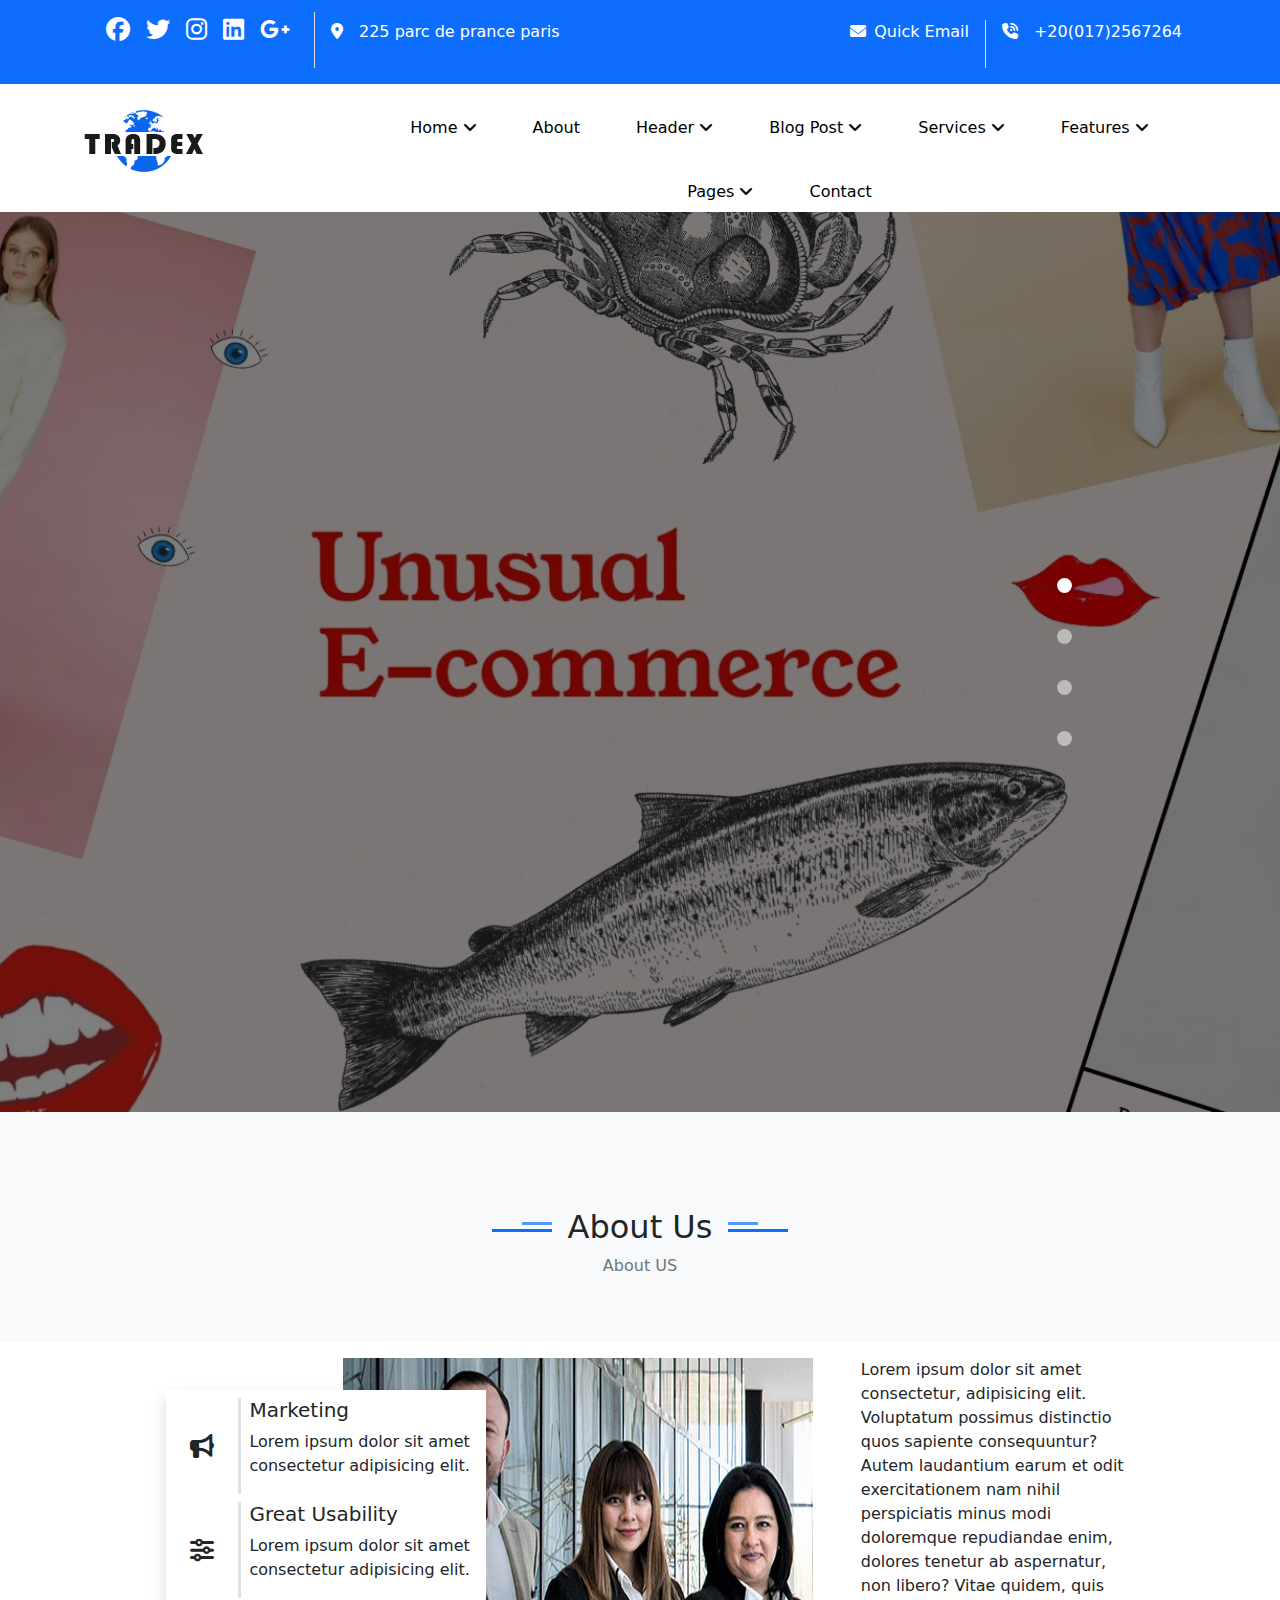
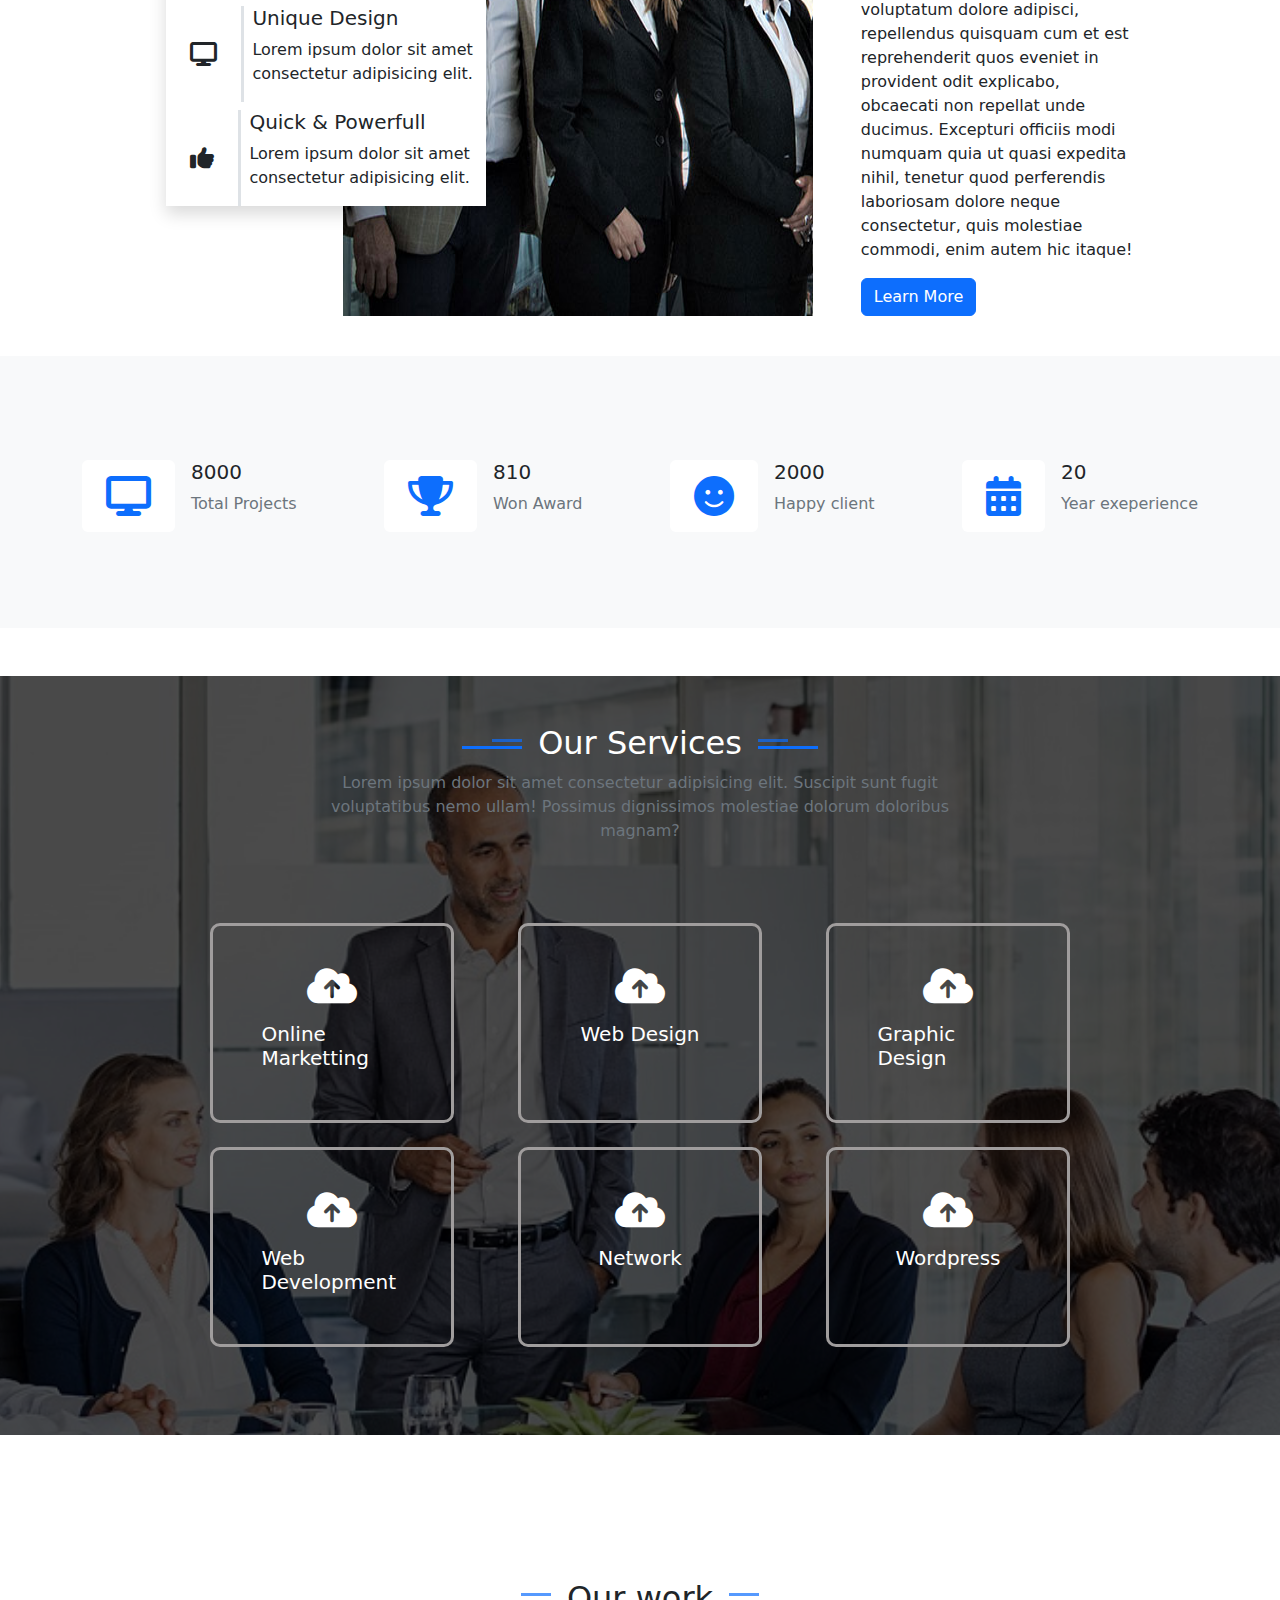
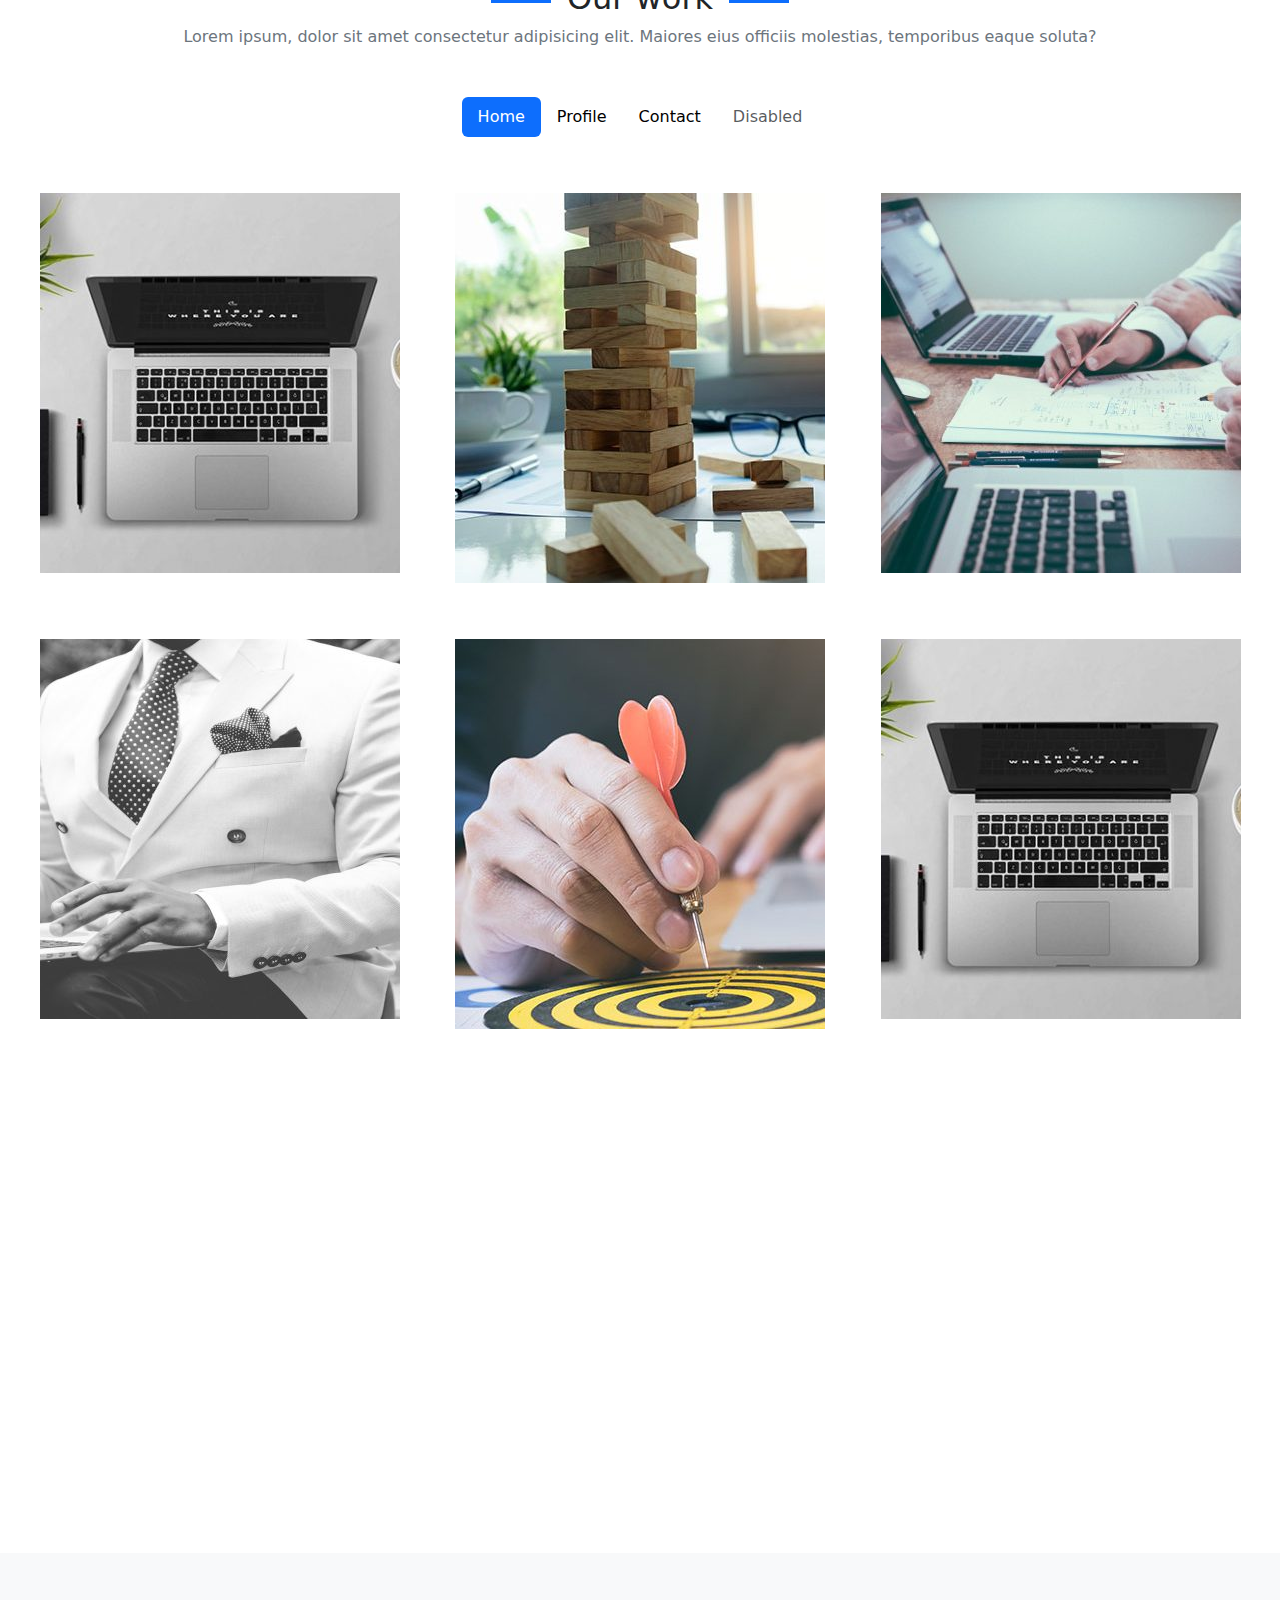
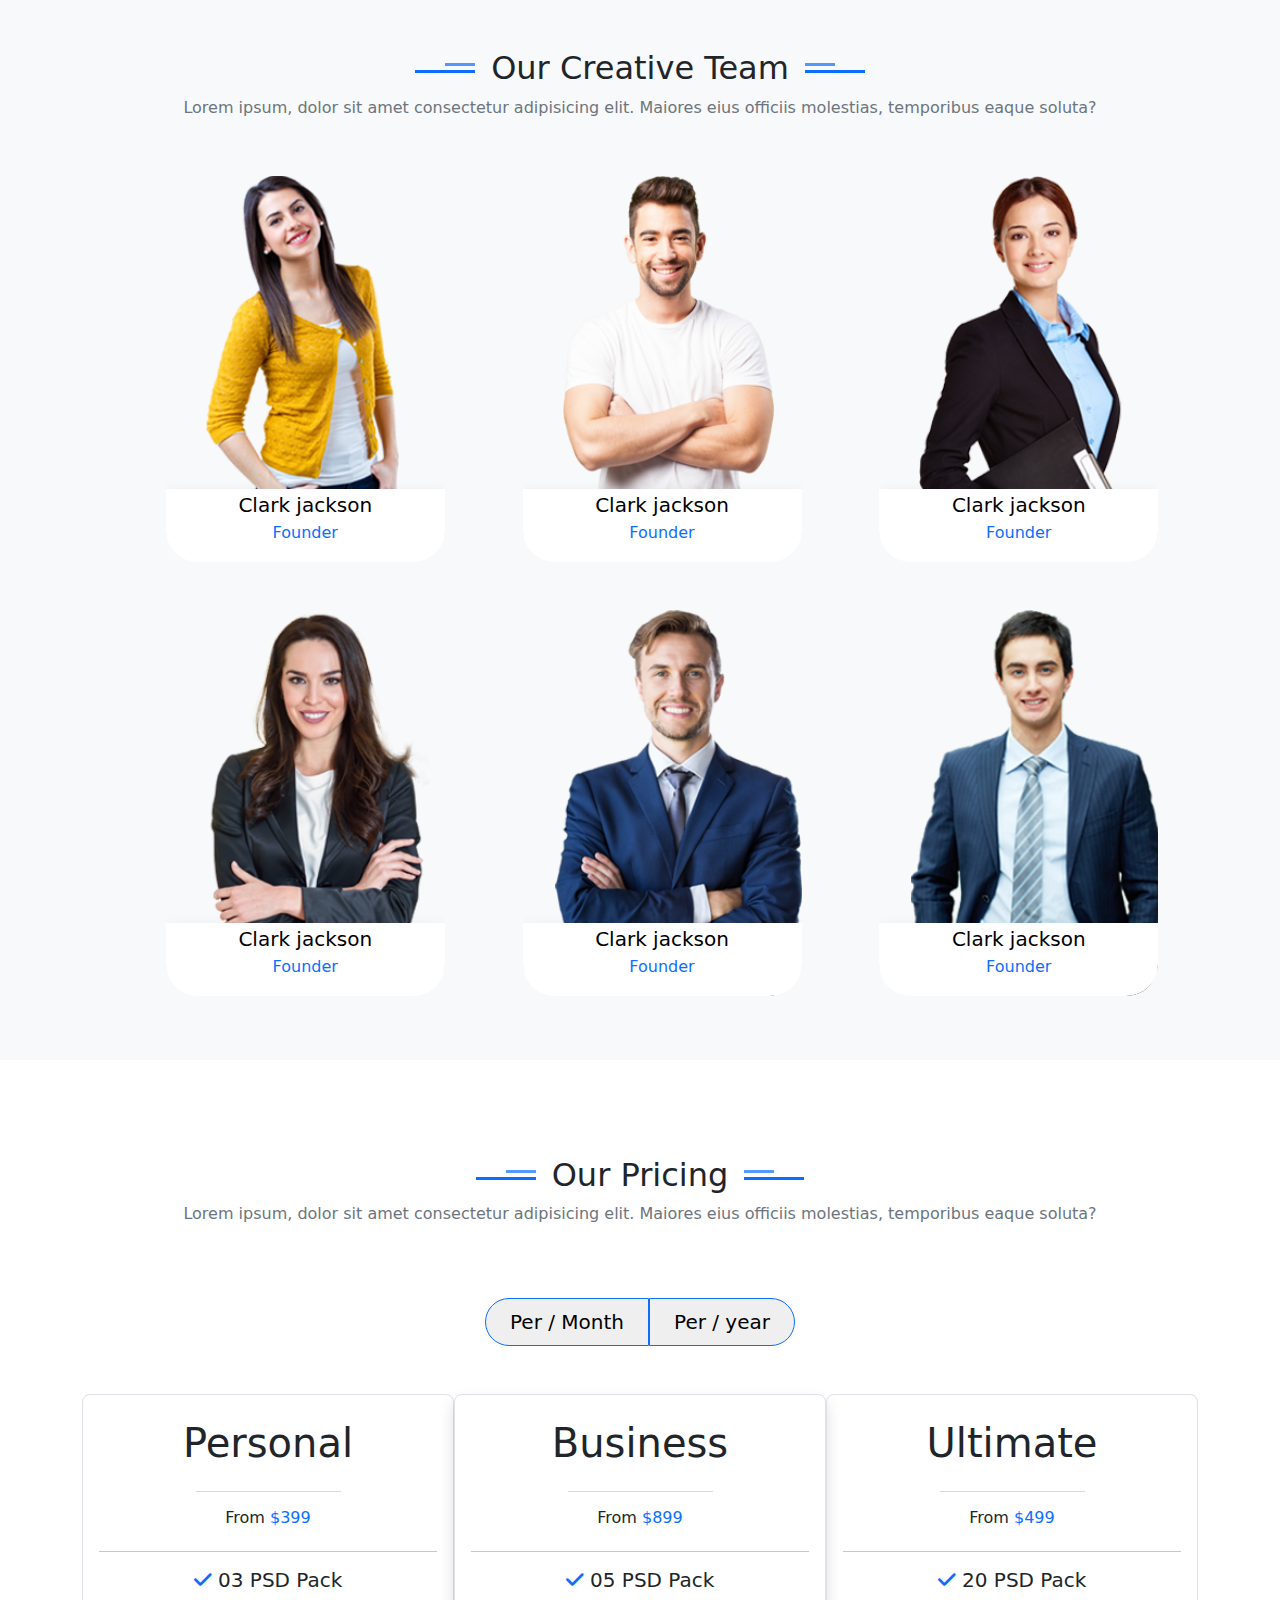
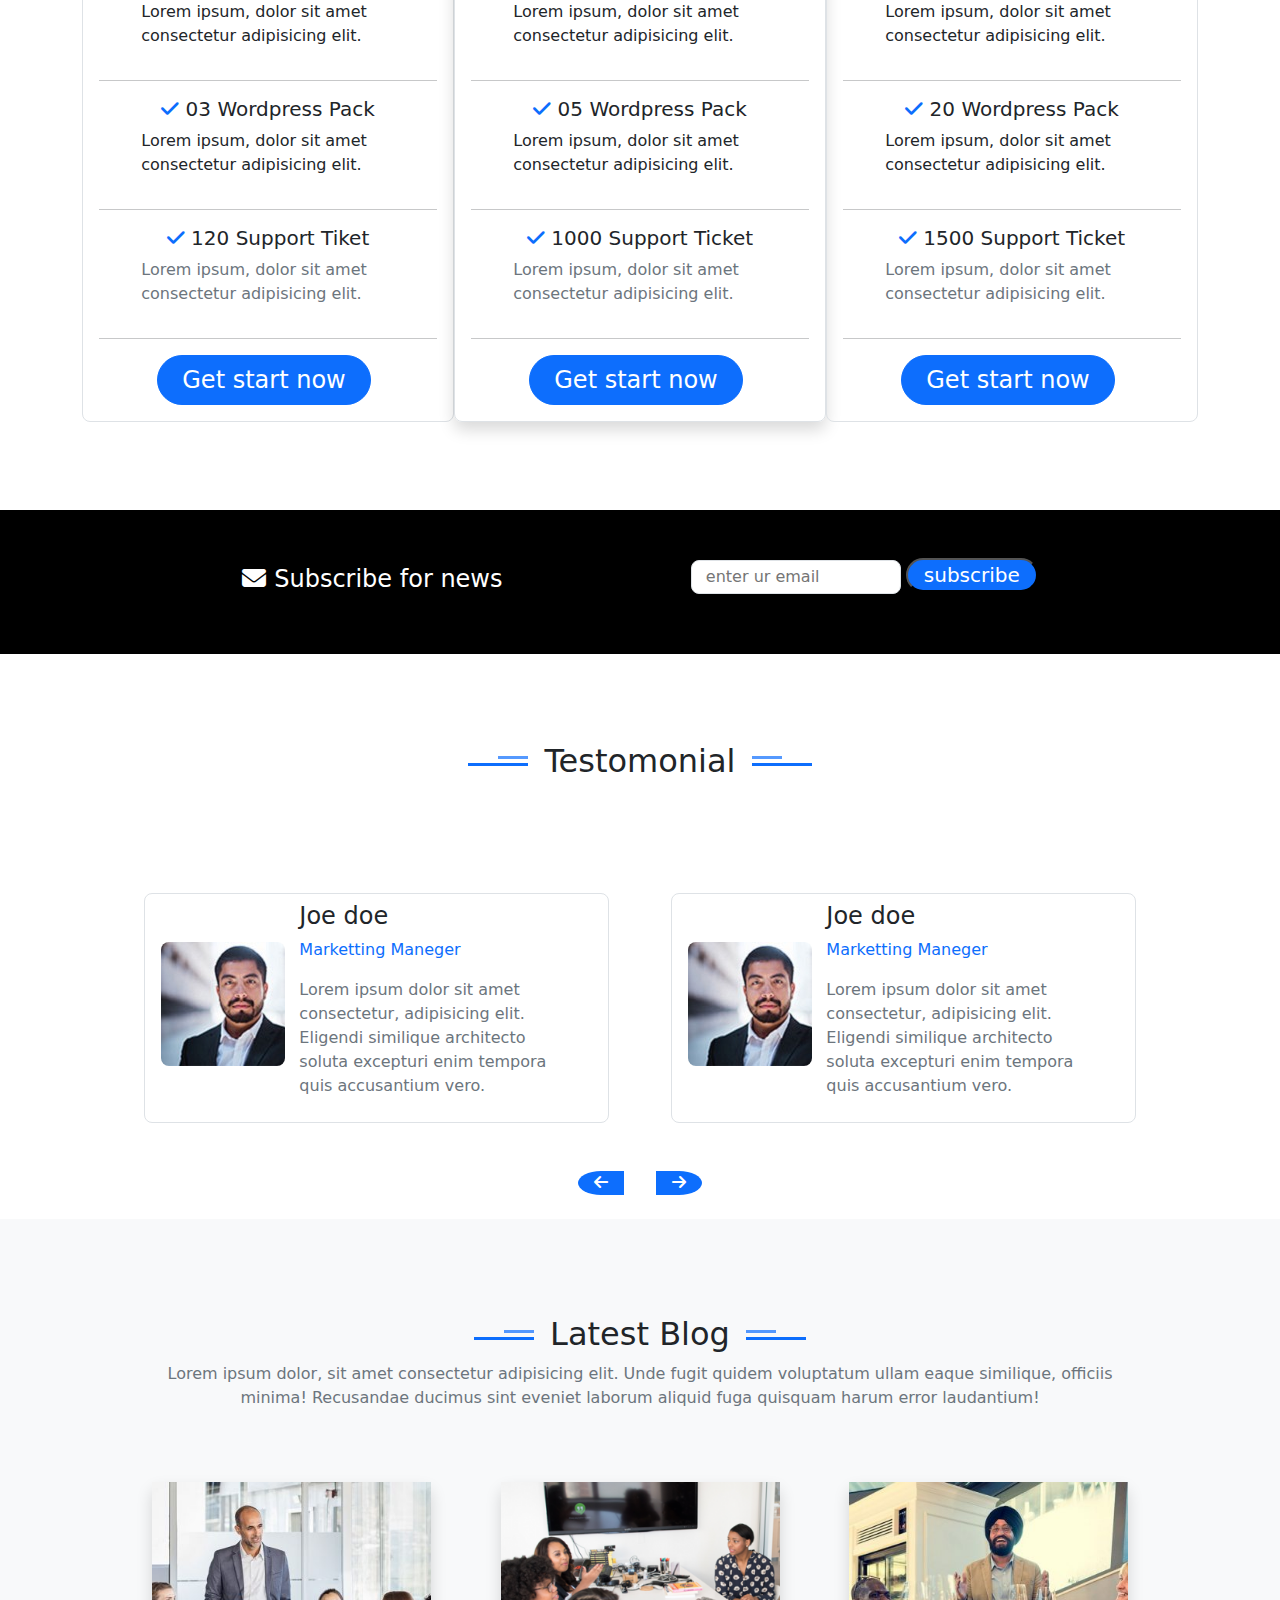
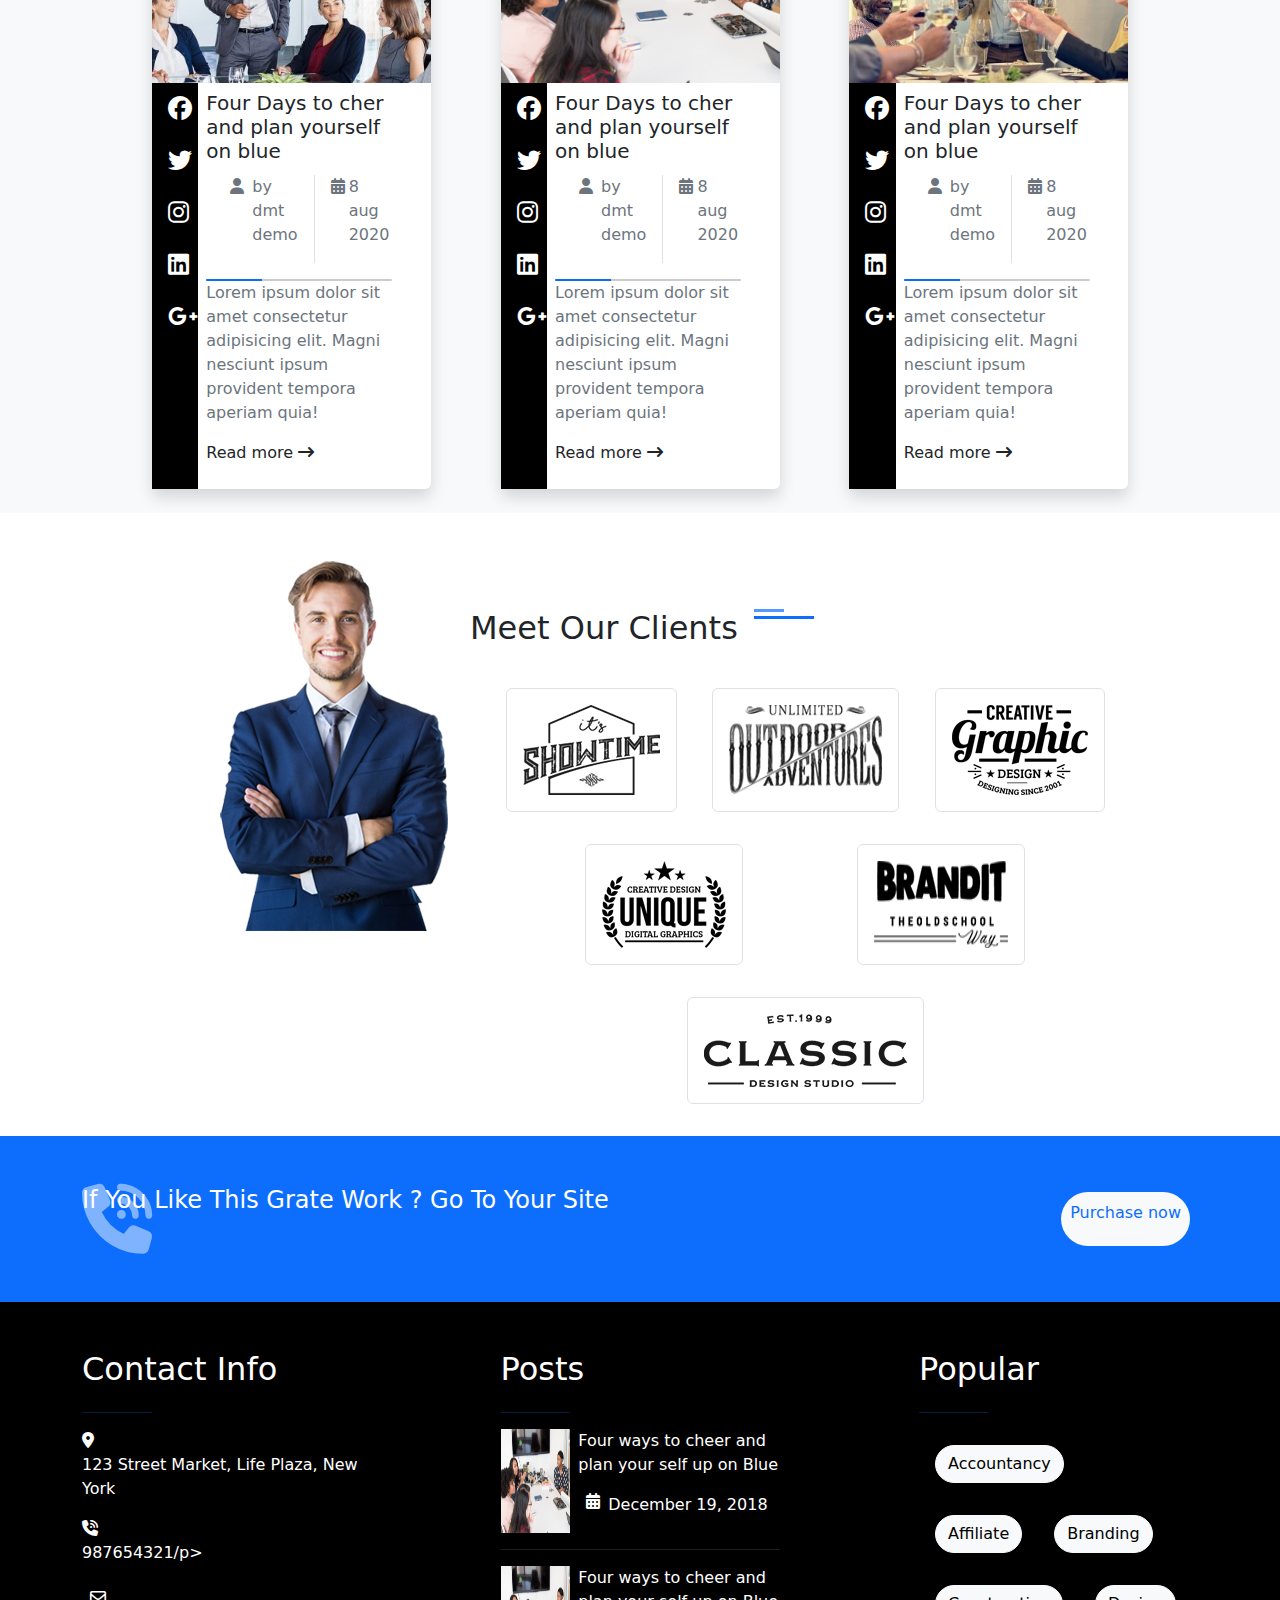
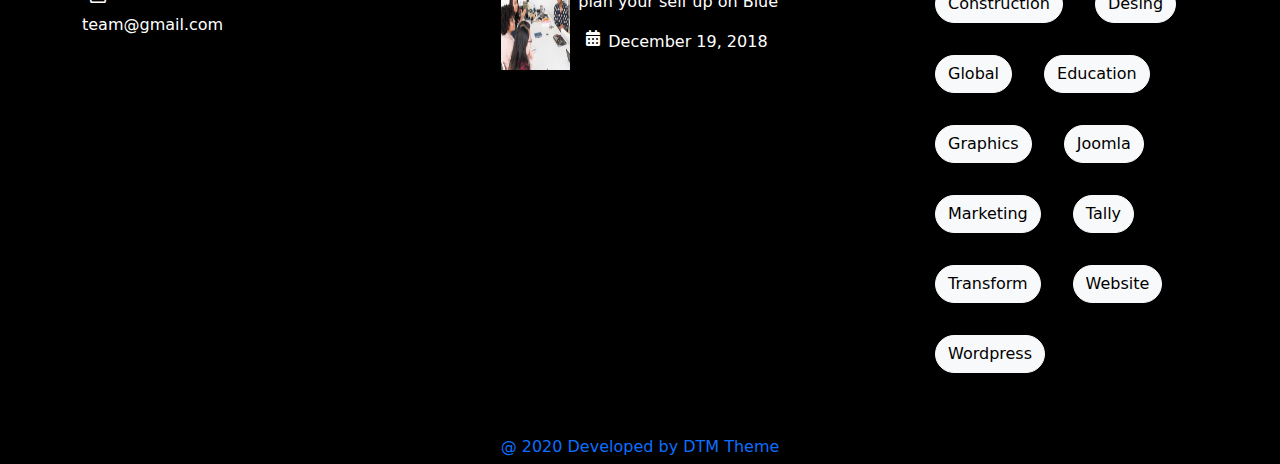
<file: final project/index.html>
<!DOCTYPE html>
<html lang="en">

<head>
    <meta charset="UTF-8">
    <meta name="viewport" content="width=device-width, initial-scale=1.0">
    <title>Tradex</title>
    <link href="https://cdn.jsdelivr.net/npm/bootstrap@5.3.0/dist/css/bootstrap.min.css" rel="stylesheet">

    <link rel="stylesheet" href="css/style.css">
    <link rel="stylesheet" href="css/all.min.css">
    <link rel="stylesheet" href="https://cdnjs.cloudflare.com/ajax/libs/animate.css/4.1.1/animate.min.css" />
    <link rel="stylesheet"
        href="https://cdnjs.cloudflare.com/ajax/libs/OwlCarousel2/2.3.4/assets/owl.carousel.min.css" />
    <link rel="stylesheet"
        href="https://cdnjs.cloudflare.com/ajax/libs/OwlCarousel2/2.3.4/assets/owl.theme.default.min.css" />
</head>

<body>
    <header class=" d-block">
        <div class="top-head bg-primary pt-1 d-none d-lg-block">
            <div class="container m-auto px-3">
                <div class="row text-white m-auto">
                    <div class="col-md-7 d-flex flex-row">
                        <ul class="list-unstyled d-flex flex-row  fs-4  ">
                            <li class="m-2"><i class="fa-brands fa-facebook"></i></li>
                            <li class="m-2"><i class="fa-brands fa-twitter"></i></li>
                            <li class="m-2"><i class="fa-brands fa-instagram"></i></li>
                            <li class="m-2"><i class="fa-brands fa-linkedin"></i></li>
                            <li class="m-2"><i class="fa-brands fa-google-plus-g"></i></li>
                        </ul>
                        <ul class="location list-unstyled d-flex flex-row ms-3 mt-2 border-start ps-2 ">
                            <li class="m-2"><i class="fa-solid fa-location-dot"></i></li>
                            <li class="m-2 ">
                                <p>225 parc de prance paris</p>
                            </li>
                        </ul>
                    </div>
                    <div class="col-md-5 d-flex flex-row ps-5 justify-content-end pt-3 ">
                        <ul class="mail  list-unstyled d-flex flex-row mx-3 ">
                            <li><i class="fa-solid fa-envelope"></i></li>
                            <li class="border-end pe-3 ps-2">
                                <p>Quick Email</p>
                            </li>
                        </ul>
                        <ul class="list-unstyled d-flex flex-row ">
                            <li class="pe-3"><i class="fa-solid fa-phone-volume"></i>
                            <li>
                                <p>+20(017)2567264</p>
                            </li>
                        </ul>
                    </div>
                </div>
            </div>

        </div>
        <nav class="d-block  ">
            <div class="container m-auto d-flex flex-row ">
                <div class="col-md-3 mt-4">
                    <img src="css/img/Trade-X-Logo.png" alt="">
                </div>
                <div class="col-md-9">
                    <ul class="nav justify-content-center gap-4 pt-4">

                        <li class="nav-item">
                            <a class="nav-link " href="#">Home <i class="fa-solid fa-angle-down"></i></a>
                            <ul class="dropdown-menu p-2 bg-white shadow">
                                <li><a class="dropdown-item" href="#">home 1</a></li>
                                <hr>
                                <li><a class="dropdown-item" href="#">home 2</a></li>
                            </ul>
                        </li>


                        <li class="nav-item">
                            <a class="nav-link" href="#">About</a>
                        </li>



                        <li class="nav-item">
                            <a class="nav-link" href="#">Header <i class="fa-solid fa-angle-down"></i></a>
                            <ul class="dropdown-menu p-2 bg-white shadow">
                                <li><a class="dropdown-item" href="#">header1</a></li>
                                <hr>
                                <li><a class="dropdown-item" href="#">header2</a></li>
                                <hr>
                                <li><a class="dropdown-item" href="#">header3</a></li>
                                <hr>
                                <li><a class="dropdown-item" href="#">header4</a></li>
                            </ul>
                        </li>


                        <li class="nav-item">
                            <a class="nav-link" href="#">Blog Post <i class="fa-solid fa-angle-down"></i></a>
                            <ul class="dropdown-menu p-2 bg-white shadow">
                                <li><a class="dropdown-item" href="#">blog grid</a></li>
                                <hr>
                                <li><a class="dropdown-item" href="#">masonary</a></li>
                                <hr>
                                <li><a class="dropdown-item" href="#">classic</a></li>
                                <hr>
                                <li><a class="dropdown-item" href="#">blog detail</a></li>
                            </ul>
                        </li>


                        <li class="nav-item">
                            <a class="nav-link" href="#">Services <i class="fa-solid fa-angle-down"></i></a>
                            <ul class="dropdown-menu p-2 bg-white shadow">
                                <li><a class="dropdown-item" href="#">full width</a></li>
                                <hr>
                                <li><a class="dropdown-item" href="#">sevice column2</a></li>
                                <hr>
                                <li><a class="dropdown-item" href="#">sevice column3</a></li>
                                <hr>
                                <li><a class="dropdown-item" href="#">sevice column4</a></li>
                            </ul>
                        </li>


                        <li class="nav-item">
                            <a class="nav-link" href="#">Features <i class="fa-solid fa-angle-down"></i></a>
                            <ul class="dropdown-menu p-2 bg-white shadow">
                                <li><a class="dropdown-item" href="#">short codes</a></li>
                                <hr>
                                <li><a class="dropdown-item" href="#">feature column2</a></li>
                                <hr>
                                <li><a class="dropdown-item" href="#">feature column3</a></li>
                                <hr>
                                <li><a class="dropdown-item" href="#">feature column4</a></li>
                            </ul>
                        </li>


                        <li class="nav-item">
                            <a class="nav-link" href="#">Pages <i class="fa-solid fa-angle-down"></i></a>
                            <ul class="dropdown-menu p-2 bg-white shadow">
                                <li><a class="dropdown-item" href="#">Page1</a></li>
                                <hr>
                                <li><a class="dropdown-item" href="#">Page2</a></li>
                                <hr>
                                <li><a class="dropdown-item" href="#">Page3</a></li>
                            </ul>
                        </li>


                        <li class="nav-item">
                            <a class="nav-link" href="contact/index.html">Contact</a>
                        </li>
                    </ul>
                </div>

            </div>
        </nav>
    </header>




    <section class="w-100 sec1 ">

        <div id="mainCarousel" class="carousel slide" data-bs-ride="carousel">

            <div class="carousel-indicators">
                <button type="button" data-bs-target="#mainCarousel" data-bs-slide-to="0" class="active"
                    aria-current="true"></button>
                <button type="button" data-bs-target="#mainCarousel" data-bs-slide-to="1"></button>
                <button type="button" data-bs-target="#mainCarousel" data-bs-slide-to="2"></button>
                <button type="button" data-bs-target="#mainCarousel" data-bs-slide-to="3"></button>
            </div>

            <div class="carousel-inner">


                <div class="carousel-item active ph1">
                </div>


                <div class="carousel-item ph2">
                    <div class="carousel-caption text-center">
                        <h1 class="scale-in delay-1">what did u do today for peaple</h1>
                        <p class="fade-in-right delay-2">Lorem ipsum dolor sit amet consectetur adipisicing elit.
                            Doloribus, molestias.</p>
                        <div class="fade-in-up delay-3">
                            <a href="#" class="btn btn-primary me-2">Get start now </a>
                            <a href="#" class="btn btn-outline-light">Contact us</a>
                        </div>
                    </div>
                </div>


                <div class="carousel-item ph3">
                    <div class="carousel-caption text-center">
                        <h1 class="scale-in delay-1">what did u do today for peaple</h1>
                        <p class="fade-in-right delay-2">Lorem ipsum dolor sit amet consectetur, adipisicing elit. Nisi,
                            aperiam.</p>
                        <div>
                            <a href="#" class="btn btn-primary me-2">Get start now</a>
                            <a href="#" class="btn btn-outline-light">Contact us</a>
                        </div>
                    </div>
                </div>


                <div class="carousel-item ph4">
                    <div class="carousel-caption text-center ">
                        <h1 class="scale-in delay-1">what did u do today for peaple </h1>
                        <p class="fade-in-right delay-2">Lorem ipsum, dolor sit amet consectetur adipisicing elit. A,
                            autem.</p>
                        <div>
                            <a href="#" class="btn btn-primary me-2">Get start now</a>
                            <a href="#" class="btn btn-outline-light">Contact us</a>
                        </div>
                    </div>
                </div>

            </div>



        </div>


    </section>


    <section class="w-100 sec2 bg-light py-5">
        <div class="d-flex align-items-center justify-content-center gap-3  py-2 pt-5">
            <div class="d-flex flex-column align-items-end ">
                <div class="line-short bg-primary mb-1 "></div>
                <div class="line-long bg-primary"></div>
            </div>

            <h2 class="text-nowrap mb-0">About Us</h2>

            <div class="d-flex flex-column text-end">
                <div class="line-short bg-primary mb-1 "></div>
                <div class="line-long bg-primary"></div>
            </div>

        </div>
        <div class="d-flex justify-content-center text-secondary">
            <p>About US</p>
        </div>
    </section>


    <section class="d-flex flex-row justify-content-center flex-md-row sec3 bg-white py-3 ">

        <div class="w-100 d-flex justify-content-end marg col-md-4 ">
            <img src="css/img/abt-3.jpg" class="me-5" alt="">

            <div <p class="w-25 pe-5 me-5 ">Lorem ipsum dolor sit amet consectetur, adipisicing elit. Voluptatum
                possimus
                distinctio quos sapiente consequuntur? Autem laudantium earum et odit exercitationem nam nihil
                perspiciatis minus modi doloremque repudiandae enim, dolores tenetur ab aspernatur, non libero? Vitae
                quidem, quis voluptatum dolore adipisci, repellendus quisquam cum et est reprehenderit quos eveniet in
                provident odit explicabo, obcaecati non repellat unde ducimus. Excepturi officiis modi numquam quia ut
                quasi expedita nihil, tenetur quod perferendis laboriosam dolore neque consectetur, quis molestiae
                commodi, enim autem hic itaque!</p>
                <a href="#" class="btn btn-primary me-2">Learn More</a>
            </div>

        </div>
        <div class="flo bg-white d-flex flex-column w-25 fs-6 shadow ">
            <div class="lst d-flex flex-row mt-2">

                <i class="fa-solid fa-bullhorn px-4 fs-4 d-flex align-items-center border-end border-3  bcolor"></i>
                <div class="ps-2  ">
                    <h5>Marketing</h5>
                    <p>Lorem ipsum dolor sit amet consectetur adipisicing elit.</p>
                </div>

            </div>
            <div class="lst d-flex flex-row mt-2">

                <i class="fa-solid fa-sliders px-4 fs-4 d-flex align-items-center border-end border-3  bcolor"></i>
                <div class="ps-2  ">
                    <h5>Great Usability </h5>
                    <p>Lorem ipsum dolor sit amet consectetur adipisicing elit.</p>
                </div>

            </div>
            <div class="lst d-flex flex-row mt-2">

                <i class="fa-solid fa-display px-4 fs-4 d-flex align-items-center border-end border-3  bcolor"></i>
                <div class="ps-2  ">
                    <h5>Unique Design</h5>
                    <p>Lorem ipsum dolor sit amet consectetur adipisicing elit.</p>
                </div>

            </div>
            <div class="lst d-flex flex-row mt-2">

                <i class="fa-solid fa-thumbs-up px-4 fs-4 d-flex align-items-center border-end border-3  bcolor"></i>
                <div class="ps-2  ">
                    <h5>Quick & Powerfull</h5>
                    <p>Lorem ipsum dolor sit amet consectetur adipisicing elit.</p>
                </div>

            </div>


        </div>




    </section>

    <section class="sec4 mt-4 bg-light py-4 ">
        <div class="container  py-5 my-4 d-flex justify-content-between">
            <div class="lst d-flex flex-row mt-2">

                <i
                    class="fa-solid fa-display px-4 fs-1 d-flex align-items-center  border-5  bg-white rounded text-primary"></i>
                <div class="ps-2 ms-2  ">
                    <h5>8000 </h5>
                    <p class="text-secondary">Total Projects</p>
                </div>
            </div>
            <div class="lst d-flex flex-row mt-2">

                <i
                    class="fa-solid fa-trophy px-4 fs-1 d-flex align-items-center  border-5  bg-white rounded text-primary"></i>
                <div class="ps-2 ms-2  ">
                    <h5>810 </h5>
                    <p class="text-secondary">Won Award</p>
                </div>
            </div>
            <div class="lst d-flex flex-row mt-2">

                <i
                    class="fa-solid fa-face-smile px-4 fs-1 d-flex align-items-center  border-5  bg-white rounded text-primary"></i>
                <div class="ps-2 ms-2  ">
                    <h5>2000 </h5>
                    <p class="text-secondary">Happy client </p>
                </div>
            </div>
            <div class="lst d-flex flex-row mt-2">

                <i
                    class="fa-solid fa-calendar-days px-4 fs-1 d-flex align-items-center  border-5  bg-white rounded text-primary "></i>
                <div class="ps-2 ms-2  ">
                    <h5>20 </h5>
                    <p class="text-secondary">Year exeperience </p>
                </div>
            </div>
        </div>
    </section>


    <section class="sec5 my-5 bg-ph overlay text-white  ">
        <div class="d-flex align-items-center justify-content-center gap-3  py-2 pt-5 overlay w-100">
            <div class="d-flex flex-column align-items-end over ">
                <div class="line-short bg-primary mb-1 "></div>
                <div class="line-long bg-primary"></div>
            </div>

            <h2 class="text-nowrap mb-0">Our Services </h2>

            <div class="d-flex flex-column text-end">
                <div class="line-short bg-primary mb-1 "></div>
                <div class="line-long bg-primary"></div>
            </div>

        </div>
        <div class="d-flex justify-content-evenly text-secondary overlay ">
            <p class="w-50 d-flex text-center">Lorem ipsum dolor sit amet consectetur adipisicing elit.
                Suscipit
                sunt fugit voluptatibus
                nemo ullam!
                Possimus dignissimos molestiae dolorum doloribus magnam?</p>
        </div>
        <div class="container-fluid d-flex justify-content-evenly pad align-items-center  overlay flex-wrap ">



            <div
                class="d-flex flex-column bor pe-4 col-md-3 col-sm-6 align-items-center p-4 bor mb-4 mx-2   parent    ">
                <div class="vis w-100 d-flex justify-content-center align-items-center flex-column  px-2 pt-3">
                    <i class="fa-solid fa-cloud-arrow-up fs-1 base-text"></i>
                    <h5 class="m-3  ">Online Marketting </h5>
                </div>
                <div class="  hid text-black w-100 d-flex justify-content-center align-items-center flex-column  px-2 ">
                    <h5>Online Marketing</h5>
                    <p class="text-center">Lorem ipsum dolor sit amet consectetur adipisicing elit. Ex, quam.
                    </p>
                    <a href="#" class="btn btn-primary me-2">Read More </a>
                </div>

            </div>


            <div
                class="d-flex flex-column bor pe-4 col-md-3 col-sm-6 align-items-center p-4 bor mb-4 mx-2   parent    ">
                <div class="vis w-100 d-flex justify-content-center align-items-center flex-column  px-2 pt-3">
                    <i class="fa-solid fa-cloud-arrow-up fs-1 base-text"></i>
                    <h5 class="m-3  ">Web Design </h5>
                </div>
                <div class="  hid text-black w-100 d-flex justify-content-center align-items-center flex-column  px-2 ">
                    <h5>Web Design</h5>
                    <p class="text-center">Lorem ipsum dolor sit amet consectetur adipisicing elit. Ex, quam.
                    </p>
                    <a href="#" class="btn btn-primary me-2">Read More </a>
                </div>

            </div>


            <div
                class="d-flex flex-column bor pe-4 col-md-3 col-sm-6 align-items-center p-4 bor mb-4 mx-2   parent    ">
                <div class="vis w-100 d-flex justify-content-center align-items-center flex-column  px-2 pt-3">
                    <i class="fa-solid fa-cloud-arrow-up fs-1 base-text"></i>
                    <h5 class="m-3  ">Graphic Design </h5>
                </div>
                <div class="  hid text-black w-100 d-flex justify-content-center align-items-center flex-column  px-2 ">
                    <h5>Graphic Design</h5>
                    <p class="text-center">Lorem ipsum dolor sit amet consectetur adipisicing elit. Ex, quam.
                    </p>
                    <a href="#" class="btn btn-primary me-2">Read More </a>
                </div>

            </div>

            <div
                class="d-flex flex-column bor pe-4 col-md-3 col-sm-6 align-items-center p-4 bor mb-4 mx-2   parent    ">
                <div class="vis w-100 d-flex justify-content-center align-items-center flex-column  px-2 pt-3">
                    <i class="fa-solid fa-cloud-arrow-up fs-1 base-text"></i>
                    <h5 class="m-3  ">Web Development </h5>
                </div>
                <div class="  hid text-black w-100 d-flex justify-content-center align-items-center flex-column  px-2 ">
                    <h5>Web Development</h5>
                    <p class="text-center">Lorem ipsum dolor sit amet consectetur adipisicing elit. Ex, quam.
                    </p>
                    <a href="#" class="btn btn-primary me-2">Read More </a>
                </div>

            </div>

            <div
                class="d-flex flex-column bor pe-4 col-md-3 col-sm-6 align-items-center p-4 bor mb-4 mx-2   parent    ">
                <div class="vis w-100 d-flex justify-content-center align-items-center flex-column  px-2 pt-3">
                    <i class="fa-solid fa-cloud-arrow-up fs-1 base-text"></i>
                    <h5 class="m-3  ">Network </h5>
                </div>
                <div class="  hid text-black w-100 d-flex justify-content-center align-items-center flex-column  px-2 ">
                    <h5>Network</h5>
                    <p class="text-center">Lorem ipsum dolor sit amet consectetur adipisicing elit. Ex, quam.
                    </p>
                    <a href="#" class="btn btn-primary me-2">Read More </a>
                </div>

            </div>

            <div
                class="d-flex flex-column bor pe-4 col-md-3 col-sm-6 align-items-center p-4 bor mb-4 mx-2   parent    ">
                <div class="vis w-100 d-flex justify-content-center align-items-center flex-column  px-2 pt-3">
                    <i class="fa-solid fa-cloud-arrow-up fs-1 base-text"></i>
                    <h5 class="m-3  ">Wordpress </h5>
                </div>
                <div class="  hid text-black w-100 d-flex justify-content-center align-items-center flex-column  px-2 ">
                    <h5>Wordpress</h5>
                    <p class="text-center">Lorem ipsum dolor sit amet consectetur adipisicing elit. Ex, quam.
                    </p>
                    <a href="#" class="btn btn-primary me-2">Read More </a>
                </div>

            </div>

        </div>







        </div>
        </div>

    </section>











    <section class="w-100 sec2 bg-white py-5">
        <div class="d-flex align-items-center justify-content-center gap-3  py-2 pt-5">
            <div class="d-flex flex-column align-items-end ">
                <div class="line-short bg-primary mb-1 "></div>
                <div class="line-long bg-primary"></div>
            </div>

            <h2 class="text-nowrap mb-0">Our work </h2>

            <div class="d-flex flex-column text-end">
                <div class="line-short bg-primary mb-1 "></div>
                <div class="line-long bg-primary"></div>
            </div>

        </div>
        <div class="d-flex justify-content-center text-secondary">
            <p class="mb-4">Lorem ipsum, dolor sit amet consectetur adipisicing elit. Maiores eius officiis molestias,
                temporibus
                eaque soluta?</p>
        </div>
        <div class="d-flex justify-content-center my-4">
            <ul class="nav nav-pills mb-3" id="pills-tab" role="tablist">
                <li class="nav-item" role="presentation">
                    <button class="nav-link active" id="pills-home-tab" data-bs-toggle="pill"
                        data-bs-target="#pills-home" type="button" role="tab" aria-controls="pills-home"
                        aria-selected="true">Home</button>
                </li>

                <li class="nav-item" role="presentation">
                    <button class="nav-link" id="pills-profile-tab" data-bs-toggle="pill"
                        data-bs-target="#pills-profile" type="button" role="tab" aria-controls="pills-profile"
                        aria-selected="false">Profile</button>
                </li>
                <li class="nav-item" role="presentation">
                    <button class="nav-link" id="pills-contact-tab" data-bs-toggle="pill"
                        data-bs-target="#pills-contact" type="button" role="tab" aria-controls="pills-contact"
                        aria-selected="false">Contact</button>
                </li>
                <li class="nav-item" role="presentation">
                    <button class="nav-link" id="pills-disabled-tab" data-bs-toggle="pill"
                        data-bs-target="#pills-disabled" type="button" role="tab" aria-controls="pills-disabled"
                        aria-selected="false" disabled>Disabled</button>
                </li>
            </ul>
        </div>
        <div class="tab-content" id="pills-tabContent">
            <div class="tab-pane fade show active d-flex justify-content-evenly mx-5- flex-wrap" id="pills-home"
                role="tabpanel" aria-labelledby="pills-home-tab" tabindex="0">
                <div class="overflow-hidden position-relative father mb-4">
                    <div class="col-md-4 m-3 border-3 rounded-5 phot position-relative"><img
                            src="css/img/port2-5-360x380.jpg" alt="">

                        <div
                            class="bg-primary d-flex justify-content-between position-absolute w-90  son  border-3 rounded-3 text-white">
                            <div class=" h-25 d-flex  flex-column ms-2">
                                <p>Development , Graphic Design</p>
                                <h6>Project title 01</h6>
                            </div>
                            <div class="w-25 text-center text-white mt-3  "><i class="fa-solid fa-plus"></i></div>
                        </div>
                    </div>
                </div>
                <div class="overflow-hidden position-relative father mb-4">
                    <div class="col-md-4 m-3 border-3 rounded-5 phot position-relative"><img
                            src="css/img/port2-370x390.jpg" alt="">

                        <div
                            class="bg-primary d-flex justify-content-between position-absolute w-90  son  border-3 rounded-3 text-white">
                            <div class=" h-25 d-flex  flex-column ms-2">
                                <p>Development , Graphic Design</p>
                                <h6>Project title 01</h6>
                            </div>
                            <div class="w-25 text-center text-white mt-3  "><i class="fa-solid fa-plus"></i></div>
                        </div>
                    </div>
                </div>
                <div class="overflow-hidden position-relative father mb-4">
                    <div class="col-md-4 m-3 border-3 rounded-5 phot position-relative"><img
                            src="css/img/office-1209640_1920-1-360x380.jpg" alt="">

                        <div
                            class="bg-primary d-flex justify-content-between position-absolute w-90  son  border-3 rounded-3 text-white">
                            <div class=" h-25 d-flex  flex-column ms-2">
                                <p>Development , Graphic Design</p>
                                <h6>Project title 01</h6>
                            </div>
                            <div class="w-25 text-center text-white mt-3  "><i class="fa-solid fa-plus"></i></div>
                        </div>
                    </div>
                </div>
                <div class="overflow-hidden position-relative father mb-4">
                    <div class="col-md-4 m-3 border-3 rounded-5 phot position-relative"><img
                            src="css/img/suit-869380_1920-360x380.jpg" alt="">

                        <div
                            class="bg-primary d-flex justify-content-between position-absolute w-90  son  border-3 rounded-3 text-white">
                            <div class=" h-25 d-flex  flex-column ms-2">
                                <p>Development , Graphic Design</p>
                                <h6>Project title 01</h6>
                            </div>
                            <div class="w-25 text-center text-white mt-3  "><i class="fa-solid fa-plus"></i></div>
                        </div>
                    </div>
                </div>
                <div class="overflow-hidden position-relative father mb-4">
                    <div class="col-md-4 m-3 border-3 rounded-5 phot position-relative"><img
                            src="css/img/port7-370x390.jpg" alt="">

                        <div
                            class="bg-primary d-flex justify-content-between position-absolute w-90  son  border-3 rounded-3 text-white">
                            <div class=" h-25 d-flex  flex-column ms-2">
                                <p>Development , Graphic Design</p>
                                <h6>Project title 01</h6>
                            </div>
                            <div class="w-25 text-center text-white mt-3  "><i class="fa-solid fa-plus"></i></div>
                        </div>
                    </div>
                </div>
                <div class="overflow-hidden position-relative father mb-4">
                    <div class="col-md-4 m-3 border-3 rounded-5 phot position-relative"><img
                            src="css/img/port2-5-360x380.jpg" alt="">

                        <div
                            class="bg-primary d-flex justify-content-between position-absolute w-90  son  border-3 rounded-3 text-white">
                            <div class=" h-25 d-flex  flex-column ms-2">
                                <p>Development , Graphic Design</p>
                                <h6>Project title 01</h6>
                            </div>
                            <div class="w-25 text-center text-white mt-3  "><i class="fa-solid fa-plus"></i></div>
                        </div>
                    </div>
                </div>

            </div>

            <div class="tab-pane fade   d-flex justify-content-evenly mx-5 flex-wrap" id="pills-profile" role="tabpanel"
                aria-labelledby="pills-profile-tab" tabindex="0">
                <div class="overflow-hidden position-relative father mb-4">
                    <div class="col-md-4 m-3 border-3 rounded-5 phot position-relative"><img
                            src="css/img/office-1209640_1920-1-360x380.jpg" alt="">

                        <div
                            class="bg-primary d-flex justify-content-between position-absolute w-90  son  border-3 rounded-3 text-white">
                            <div class=" h-25 d-flex  flex-column ms-2">
                                <p>Development , Graphic Design</p>
                                <h6>Project title 01</h6>
                            </div>
                            <div class="w-25 text-center text-white mt-3  "><i class="fa-solid fa-plus"></i></div>
                        </div>
                    </div>
                </div>
                <div class="overflow-hidden position-relative father mb-4">
                    <div class="col-md-4 m-3 border-3 rounded-5 phot position-relative"><img
                            src="css/img/suit-869380_1920-360x380.jpg" alt="">

                        <div
                            class="bg-primary d-flex justify-content-between position-absolute w-90  son  border-3 rounded-3 text-white">
                            <div class=" h-25 d-flex  flex-column ms-2">
                                <p>Development , Graphic Design</p>
                                <h6>Project title 01</h6>
                            </div>
                            <div class="w-25 text-center text-white mt-3  "><i class="fa-solid fa-plus"></i></div>
                        </div>
                    </div>
                </div>
            </div>





        </div>

    </section>













    <section class="w-100 sec2 bg-light py-5">
        <div class="d-flex align-items-center justify-content-center gap-3  py-2 pt-5">
            <div class="d-flex flex-column align-items-end ">
                <div class="line-short bg-primary mb-1 "></div>
                <div class="line-long bg-primary"></div>
            </div>

            <h2 class="text-nowrap mb-0">Our Creative Team </h2>

            <div class="d-flex flex-column text-end">
                <div class="line-short bg-primary mb-1 "></div>
                <div class="line-long bg-primary"></div>
            </div>

        </div>
        <div class="d-flex justify-content-center text-secondary">
            <p class="mb-4">Lorem ipsum, dolor sit amet consectetur adipisicing elit. Maiores eius officiis molestias,
                temporibus
                eaque soluta?</p>
        </div>

        <div class="container m-auto d-flex flex-wrap justify-content-evenly align-items-between me-5">

            <div class="col-md-3 m-3  rounded-5 father2 position-relative overflow-hidden">
                <div class="col-md-3 m-3 ps-4  rounded-5 h-100 ">
                    <img class="phot h-100" src="css/img/team1.png" alt="">
                </div>
                <div
                    class="bg-white d-flex align-items-center flex-column position-absolute w-100 h-50 son2  shadow text-white m-auto overflow-hidden">
                    <h5 class="text-black my-1">Clark jackson</h5>
                    <p><span class="text-primary mb-2">Founder</span></p>
                    <p class="text-secondary text-center">Lorem, ipsum dolor sit amet consectetur adipisicing elit.
                        Sapiente,
                        molestiae!</p>
                    <ul
                        class="list-unstyled d-flex flex-row  fs-6 rounded-3 w-75 bg-primary justify-content-center bot  ">
                        <li class="m-2"><i class="fa-brands fa-facebook"></i></li>
                        <li class="m-2"><i class="fa-brands fa-twitter"></i></li>
                        <li class="m-2"><i class="fa-brands fa-instagram"></i></li>
                        <li class="m-2"><i class="fa-brands fa-linkedin"></i></li>
                        <li class="m-2"><i class="fa-brands fa-google-plus-g"></i></li>
                    </ul>

                </div>

            </div>
            <div class="col-md-3 m-3  rounded-5 father2 position-relative overflow-hidden">
                <div class="col-md-3 m-3 ps-4  rounded-5 h-100 ">
                    <img class="phot h-100" src="css/img/team2.png" alt="">
                </div>
                <div
                    class="bg-white d-flex align-items-center flex-column position-absolute w-100 h-50 son2  shadow text-white m-auto overflow-hidden">
                    <h5 class="text-black my-1">Clark jackson</h5>
                    <p><span class="text-primary mb-2">Founder</span></p>
                    <p class="text-secondary text-center">Lorem, ipsum dolor sit amet consectetur adipisicing elit.
                        Sapiente,
                        molestiae!</p>
                    <ul
                        class="list-unstyled d-flex flex-row  fs-6 rounded-3 w-75 bg-primary justify-content-center bot  ">
                        <li class="m-2"><i class="fa-brands fa-facebook"></i></li>
                        <li class="m-2"><i class="fa-brands fa-twitter"></i></li>
                        <li class="m-2"><i class="fa-brands fa-instagram"></i></li>
                        <li class="m-2"><i class="fa-brands fa-linkedin"></i></li>
                        <li class="m-2"><i class="fa-brands fa-google-plus-g"></i></li>
                    </ul>

                </div>

            </div>
            <div class="col-md-3 m-3  rounded-5 father2 position-relative overflow-hidden">
                <div class="col-md-3 m-3 ps-4  rounded-5 h-100 ">
                    <img class="phot h-100" src="css/img/team3.png" alt="">
                </div>
                <div
                    class="bg-white d-flex align-items-center flex-column position-absolute w-100 h-50 son2  shadow text-white m-auto overflow-hidden">
                    <h5 class="text-black my-1">Clark jackson</h5>
                    <p><span class="text-primary mb-2">Founder</span></p>
                    <p class="text-secondary text-center">Lorem, ipsum dolor sit amet consectetur adipisicing elit.
                        Sapiente,
                        molestiae!</p>
                    <ul
                        class="list-unstyled d-flex flex-row  fs-6 rounded-3 w-75 bg-primary justify-content-center bot  ">
                        <li class="m-2"><i class="fa-brands fa-facebook"></i></li>
                        <li class="m-2"><i class="fa-brands fa-twitter"></i></li>
                        <li class="m-2"><i class="fa-brands fa-instagram"></i></li>
                        <li class="m-2"><i class="fa-brands fa-linkedin"></i></li>
                        <li class="m-2"><i class="fa-brands fa-google-plus-g"></i></li>
                    </ul>

                </div>

            </div>
            <div class="col-md-3 m-3  rounded-5 father2 position-relative overflow-hidden">
                <div class="col-md-3 m-3 ps-4  rounded-5 h-100 ">
                    <img class="phot h-100" src="css/img/team4.png" alt="">
                </div>
                <div
                    class="bg-white d-flex align-items-center flex-column position-absolute w-100 h-50 son2  shadow text-white m-auto overflow-hidden">
                    <h5 class="text-black my-1">Clark jackson</h5>
                    <p><span class="text-primary mb-2">Founder</span></p>
                    <p class="text-secondary text-center">Lorem, ipsum dolor sit amet consectetur adipisicing elit.
                        Sapiente,
                        molestiae!</p>
                    <ul
                        class="list-unstyled d-flex flex-row  fs-6 rounded-3 w-75 bg-primary justify-content-center bot  ">
                        <li class="m-2"><i class="fa-brands fa-facebook"></i></li>
                        <li class="m-2"><i class="fa-brands fa-twitter"></i></li>
                        <li class="m-2"><i class="fa-brands fa-instagram"></i></li>
                        <li class="m-2"><i class="fa-brands fa-linkedin"></i></li>
                        <li class="m-2"><i class="fa-brands fa-google-plus-g"></i></li>
                    </ul>

                </div>

            </div>
            <div class="col-md-3 m-3  rounded-5 father2 position-relative overflow-hidden">
                <div class="col-md-3 m-3 ps-3  rounded-5 h-100 ">
                    <img class="phot h-100" src="css/img/team5.png" alt="">
                </div>
                <div
                    class="bg-white d-flex align-items-center flex-column position-absolute w-100 h-50 son2  shadow text-white m-auto overflow-hidden">
                    <h5 class="text-black my-1">Clark jackson</h5>
                    <p><span class="text-primary mb-2">Founder</span></p>
                    <p class="text-secondary text-center">Lorem, ipsum dolor sit amet consectetur adipisicing elit.
                        Sapiente,
                        molestiae!</p>
                    <ul
                        class="list-unstyled d-flex flex-row  fs-6 rounded-3 w-75 bg-primary justify-content-center bot  ">
                        <li class="m-2"><i class="fa-brands fa-facebook"></i></li>
                        <li class="m-2"><i class="fa-brands fa-twitter"></i></li>
                        <li class="m-2"><i class="fa-brands fa-instagram"></i></li>
                        <li class="m-2"><i class="fa-brands fa-linkedin"></i></li>
                        <li class="m-2"><i class="fa-brands fa-google-plus-g"></i></li>
                    </ul>

                </div>

            </div>
            <div class="col-md-3 m-3  rounded-5 father2 position-relative overflow-hidden">
                <div class="col-md-3 m-3 ps-3 rounded-5 h-100 justify-content-center ">
                    <img class="phot h-100 " src="css/img/team6.png" alt="">
                </div>
                <div
                    class="bg-white d-flex align-items-center flex-column position-absolute w-100 h-50 son2  shadow text-white m-auto overflow-hidden">
                    <h5 class="text-black my-1">Clark jackson</h5>
                    <p><span class="text-primary mb-2">Founder</span></p>
                    <p class="text-secondary  text-center">Lorem, ipsum dolor sit amet consectetur adipisicing elit.
                        Sapiente,
                        molestiae!</p>
                    <ul
                        class="list-unstyled d-flex flex-row  fs-6 rounded-3 w-75 bg-primary justify-content-center bot  ">
                        <li class="m-2"><i class="fa-brands fa-facebook"></i></li>
                        <li class="m-2"><i class="fa-brands fa-twitter"></i></li>
                        <li class="m-2"><i class="fa-brands fa-instagram"></i></li>
                        <li class="m-2"><i class="fa-brands fa-linkedin"></i></li>
                        <li class="m-2"><i class="fa-brands fa-google-plus-g"></i></li>
                    </ul>

                </div>

            </div>



        </div>

    </section>


    <section class="w-100 sec2 bg-white py-5">
        <div class="d-flex align-items-center justify-content-center gap-3  py-2 pt-5">
            <div class="d-flex flex-column align-items-end ">
                <div class="line-short bg-primary mb-1 "></div>
                <div class="line-long bg-primary"></div>
            </div>

            <h2 class="text-nowrap mb-0">Our Pricing </h2>

            <div class="d-flex flex-column text-end">
                <div class="line-short bg-primary mb-1 "></div>
                <div class="line-long bg-primary"></div>
            </div>

        </div>
        <div class="d-flex justify-content-center text-secondary">
            <p class="mb-4">Lorem ipsum, dolor sit amet consectetur adipisicing elit. Maiores eius officiis molestias,
                temporibus
                eaque soluta?</p>
        </div>
        <div class="d-flex justify-content-center my-5">
            <button class="border rounded-start-pill border-primary px-4 py-2 fs-5">Per / Month </button>
            <button class="border rounded-end-pill border-primary px-4 py-2 fs-5">Per / year </button>
        </div>


        <div class="container d-flex justify-content-center ">
            <ul class="list-unstyled border p-3 border rounded-3">
                <li class="d-flex flex-column align-items-center my-2 mx-4">
                    <h5 class="fs-1">Personal</h5>
                    <hr class="w-50  text-primary">
                    <h6>From <span class="text-primary">$399</span></h6>
                </li>
                <hr>
                <li class="d-flex align-items-center  flex-column">
                    <h5><i class="fa-solid fa-check text-primary"></i> 03 PSD Pack</h5>
                    <p class=" d-flex align-items-center w-75 ">Lorem ipsum, dolor sit amet consectetur
                        adipisicing elit.</p>
                </li>
                <hr>
                <li class="d-flex align-items-center  flex-column">
                    <h5><i class="fa-solid fa-check text-primary"></i> 03 Wordpress Pack</h5>
                    <p class=" d-flex align-items-center w-75 ">Lorem ipsum, dolor sit amet consectetur
                        adipisicing elit.</p>
                </li>
                <hr>
                <li class="d-flex align-items-center  flex-column justify-content-center">
                    <h5><i class="fa-solid fa-check text-primary"></i> 120 Support Tiket</h5>
                    <p class=" d-flex justify-content-center w-75 text-secondary">Lorem ipsum, dolor sit amet
                        consectetur
                        adipisicing elit.</p>
                </li>
                <hr>
                <li class="d-flex align-items-center  flex-column justify-content-center">
                    <a href="#" class="btn btn-primary me-2 rounded-5 fs-4 px-4">Get start now </a>

                </li>

            </ul>
            <ul class="list-unstyled border p-3 border rounded-3 shadow">
                <li class="d-flex flex-column align-items-center my-2 mx-4">
                    <h5 class="fs-1">Business</h5>
                    <hr class="w-50  text-primary">
                    <h6>From <span class="text-primary">$899</span></h6>
                </li>
                <hr>
                <li class="d-flex align-items-center  flex-column">
                    <h5><i class="fa-solid fa-check text-primary"></i> 05 PSD Pack</h5>
                    <p class=" d-flex align-items-center w-75 ">Lorem ipsum, dolor sit amet consectetur
                        adipisicing elit.</p>
                </li>
                <hr>
                <li class="d-flex align-items-center  flex-column">
                    <h5><i class="fa-solid fa-check text-primary"></i> 05 Wordpress Pack</h5>
                    <p class=" d-flex align-items-center w-75 ">Lorem ipsum, dolor sit amet consectetur
                        adipisicing elit.</p>
                </li>
                <hr>
                <li class="d-flex align-items-center  flex-column justify-content-center">
                    <h5><i class="fa-solid fa-check text-primary"></i> 1000 Support Ticket</h5>
                    <p class=" d-flex justify-content-center w-75 text-secondary">Lorem ipsum, dolor sit amet
                        consectetur
                        adipisicing elit.</p>
                </li>
                <hr>
                <li class="d-flex align-items-center  flex-column justify-content-center">
                    <a href="#" class="btn btn-primary me-2 rounded-5 fs-4 px-4">Get start now </a>

                </li>

            </ul>
            <ul class="list-unstyled border p-3 border rounded-3">
                <li class="d-flex flex-column align-items-center my-2 mx-4">
                    <h5 class="fs-1">Ultimate</h5>
                    <hr class="w-50  text-primary">
                    <h6>From <span class="text-primary">$499</span></h6>
                </li>
                <hr>
                <li class="d-flex align-items-center  flex-column">
                    <h5><i class="fa-solid fa-check text-primary"></i> 20 PSD Pack</h5>
                    <p class=" d-flex align-items-center w-75 ">Lorem ipsum, dolor sit amet consectetur
                        adipisicing elit.</p>
                </li>
                <hr>
                <li class="d-flex align-items-center  flex-column">
                    <h5><i class="fa-solid fa-check text-primary"></i> 20 Wordpress Pack</h5>
                    <p class=" d-flex align-items-center w-75 ">Lorem ipsum, dolor sit amet consectetur
                        adipisicing elit.</p>
                </li>
                <hr>
                <li class="d-flex align-items-center  flex-column justify-content-center">
                    <h5><i class="fa-solid fa-check text-primary"></i> 1500 Support Ticket</h5>
                    <p class=" d-flex justify-content-center w-75 text-secondary">Lorem ipsum, dolor sit amet
                        consectetur
                        adipisicing elit.</p>
                </li>
                <hr>
                <li class="d-flex align-items-center  flex-column justify-content-center">
                    <a href="#" class="btn btn-primary me-2 rounded-5 fs-4 px-4">Get start now </a>

                </li>

            </ul>
        </div>

    </section>


    <section class="d-flex my-4  bg-black">
        <div class="container d-flex py-5 px-3 m-auto d-flex justify-content-evenly">
            <div class="me-3 text-white ">

                <h4 class="fs-4"> <i class="fa-solid fa-envelope m-2"></i>Subscribe for news </h4>
            </div>
            <form class="ms-4 me-2">
                <input type="email" class="border rounded-3 px-1 py-1 " placeholder="  enter ur email ">
                <button class=" rounded-5 bg-primary px-3 fs-5 text-white ">subscribe</button>
            </form>


        </div>
    </section>


    <section class="w-100 sec2 bg-white  py-3">
        <div class="d-flex align-items-center justify-content-center gap-3  py-5 pt-5">
            <div class="d-flex flex-column align-items-end ">
                <div class="line-short bg-primary mb-1 "></div>
                <div class="line-long bg-primary"></div>
            </div>

            <h2 class="text-nowrap mb-0">Testomonial</h2>

            <div class="d-flex flex-column text-end">
                <div class="line-short bg-primary mb-1 "></div>
                <div class="line-long bg-primary"></div>
            </div>

        </div>

    </section>

    <section>
        <div class="container d-flex justify-content-evenly m-auto my-5">
            <div class="border rounded-3 d-flex col-md-5">
                <div class="align-items-center justify-content-center col-md-4 ">
                    <img class="rounded-3 mt-5 ms-3" src="css/img/testi-avtar-1.jpg" alt="">
                </div>
                <div class="d-flex flex-column col-md-7 my-2">
                    <h4>Joe doe</h4>
                    <p><span class="text-primary">Marketting Maneger </span></p>
                    <p class="text-secondary">Lorem ipsum dolor sit amet consectetur, adipisicing elit. Eligendi
                        similique architecto soluta
                        excepturi enim tempora quis accusantium vero.</p>
                </div>
            </div>
            <div class="border rounded-3 d-flex col-md-5">
                <div class="align-items-center justify-content-center col-md-4 ">
                    <img class="rounded-3 mt-5 ms-3" src="css/img/testi-avtar-1.jpg" alt="">
                </div>
                <div class="d-flex flex-column col-md-7 my-2">
                    <h4>Joe doe</h4>
                    <p><span class="text-primary">Marketting Maneger </span></p>
                    <p class="text-secondary">Lorem ipsum dolor sit amet consectetur, adipisicing elit. Eligendi
                        similique architecto soluta
                        excepturi enim tempora quis accusantium vero.</p>
                </div>
            </div>
        </div>
        <div class="d-flex justify-content-center my-4 ">
            <button class="rounded-start-circle border-0 text-white  bg-primary px-3  mx-3  "><i
                    class="fa-solid fa-arrow-left"></i></button>
            <button class="rounded-end-circle border-0 text-white  bg-primary px-3  mx-3 "><i
                    class="fa-solid fa-arrow-right"></i></i></button>
        </div>
    </section>


    <section class="w-100 sec2 bg-light py-5">
        <div class="d-flex align-items-center justify-content-center gap-3  py-2 pt-5">
            <div class="d-flex flex-column align-items-end ">
                <div class="line-short bg-primary mb-1 "></div>
                <div class="line-long bg-primary"></div>
            </div>

            <h2 class="text-nowrap mb-0">Latest Blog </h2>

            <div class="d-flex flex-column text-end">
                <div class="line-short bg-primary mb-1 "></div>
                <div class="line-long bg-primary"></div>
            </div>

        </div>
        <div class="d-flex justify-content-center text-secondary">
            <p class="mb-4 text-center  w-75">Lorem ipsum dolor, sit amet consectetur adipisicing elit. Unde fugit
                quidem
                voluptatum ullam
                eaque similique, officiis minima! Recusandae ducimus sint eveniet laborum aliquid fuga quisquam harum
                error laudantium!</p>
        </div>
    </section>



    <section class="bg-light pb-4 mb-4">


        <div class="container justify-content-evenly d-flex m-auto ">
            <div class="d-flex flex-column col-md-3 bg-white shadow rounded rot-father ">
                <div class="overflow-hidden"><img class="w-100 rot" src="css/img/bg3-360x260.jpg" alt=""></div>
                <div class="d-flex w-100  ">
                    <div class="col-md-2  text-white be-blue">
                        <ul class="list-unstyled d-flex flex-column  fs-4 ms-2 ">
                            <li class="m-2"><i class="fa-brands fa-facebook"></i></li>
                            <li class="m-2"><i class="fa-brands fa-twitter"></i></li>
                            <li class="m-2"><i class="fa-brands fa-instagram"></i></li>
                            <li class="m-2"><i class="fa-brands fa-linkedin"></i></li>
                            <li class="m-2"><i class="fa-brands fa-google-plus-g"></i></li>
                        </ul>

                    </div>
                    <div class="col-md-8 m-2  d-flex flex-column rot2">
                        <h5>Four Days to cher and plan yourself on blue </h5>
                        <div class=" d-flex flex-row justify-content-end pt-1 ">
                            <ul class="mail  list-unstyled d-flex flex-row mx-3 text-secondary fs-6  ">
                                <li class="ms-2"><i class="fa-solid fa-user"></i></li>
                                <li class="border-end pe-3 ps-2">
                                    <p>by dmt demo</p>
                                </li>
                            </ul>
                            <ul class="list-unstyled d-flex flex-row  fs-6 text-secondary">
                                <li class="pe-1"><i class="fa-solid fa-calendar-days"></i></i>
                                <li>
                                    <p>8 aug 2020</p>

                        </div>
                        <div class="progress" style="height: 2px; background-color: #ccc;">
                            <div class="progress-bar bg-primary comp"></div>
                        </div>
                        <p class="text-secondary">Lorem ipsum dolor sit amet consectetur adipisicing elit. Magni
                            nesciunt ipsum provident tempora aperiam quia!</p>
                        <p>Read more <i class="fa-solid fa-arrow-right-long"></i></p>
                    </div>
                </div>


            </div>
            <div class="d-flex flex-column col-md-3 bg-white shadow rounded rot-father ">
                <div class="overflow-hidden"><img class="w-100 rot" src="css/img/gallery2-1-360x260.png" alt=""></div>
                <div class="d-flex w-100  ">
                    <div class="col-md-2  text-white be-blue">
                        <ul class="list-unstyled d-flex flex-column  fs-4 ms-2 ">
                            <li class="m-2"><i class="fa-brands fa-facebook"></i></li>
                            <li class="m-2"><i class="fa-brands fa-twitter"></i></li>
                            <li class="m-2"><i class="fa-brands fa-instagram"></i></li>
                            <li class="m-2"><i class="fa-brands fa-linkedin"></i></li>
                            <li class="m-2"><i class="fa-brands fa-google-plus-g"></i></li>
                        </ul>

                    </div>
                    <div class="col-md-8 m-2  d-flex flex-column rot2">
                        <h5>Four Days to cher and plan yourself on blue </h5>
                        <div class=" d-flex flex-row justify-content-end pt-1 ">
                            <ul class="mail  list-unstyled d-flex flex-row mx-3 text-secondary fs-6  ">
                                <li class="ms-2"><i class="fa-solid fa-user"></i></li>
                                <li class="border-end pe-3 ps-2">
                                    <p>by dmt demo</p>
                                </li>
                            </ul>
                            <ul class="list-unstyled d-flex flex-row  fs-6 text-secondary">
                                <li class="pe-1"><i class="fa-solid fa-calendar-days"></i></i>
                                <li>
                                    <p>8 aug 2020</p>

                        </div>
                        <div class="progress" style="height: 2px; background-color: #ccc;">
                            <div class="progress-bar bg-primary comp"></div>
                        </div>
                        <p class="text-secondary">Lorem ipsum dolor sit amet consectetur adipisicing elit. Magni
                            nesciunt ipsum provident tempora aperiam quia!</p>
                        <p>Read more <i class="fa-solid fa-arrow-right-long"></i></p>
                    </div>
                </div>


            </div>
            <div class="d-flex flex-column col-md-3 bg-white shadow rounded rot-father ">
                <div class="overflow-hidden"><img class="w-100 rot" src="css/img/bg1-360x260.jpg" alt=""></div>
                <div class="d-flex w-100  ">
                    <div class="col-md-2  text-white be-blue">
                        <ul class="list-unstyled d-flex flex-column  fs-4 ms-2 ">
                            <li class="m-2"><i class="fa-brands fa-facebook"></i></li>
                            <li class="m-2"><i class="fa-brands fa-twitter"></i></li>
                            <li class="m-2"><i class="fa-brands fa-instagram"></i></li>
                            <li class="m-2"><i class="fa-brands fa-linkedin"></i></li>
                            <li class="m-2"><i class="fa-brands fa-google-plus-g"></i></li>
                        </ul>

                    </div>
                    <div class="col-md-8 m-2  d-flex flex-column rot2">
                        <h5>Four Days to cher and plan yourself on blue </h5>
                        <div class=" d-flex flex-row justify-content-end pt-1 ">
                            <ul class="mail  list-unstyled d-flex flex-row mx-3 text-secondary fs-6  ">
                                <li class="ms-2"><i class="fa-solid fa-user"></i></li>
                                <li class="border-end pe-3 ps-2">
                                    <p>by dmt demo</p>
                                </li>
                            </ul>
                            <ul class="list-unstyled d-flex flex-row  fs-6 text-secondary">
                                <li class="pe-1"><i class="fa-solid fa-calendar-days"></i></i>
                                <li>
                                    <p>8 aug 2020</p>

                        </div>
                        <div class="progress" style="height: 2px; background-color: #ccc;">
                            <div class="progress-bar bg-primary comp"></div>
                        </div>
                        <p class="text-secondary">Lorem ipsum dolor sit amet consectetur adipisicing elit. Magni
                            nesciunt ipsum provident tempora aperiam quia!</p>
                        <p>Read more <i class="fa-solid fa-arrow-right-long"></i></p>
                    </div>
                </div>


            </div>


        </div>
    </section>



    <section class="d-flex  pt-4">
        <div class="container m-auto d-flex w-75">
            <div class="me-3 ms-5 col-md-3 h-100"> <img src="css/img/team5.png" alt=""></div>
            <div class="d-flex flex-column">
                <div class="d-flex  justify-content-start gap-3  py-2 pt-5">


                    <h2 class="text-nowrap mb-0">Meet Our Clients </h2>

                    <div class="d-flex flex-column text-end">
                        <div class="line-short bg-primary mb-1 "></div>
                        <div class="line-long bg-primary"></div>
                    </div>

                </div>

                <div class="d-flex flex-wrap w-100 m-3 justify-content-evenly">
                    <img class="border p-3 rounded m-3" src="css/img/partner-g2.png" alt="">
                    <img class="border p-3 rounded m-3" src="css/img/partner-g1.png" alt="">
                    <img class="border p-3 rounded m-3" src="css/img/partner-g3.png" alt="">
                    <img class="border p-3 rounded m-3" src="css/img/partner-g4.png" alt="">
                    <img class="border p-3 rounded m-3" src="css/img/partner-g5.png" alt="">
                    <img class="border p-3 rounded m-3" src="css/img/partner2.png" alt="">
                </div>
            </div>


        </div>

    </section>


    <section class="bg-primary py-5">
        <div class="container d-flex justify-content-between position-relative">
            <div>
                <i class="fa-solid fa-phone-volume  up "></i>
                <h4 class="down position-absolute text-white">If You Like This Grate Work ? Go To Your Site </h4>
            </div>
            <a href="#" class="btn rounded-5 bg-light m-2 p-2 text-primary  hov">Purchase now </a>

        </div>

    </section>


    <footer class="bg-black">
        <div class="container d-flex m-auto mb-5 w-100 justify-content-between">
            <div class="1 text-white col-md-3">
                <div class="d-flex flex-column">
                    <h2 class="mt-5 mb-2">Contact Info </h2>
                    <hr class="w-25 text-primary fs-4">
                    <div>
                        <i class="fa-solid fa-location-dot me-2"></i>
                        <p>123 Street Market, Life Plaza, New York</p>
                    </div>
                    <div>
                        <i class="fa-solid fa-phone-volume me-2"></i>
                        <p>987654321/p>
                    </div>
                    <div>
                        <i class="fa-regular fa-envelope m-2"></i>
                        <p>team@gmail.com</p>
                    </div>
                </div>

            </div>

            <div class="1 text-white col-md-3">
                <div class="d-flex flex-column">
                    <h2 class="mt-5 mb-2">Posts</h2>
                    <hr class="w-25 text-primary fs-4">
                </div>
                <div class="d-flex ">
                    <img class="w-25" src="css/img/gallery2-1-360x260.png" alt="">

                    <div class="d-flex flex-column w-100 ms-2">
                        <p>Four ways to cheer and plan your self up on Blue</p>
                        <div class="w-100 d-flex">
                            <i class="fa-solid fa-calendar-days mx-2"></i>
                            <p> December 19, 2018</p>
                        </div>
                    </div>
                </div>
                <hr class="text-secondary">
                <div class="d-flex ">
                    <img class="w-25" src="css/img/gallery2-1-360x260.png" alt="">

                    <div class="d-flex flex-column w-100 ms-2">
                        <p>Four ways to cheer and plan your self up on Blue</p>
                        <div class="w-100 d-flex">
                            <i class="fa-solid fa-calendar-days mx-2"></i>
                            <p> December 19, 2018</p>
                        </div>
                    </div>
                </div>




            </div>
            <div class="1 text-white col-md-3">
                <div class="d-flex flex-column">
                    <h2 class="mt-5 mb-2">Popular</h2>
                    <hr class="w-25 text-primary fs-4">
                </div>
                <div class="d-flex flex-wrap w-100">
                    <button class="btn btn-light rounded-5 m-3" type="submit">Accountancy</button>
                    <button class="btn btn-light rounded-5 m-3" type="submit">Affiliate </button>
                    <button class="btn btn-light rounded-5 m-3" type="submit">Branding</button>
                    <button class="btn btn-light rounded-5 m-3" type="submit">Construction</button>
                    <button class="btn btn-light rounded-5 m-3" type="submit">Desing</button>
                    <button class="btn btn-light rounded-5 m-3" type="submit">Global</button>
                    <button class="btn btn-light rounded-5 m-3" type="submit">Education </button>
                    <button class="btn btn-light rounded-5 m-3" type="submit">Graphics</button>
                    <button class="btn btn-light rounded-5 m-3" type="submit">Joomla</button>
                    <button class="btn btn-light rounded-5 m-3" type="submit">Marketing</button>
                    <button class="btn btn-light rounded-5 m-3" type="submit">Tally</button>
                    <button class="btn btn-light rounded-5 m-3" type="submit">Transform</button>
                    <button class="btn btn-light rounded-5 m-3" type="submit">Website </button>
                    <button class="btn btn-light rounded-5 m-3" type="submit">Wordpress </button>

                </div>
            </div>

        </div>
        <div class="container d-flex justify-content-center w-100 shadow ">
            <h5 class="text-primary fs-6">@ 2020 Developed by DTM Theme </h5>
        </div>



    </footer>









    <script src="https://code.jquery.com/jquery-3.7.1.min.js"></script>


    <script src="https://cdnjs.cloudflare.com/ajax/libs/OwlCarousel2/2.3.4/owl.carousel.min.js"></script>
    <script src="https://cdn.jsdelivr.net/npm/bootstrap@5.3.0/dist/js/bootstrap.bundle.min.js"></script>
    <script src="java.js"></script>
</body>

</html>
</file>
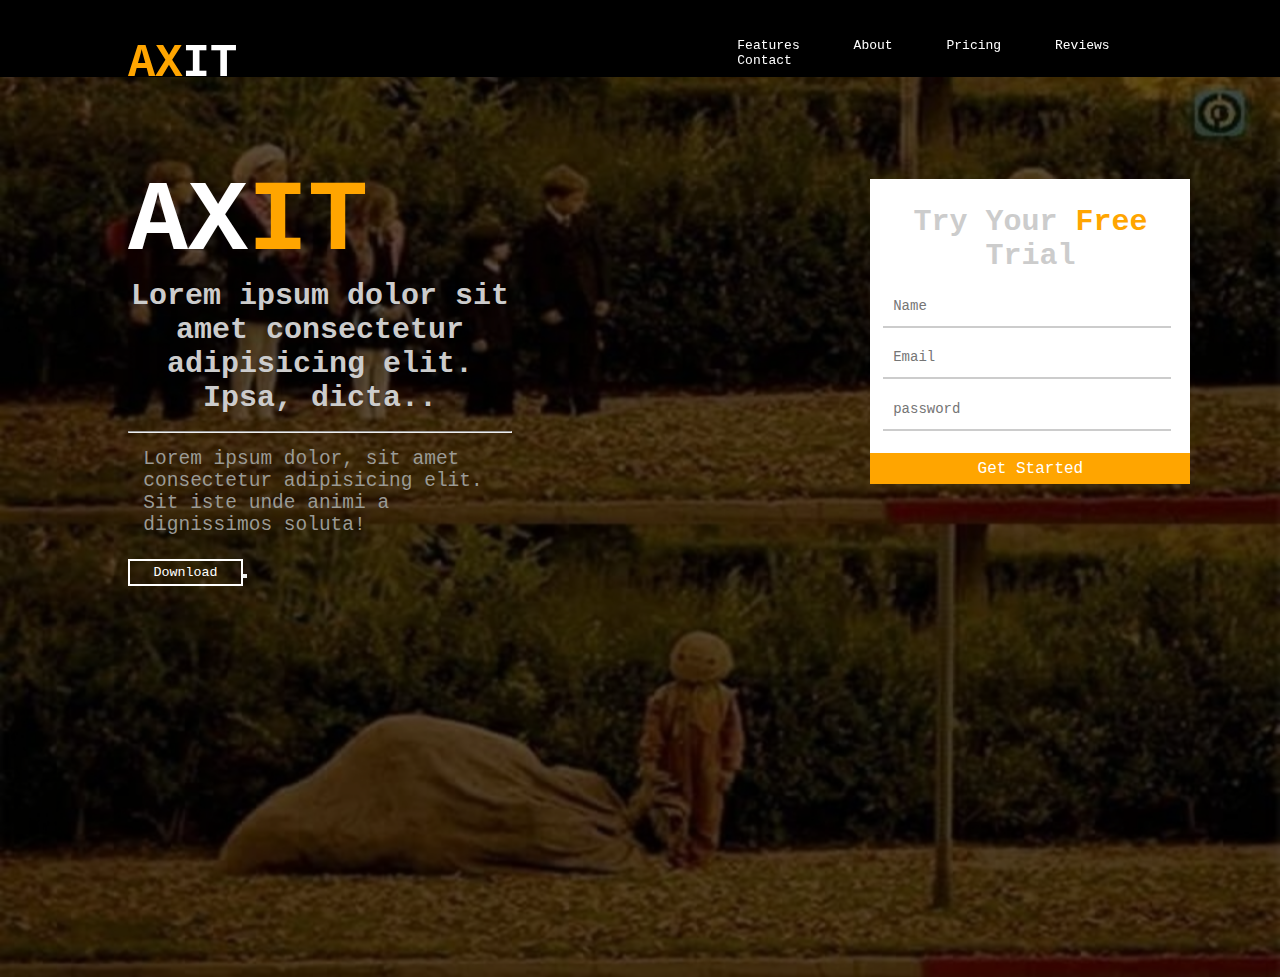
<file: session 3/index.html>
<!DOCTYPE html>
<html lang="en">

<head>
    <meta charset="UTF-8">
    <meta name="viewport" content="width=device-width, initial-scale=1.0">
    <title>Document</title>
    <link rel="stylesheet" href="css/all.min.css">
    <link rel="stylesheet" href="css/style.css">

</head>

<body>




    <nav class="bg-black">
        <div class="container1">
            <h1 class="d-inline-block ">
                <a href="" class="text-white"><span>AX</span>IT</a>
            </h1>
            <ul class="float-right">
                <li class="d-inline-block">
                    <a href="" class="text-white">Features</a>
                </li>
                <li class="d-inline-block">
                    <a href="#about-section" class="text-white">About</a>
                </li>
                <li class="d-inline-block">
                    <a href="#contact-section" class="text-white">Pricing</a>
                </li>
                <li class="d-inline-block">
                    <a href="#services-section" class="text-white">Reviews</a>
                </li>
                <li class="d-inline-block">
                    <a href="#services-section" class="text-white">Contact</a>
                </li>
            </ul>

        </div>
    </nav>


    <section class="banner">
        <div class="overlay">
            <div class="container text-white text-centre d1-inline-block float-left">


                <h1 class="img">AX<span>IT</span></h1>
                <h3>Lorem ipsum dolor sit amet consectetur adipisicing elit. Ipsa, dicta..</h3>
                <hr>
                <p>Lorem ipsum dolor, sit amet consectetur adipisicing elit. Sit iste unde animi a dignissimos soluta!
                </p>
                <button class="butt-name">Download
                    <button>
            </div>
            <div class="form-box float-right">
                <h3>Try Your <span>Free </span>Trial</h3>
                <form>
                    <input type="text" placeholder="Name">
                    <input type="email" placeholder="Email">
                    <input type="password" placeholder="password">
                    <button type="submit">Get Started</button>
                </form>
            </div>
        </div>
    </section>


</body>

</html>
</file>
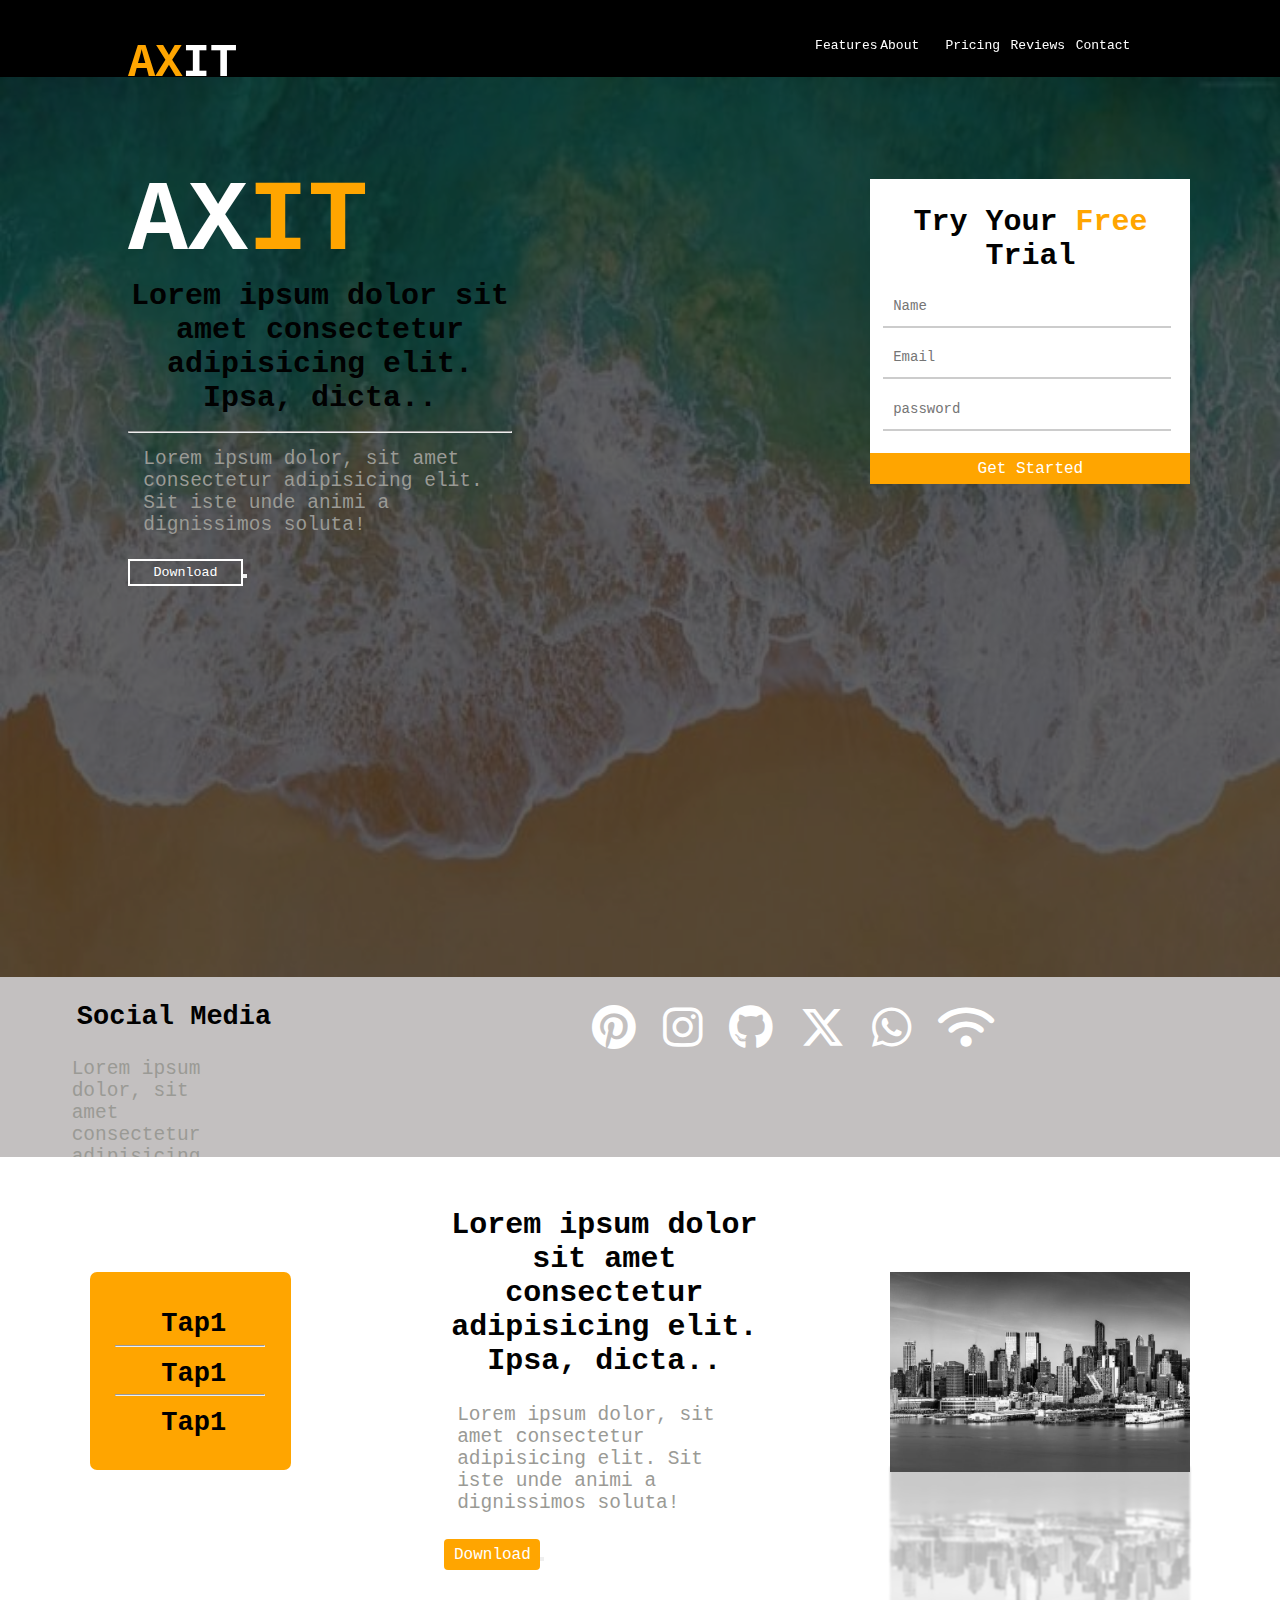
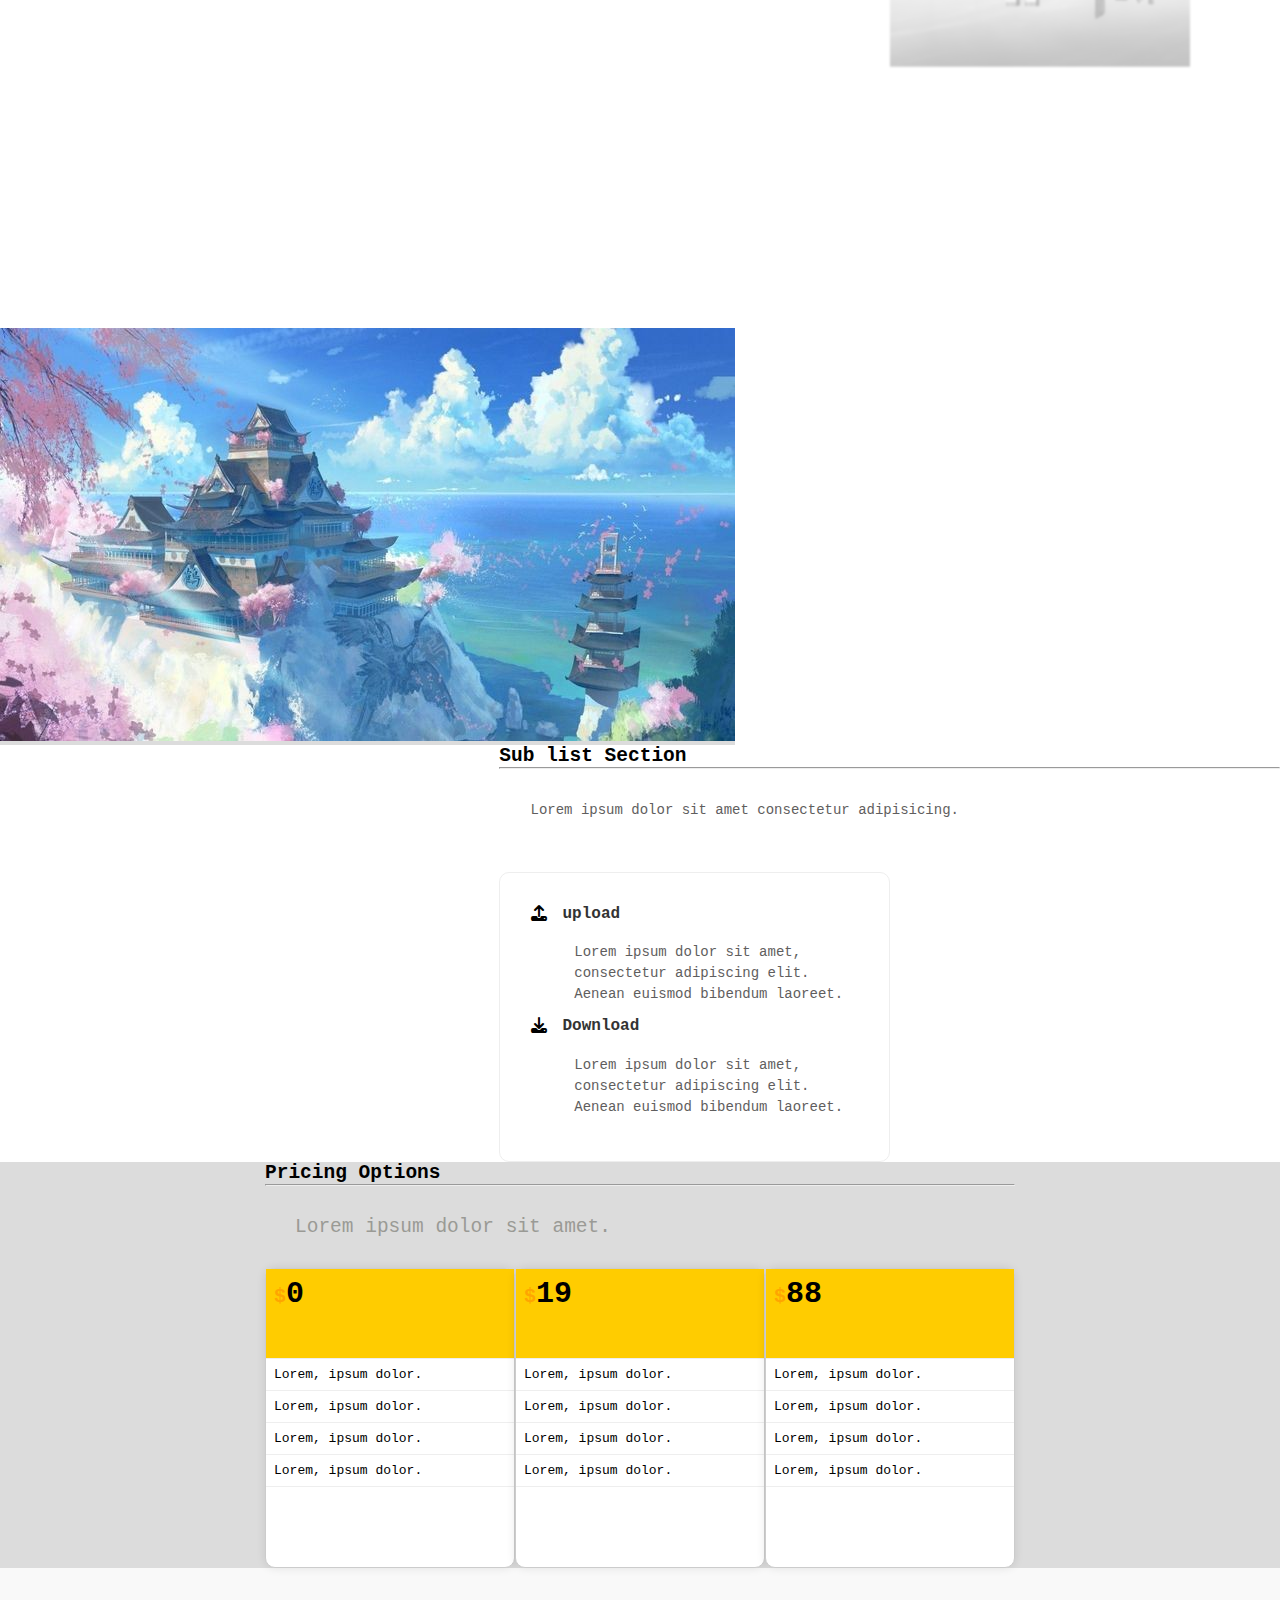
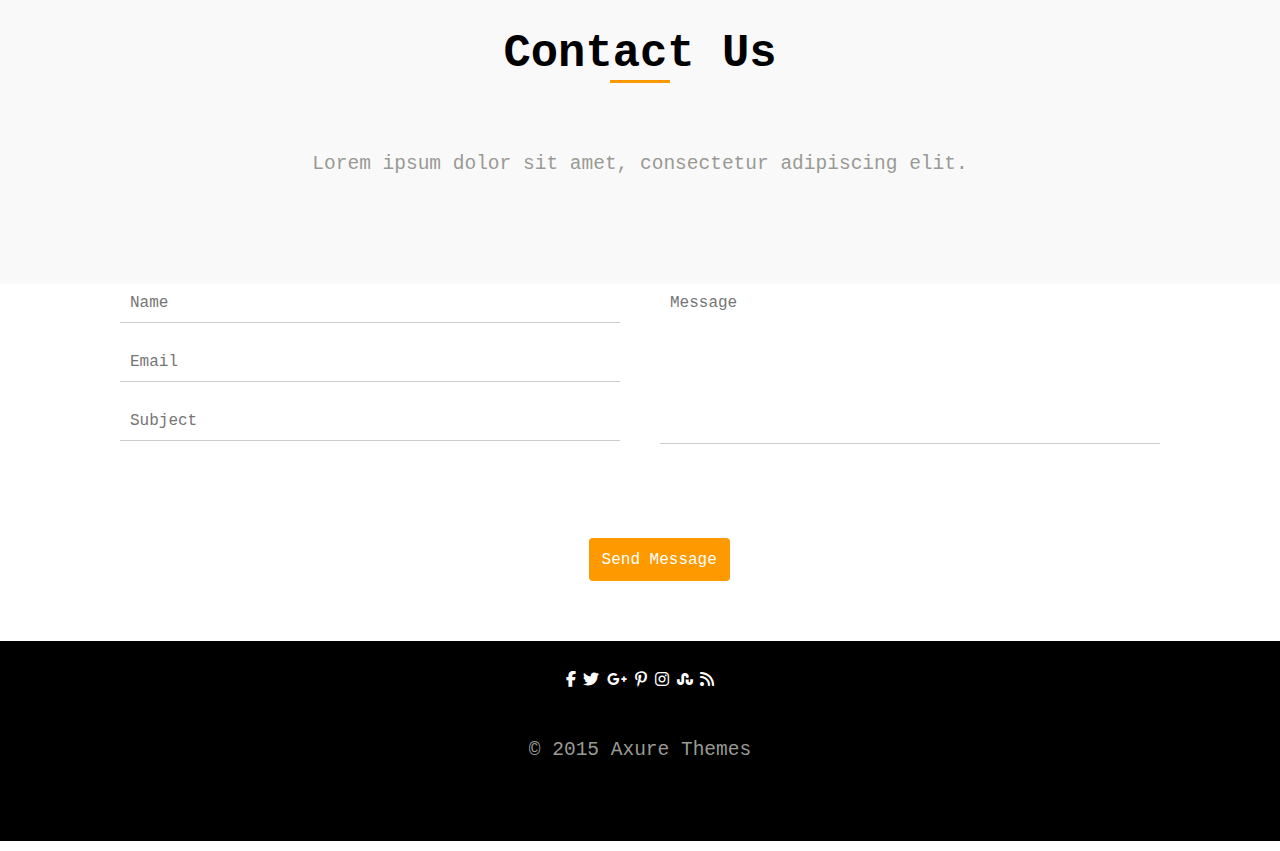
<file: session 4/index.html>
<!DOCTYPE html>
<html lang="en">

<head>
    <meta charset="UTF-8">
    <meta name="viewport" content="width=device-width, initial-scale=1.0">
    <title>web</title>
    <link rel="stylesheet" href="css/all.min.css">
    <link rel="stylesheet" href="css/style.css">

</head>

<body>




    <nav class="bg-black">
        <div class="container1">
            <h1 class="d-inline-block ">
                <a href="" class="text-white"><span>AX</span>IT</a>
            </h1>
            <ul class="float-right">
                <li class="d-inline-block">
                    <a href="" class="text-white">Features</a>
                </li>
                <li class="d-inline-block">
                    <a href="#about-section" class="text-white">About</a>
                </li>
                <li class="d-inline-block">
                    <a href="#contact-section" class="text-white">Pricing</a>
                </li>
                <li class="d-inline-block">
                    <a href="#services-section" class="text-white">Reviews</a>
                </li>
                <li class="d-inline-block">
                    <a href="#services-section" class="text-white">Contact</a>
                </li>
            </ul>

        </div>
    </nav>


    <section class="banner">
        <div class="overlay">
            <div class="container text-white text-centre d1-inline-block float-left">


                <h1 class="img">AX<span>IT</span></h1>
                <h3>Lorem ipsum dolor sit amet consectetur adipisicing elit. Ipsa, dicta..</h3>
                <hr>
                <p>Lorem ipsum dolor, sit amet consectetur adipisicing elit. Sit iste unde animi a
                    dignissimos soluta!
                </p>
                <button class="butt-name">Download
                    <button>
            </div>
            <div class="form-box float-right">
                <h3>Try Your <span>Free </span>Trial</h3>
                <form>
                    <input type="text" placeholder="Name">
                    <input type="email" placeholder="Email">
                    <input type="password" placeholder="password">
                    <button type="submit">Get Started</button>
                </form>
            </div>
        </div>
    </section>
    <section class="section2">

        <div class="words d2-inline-block">
            <h4>Social Media </h4>
            <p class=" soc">Lorem ipsum dolor, sit amet consectetur adipisicing elit. Iste, a.</p>
        </div>
        <div class="logo-place float-right ">

            <p class="logo-shape">
                <i class="fa-brands fa-pinterest"></i>
                <i class="fa-brands fa-instagram"></i>
                <i class="fa-brands fa-github"></i>
                <i class="fa-brands fa-x-twitter"></i>
                <i class="fa-brands fa-whatsapp"></i>
                <i class="fa-solid fa-wifi"></i>
            </p>
        </div>


    </section>
    <section class="section3">
        <div class="container3-1 float-left bg-grey">
            <ul class="list">
                <li>
                    <h4>Tap1</h4>
                </li>
                <hr>
                <li>
                    <h4>Tap1</h4>
                </li>
                <hr>
                <li>
                    <h4>Tap1</h4>
                </li>

            </ul>


        </div>
        <div class="container3-2 float-left ">
            <h3>Lorem ipsum dolor sit amet consectetur adipisicing elit. Ipsa, dicta..</h3>

            <p>Lorem ipsum dolor, sit amet consectetur adipisicing elit. Sit iste unde animi a
                dignissimos soluta!
            </p>
            <button class="butt-name2">Download
                <button>
        </div>


        <div class="container-img ">
            <img src="css/img/download (1).jpeg" alt="building" class="original">
            <img src="css/img/download (1).jpeg" alt="reflection" class="reflection">
        </div>
    </section>
    <section class="section4 ">
        <div class="left-container float-left bg-grey">
            <img class="wanted" src="css/img/Limg.jpg" alt="nat-img">
        </div>
        <div class="righ-container float-right ">
            <div class="text">
                <h2 class="title">Sub list Section</h2>
                <hr class="line">
                <p>Lorem ipsum dolor sit amet consectetur adipisicing.</p>
                <div class="box">
                    <div class="icon">
                        <i class="fa-solid fa-upload"></i>
                    </div>
                    <div class="text">
                        <h4>upload</h4>
                        <p>Lorem ipsum dolor sit amet, consectetur adipiscing elit. Aenean euismod bibendum laoreet.</p>
                    </div>
                    <div class="icon">
                        <i class="fa-solid fa-download"></i>
                    </div>
                    <div class="text">
                        <h4>Download</h4>
                        <p>Lorem ipsum dolor sit amet, consectetur adipiscing elit. Aenean euismod bibendum laoreet.</p>
                    </div>

                </div>






            </div>
    </section>
    <section class="section5 clear-fix bg-grey dis-flex ">
        <div class="cont1">
            <div class="words3">
                <h2>Pricing Options</h2>
                <hr>
                <p>Lorem ipsum dolor sit amet.</p>
            </div>
            <div class="cont2 dis-flex">
                <div class="card">
                    <ul>
                        <li><span>$</span>0</li>
                        <li>Lorem, ipsum dolor.</li>
                        <li>Lorem, ipsum dolor.</li>
                        <li>Lorem, ipsum dolor.</li>
                        <li>Lorem, ipsum dolor.</li>
                    </ul>
                </div>

                <div class="card">
                    <ul>
                        <li><span>$</span>19</li>
                        <li>Lorem, ipsum dolor.</li>
                        <li>Lorem, ipsum dolor.</li>
                        <li>Lorem, ipsum dolor.</li>
                        <li>Lorem, ipsum dolor.</li>
                    </ul>
                </div>

                <div class="card">
                    <ul>
                        <li><span>$</span>88</li>
                        <li>Lorem, ipsum dolor.</li>
                        <li>Lorem, ipsum dolor.</li>
                        <li>Lorem, ipsum dolor.</li>
                        <li>Lorem, ipsum dolor.</li>
                    </ul>
                </div>
            </div>




        </div>
        </div>
        </div>


    </section>
    <section class="section6 ">
        <div class="text-place  bg-white ">
            <h1> Contact Us</h1>
            <div class="underline"></div>
            <p>Lorem ipsum dolor sit amet, consectetur adipiscing elit.</p>

        </div>

        <div class="form-container">
            <!-- Left -->
            <div class="form-left">
                <input type="text" placeholder="Name">
                <input type="email" placeholder="Email">
                <input type="text" placeholder="Subject">
            </div>

            <!-- Right -->
            <div class="form-right">
                <textarea placeholder="Message"></textarea>
            </div>
        </div>

        <button class="submit-btn">Send Message</button>
    </section>
    <footer>
        <div class="last-icon">
            <i class="fab fa-facebook-f"></i>
            <i class="fab fa-twitter"></i>
            <i class="fab fa-google-plus-g"></i>
            <i class="fab fa-pinterest-p"></i>
            <i class="fab fa-instagram"></i>
            <i class="fab fa-stumbleupon"></i>
            <i class="fas fa-rss"></i>
        </div>
        <p>© 2015 Axure Themes</p>
    </footer>



</body>

</html>
</file>
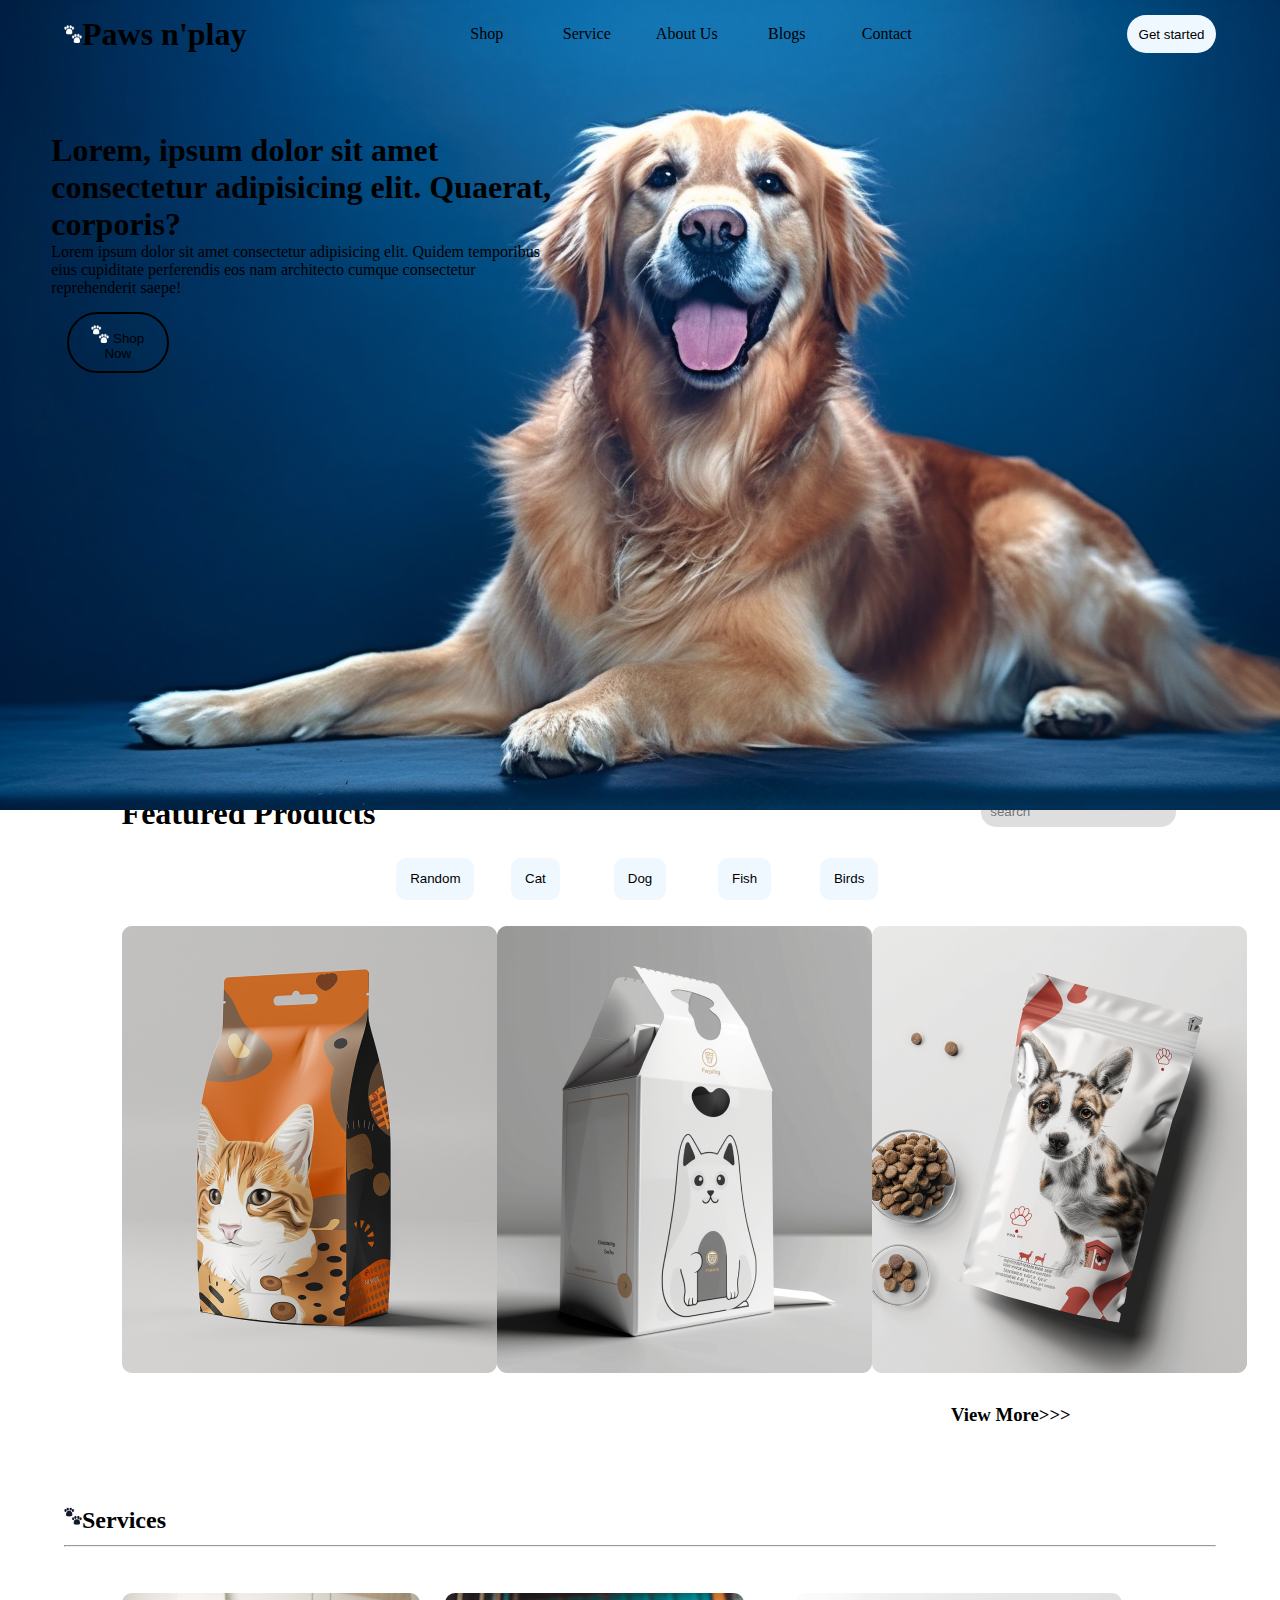
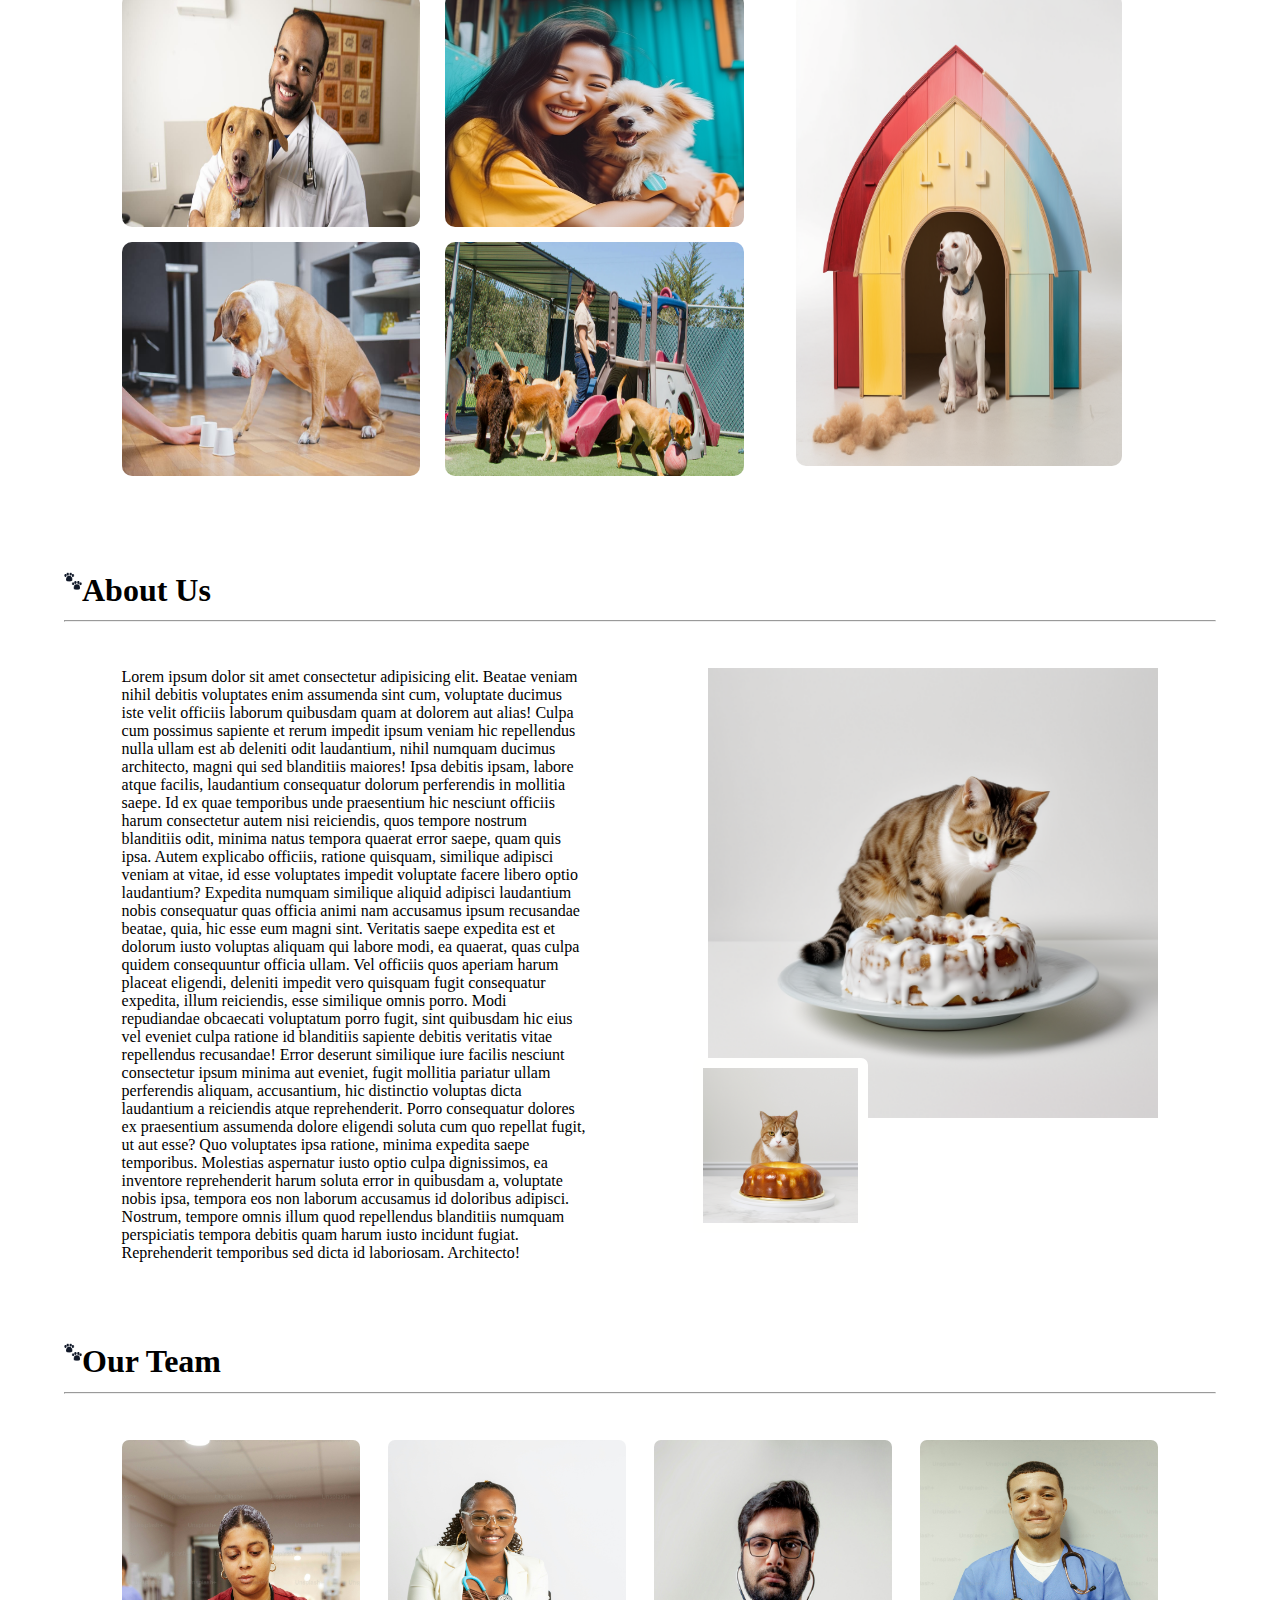
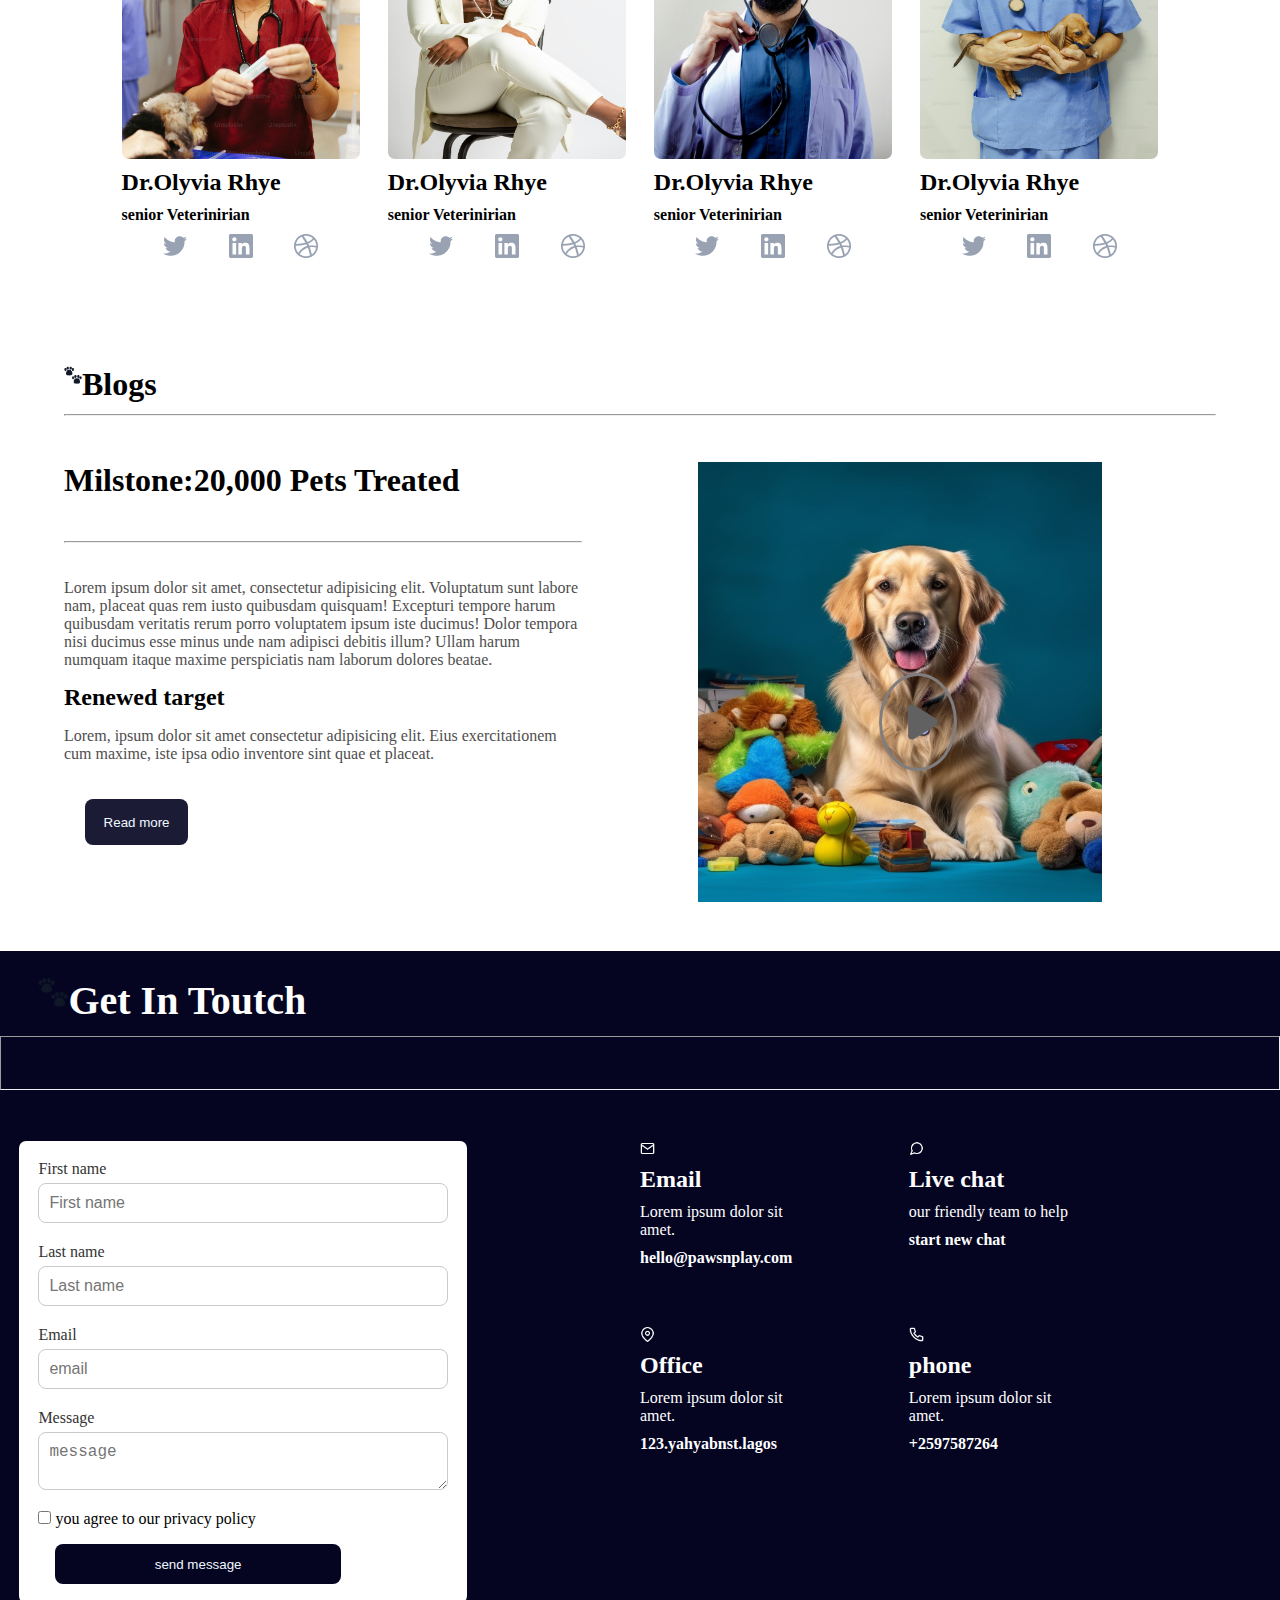
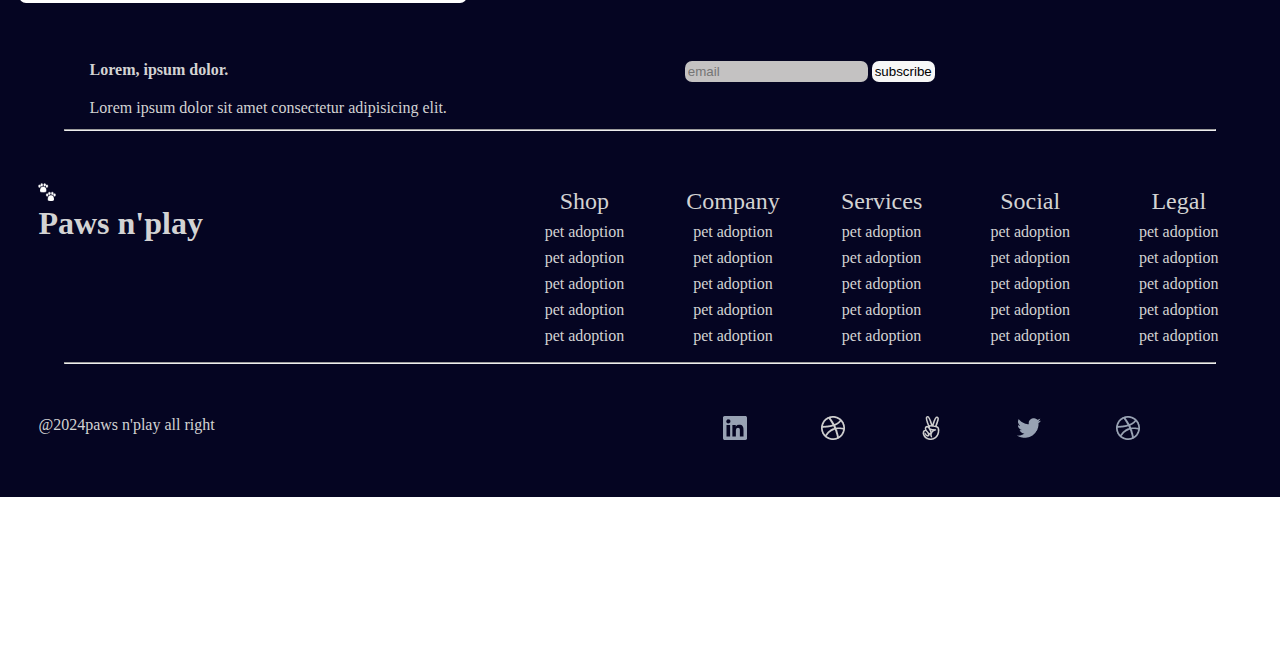
<file: session 6/index.html>
<!DOCTYPE html>
<html lang="en">

<head>
    <meta charset="UTF-8">
    <meta name="viewport" content="width=device-width, initial-scale=1.0">
    <title>Document</title>
    <link rel="stylesheet" href="css/style.css">
    <link rel="stylesheet" href="css/all.min.css">
    <link rel="stylesheet" href="css/media.css">



</head>

<body>
    <div class="background"></div>
    <nav class="navbar d-flex align-item justify-content m-auto ">
        <div class="align-item d-flex row m-auto align-item w-90 justify-content-between">
            <div class="d-flex row align-item"><img class="hand" src="css/img/Vector.png" alt="">
                <h1>Paws n'play</h1>
            </div>
            <ul class="d-flex row m-auto">
                <li>Shop</li>
                <li>Service</li>
                <li>About Us</li>
                <li>Blogs</li>
                <li>Contact</li>
            </ul>
            <button class="get-s-btn">Get started</button>


    </nav>
    </div>
    <section class="hero d-flex  w-40  column m-auto ">
        <h1>Lorem, ipsum dolor sit amet consectetur adipisicing elit. Quaerat, corporis?</h1>
        <p>Lorem ipsum dolor sit amet consectetur adipisicing elit. Quidem temporibus eius cupiditate perferendis eos
            nam architecto cumque consectetur reprehenderit saepe!</p>
        <button class="shop-n-btn"><img class="hand" src="css/img/Vector.png" alt=""> Shop Now</button>


    </section>
    </div>
    <sectionc class="section2 m-auto d-flex column">
        <h2><img class="hand" src="css/img/Vector2.png" alt=""> Shop </h2>
        <hr>
        <div class="container2 d-flex  justify-content column m-auto">
            <div class="d-flex row justify-content">
                <h1>Featured Products</h1>
                <form class="form" action="">
                    <input type="text" placeholder="search">
                </form>
            </div>
            <ul class="list d-flex row justify-content w-50 m-auto">
                <li><button class="lst">Random</button></li>
                <li><button class="lst">Cat</button></li>
                <li><button class="lst">Dog</button></li>
                <li><button class="lst">Fish</button></li>
                <li><button class="lst">Birds</button></li>
            </ul>
            <div class="d-flex justify-content">
                <img src="css/img/Product Card.png" alt="">
                <img src="css/img/Product Card (1).png" alt="">
                <img src="css/img/Product Card (2).png" alt="">
            </div>
            <div class="view-more">
                <h3>View More>>></h3>
            </div>
        </div>

        </section>
        <sectionc class="section3 ">
            <div class="d-flex"><img class="hand" src="css/img/Vector2.png" alt="">
                <h2>Services </h2>
            </div>
            <hr>
            <div class="cont d-flex w-90 m-auto justify-content">
                <div class="left justify-content ">
                    <img class="l-img w-45" src="css/img/1.png" alt="">
                    <img class="w-45 l-img" src="css/img/2.png" alt="">
                    <img class="w-45 l-img" src="css/img/3.png" alt="">
                    <img class="w-45 l-img" src="css/img/4.png" alt="">
                </div>
                <div class="right w-35">
                    <img class="r-img" src="css/img/288.png" alt="">
                </div>
            </div>

            </section>
            <section class="section4">
                <div class="d-flex">
                    <img class="hand" src="css/img/Vector2.png" alt="">
                    <h1>About Us</h1>
                </div>
                <hr>
                <div class="container4 d-flex justify-content m-auto w-90">
                    <div class="w-45">
                        <p>Lorem ipsum dolor sit amet consectetur adipisicing elit. Beatae veniam nihil debitis
                            voluptates enim assumenda sint cum, voluptate ducimus iste velit officiis laborum
                            quibusdam quam at dolorem aut alias! Culpa cum possimus sapiente et rerum impedit ipsum
                            veniam hic repellendus nulla ullam est ab deleniti odit laudantium, nihil numquam
                            ducimus architecto, magni qui sed blanditiis maiores! Ipsa debitis ipsam, labore atque
                            facilis, laudantium consequatur dolorum perferendis in mollitia saepe. Id ex quae
                            temporibus unde praesentium hic nesciunt officiis harum consectetur autem nisi
                            reiciendis, quos tempore nostrum blanditiis odit, minima natus tempora quaerat error
                            saepe, quam quis ipsa. Autem explicabo officiis, ratione quisquam, similique adipisci
                            veniam at vitae, id esse voluptates impedit voluptate facere libero optio laudantium?
                            Expedita numquam similique aliquid adipisci laudantium nobis consequatur quas officia
                            animi nam accusamus ipsum recusandae beatae, quia, hic esse eum magni sint. Veritatis
                            saepe expedita est et dolorum iusto voluptas aliquam qui labore modi, ea quaerat, quas
                            culpa quidem consequuntur officia ullam. Vel officiis quos aperiam harum placeat
                            eligendi, deleniti impedit vero quisquam fugit consequatur expedita, illum reiciendis,
                            esse similique omnis porro. Modi repudiandae obcaecati voluptatum porro fugit, sint
                            quibusdam hic eius vel eveniet culpa ratione id blanditiis sapiente debitis veritatis
                            vitae repellendus recusandae! Error deserunt similique iure facilis nesciunt consectetur
                            ipsum minima aut eveniet, fugit mollitia pariatur ullam perferendis aliquam,
                            accusantium, hic distinctio voluptas dicta laudantium a reiciendis atque reprehenderit.
                            Porro consequatur dolores ex praesentium assumenda dolore eligendi soluta cum quo
                            repellat fugit, ut aut esse? Quo voluptates ipsa ratione, minima expedita saepe
                            temporibus. Molestias aspernatur iusto optio culpa dignissimos, ea inventore
                            reprehenderit harum soluta error in quibusdam a, voluptate nobis ipsa, tempora eos non
                            laborum accusamus id doloribus adipisci. Nostrum, tempore omnis illum quod repellendus
                            blanditiis numquam perspiciatis tempora debitis quam harum iusto incidunt fugiat.
                            Reprehenderit temporibus sed dicta id laboriosam. Architecto!</p>
                    </div>
                    <div><img class="cat1" src="css/img/cat1.png" alt=""></div>
                    <img class="cat2" src="css/img/cat2.png" alt="">
                </div>

            </section>
            <section class="section5">
                <div class="d-flex">
                    <img class="hand" src="css/img/Vector2.png" alt="">
                    <h1>Our Team</h1>
                </div>
                <hr>
                <div class="container5 d-flex justify-content w-90 m-auto">
                    <div class="card1 d-flex column">
                        <img class="c-img" src="css/img/p1.jpg" alt="">
                        <h2>Dr.Olyvia Rhye</h2>
                        <h4>senior Veterinirian</h4>
                        <div class="d-flex justify-content logos">
                            <img src="css/img/Social icon.png" alt="">
                            <img src="css/img/Social icon (1).png" alt="">
                            <img src="css/img/Social icon (2).png" alt="">

                        </div>


                    </div>
                    <div class="card1 d-flex column">
                        <img class="c-img" src="css/img/p2.jpg" alt="">
                        <h2>Dr.Olyvia Rhye</h2>
                        <h4>senior Veterinirian</h4>
                        <div class="d-flex justify-content logos">
                            <img src="css/img/Social icon.png" alt="">
                            <img src="css/img/Social icon (1).png" alt="">
                            <img src="css/img/Social icon (2).png" alt="">

                        </div>


                    </div>
                    <div class="card1 d-flex column">
                        <img class="c-img" src="css/img/p4.jpg" alt="">
                        <h2>Dr.Olyvia Rhye</h2>
                        <h4>senior Veterinirian</h4>
                        <div class="d-flex justify-content logos">
                            <img src="css/img/Social icon.png" alt="">
                            <img src="css/img/Social icon (1).png" alt="">
                            <img src="css/img/Social icon (2).png" alt="">

                        </div>


                    </div>
                    <div class="card1 d-flex column">
                        <img class="c-img" src="css/img/p3.jpg" alt="">
                        <h2>Dr.Olyvia Rhye</h2>
                        <h4>senior Veterinirian</h4>
                        <div class="d-flex justify-content logos">
                            <img src="css/img/Social icon.png" alt="">
                            <img src="css/img/Social icon (1).png" alt="">
                            <img src="css/img/Social icon (2).png" alt="">

                        </div>


                    </div>
                </div>

            </section>
            <section class="section6">
                <div class="d-flex">
                    <img class="hand" src="css/img/Vector2.png" alt="">
                    <h1>Blogs</h1>
                </div>
                <hr>
                <div class="container6 d-flex m-auto justify-content">
                    <div class="l-side w-45 d-flex column">
                        <h1>Milstone:20,000 Pets Treated</h1>
                        <hr>
                        <p>Lorem ipsum dolor sit amet, consectetur adipisicing elit. Voluptatum sunt labore nam, placeat
                            quas rem iusto quibusdam quisquam! Excepturi tempore harum quibusdam veritatis rerum porro
                            voluptatem ipsum iste ducimus! Dolor tempora nisi ducimus esse minus unde nam adipisci
                            debitis illum? Ullam harum numquam itaque maxime perspiciatis nam laborum dolores beatae.
                        </p>
                        <h2>Renewed target</h2>
                        <p>Lorem, ipsum dolor sit amet consectetur adipisicing elit. Eius exercitationem cum maxime,
                            iste ipsa odio inventore sint quae et placeat.</p>
                        <button class="rm-btn">Read more</button>

                    </div>
                    <div class="r-side w-45 d-flex">
                        <img class="cel" src="css/img/cel.png" alt="">
                        <i class="pl fa-solid fa-play"></i>

                    </div>

                </div>
            </section>
            <section class="section7">
                <div class="d-flex bigger">
                    <img class="hand" src="css/img/Vector2.png" alt="">
                    <h1>Get In Toutch</h1>
                </div>
                <hr>
                <div class="container7 d-flex">
                    <div class="lefts w-50">
                        <form class="lform">
                            <div class="form-group">
                                <label for="first-name">First name</label>
                                <input type="text" id="first-name" placeholder="First name">
                            </div>

                            <div class="form-group">
                                <label for="last-name">Last name</label>
                                <input type="text" id="last-name" placeholder="Last name">
                            </div>

                            <div class="form-group">
                                <label for="email">Email</label>
                                <input type="email" id="email" placeholder="email">
                            </div>

                            <div class="form-group">
                                <label for="message">Message</label>
                                <textarea id="message" placeholder="message"></textarea>
                            </div>
                            <input type="checkbox">
                            <label for="">you agree to our privacy policy</label>
                            <button class="s-btn">send message</button>
                        </form>
                    </div>
                    <div class="rside w-35 ">
                        <div class="container8 wrap d-flex justify-content">
                            <div class="d-flex column l-t">
                                <img class="ml" src="css/img/mail.png" alt="">
                                <h2>Email</h2>
                                <p>Lorem ipsum dolor sit amet.</p>
                                <h4>hello@pawsnplay.com</h4>

                            </div>
                            <div class="d-flex column l-t">
                                <img class="ml" src="css/img/message-circle.png" alt="">
                                <h2>Live chat </h2>
                                <p>our friendly team to help</p>
                                <h4>start new chat</h4>

                            </div>
                            <div class="d-flex column l-t">
                                <img class="ml" src="css/img/map-pin.png" alt="">
                                <h2>Office</h2>
                                <p>Lorem ipsum dolor sit amet.</p>
                                <h4>123.yahyabnst.lagos</h4>

                            </div>
                            <div class="d-flex column l-t">
                                <img class="ml" src="css/img/phone.png" alt="">
                                <h2>phone</h2>
                                <p>Lorem ipsum dolor sit amet.</p>
                                <h4>+2597587264</h4>

                            </div>


                        </div>

                    </div>



            </section>
            <footer>
                <section class="d-flex ">
                    <div class="d-flex column w-50 gap even">
                        <h4>Lorem, ipsum dolor.</h4>
                        <p>Lorem ipsum dolor sit amet consectetur adipisicing elit.</p>
                    </div>
                    <div class="w-50">
                        <form class="sform w-50">
                            <input class="last" type="text" placeholder="email">
                            <button class="sub" type="submit">subscribe</button>
                        </form>
                    </div>

                </section>
                <hr>
                <section class="lastt d-flex  ">
                    <div class="w-50 mleft">
                        <img class="hand" src="css/img/Vector.png" alt="">
                        <h1>Paws n'play</h1>


                    </div>
                    <div class="d-flex justify-content gap w-70 mright lst5">
                        <ul>
                            <li>Shop</li>
                            <li>pet adoption</li>
                            <li>pet adoption</li>
                            <li>pet adoption</li>
                            <li>pet adoption</li>
                            <li>pet adoption</li>
                        </ul>
                        <ul>
                            <li>Company</li>
                            <li>pet adoption</li>
                            <li>pet adoption</li>
                            <li>pet adoption</li>
                            <li>pet adoption</li>
                            <li>pet adoption</li>
                        </ul>
                        <ul>
                            <li>Services</li>
                            <li>pet adoption</li>
                            <li>pet adoption</li>
                            <li>pet adoption</li>
                            <li>pet adoption</li>
                            <li>pet adoption</li>
                        </ul>
                        <ul>
                            <li>Social</li>
                            <li>pet adoption</li>
                            <li>pet adoption</li>
                            <li>pet adoption</li>
                            <li>pet adoption</li>
                            <li>pet adoption</li>
                        </ul>
                        <ul>
                            <li>Legal</li>
                            <li>pet adoption</li>
                            <li>pet adoption</li>
                            <li>pet adoption</li>
                            <li>pet adoption</li>
                            <li>pet adoption</li>
                        </ul>

                    </div>
                </section>
                <hr>
                <div class="d-flex mleft mright justify-content ">
                    <div class="w-50">
                        <p>@2024paws n'play all right</p>
                    </div>

                    <div class="d-flex w-35 m-auto justify-content ">
                        <img src="css/img/Social icon (1).png" alt="">
                        <img src="css/img/Social icon 4.png" alt="">
                        <img src="css/img/Social icon5.png" alt="">
                        <img src="css/img/Social icon.png" alt="">
                        <img src="css/img/Social icon (2).png" alt="">

                    </div>
                </div>

            </footer>



</body>

</html>
</file>
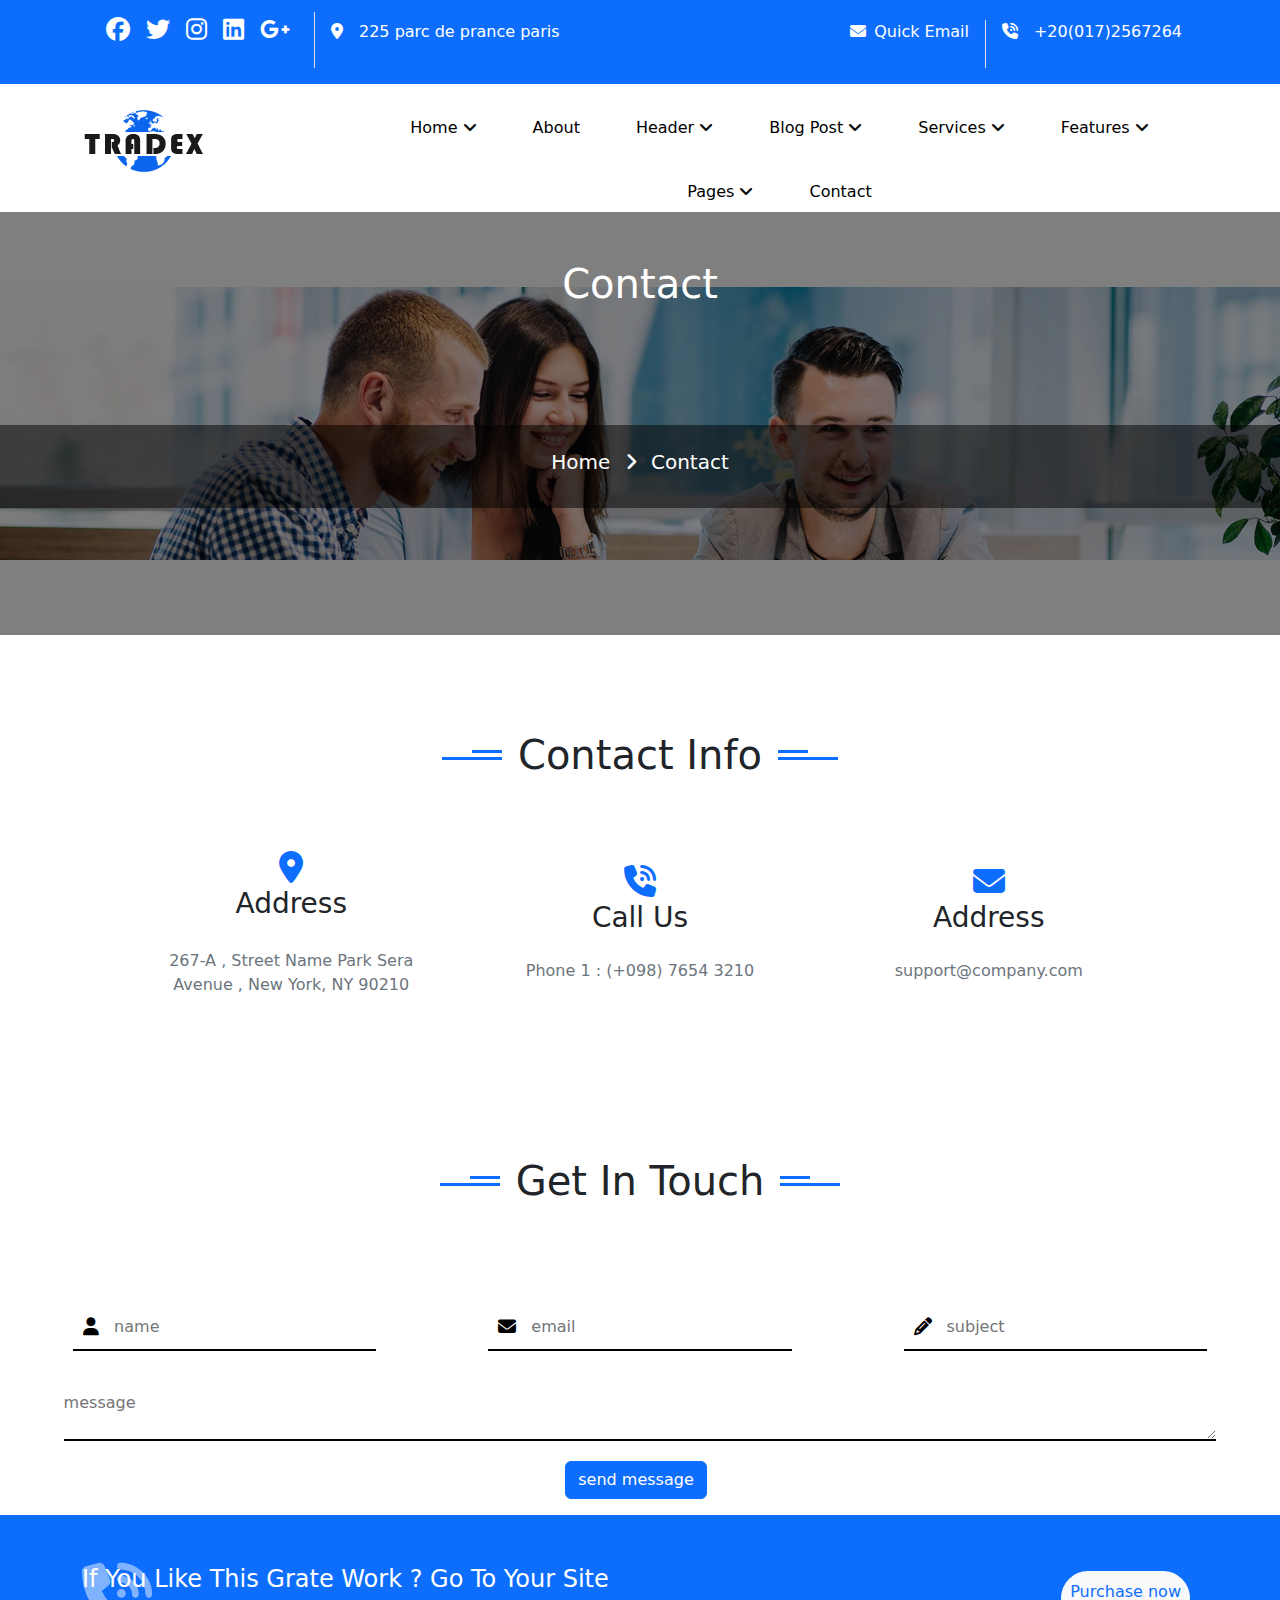
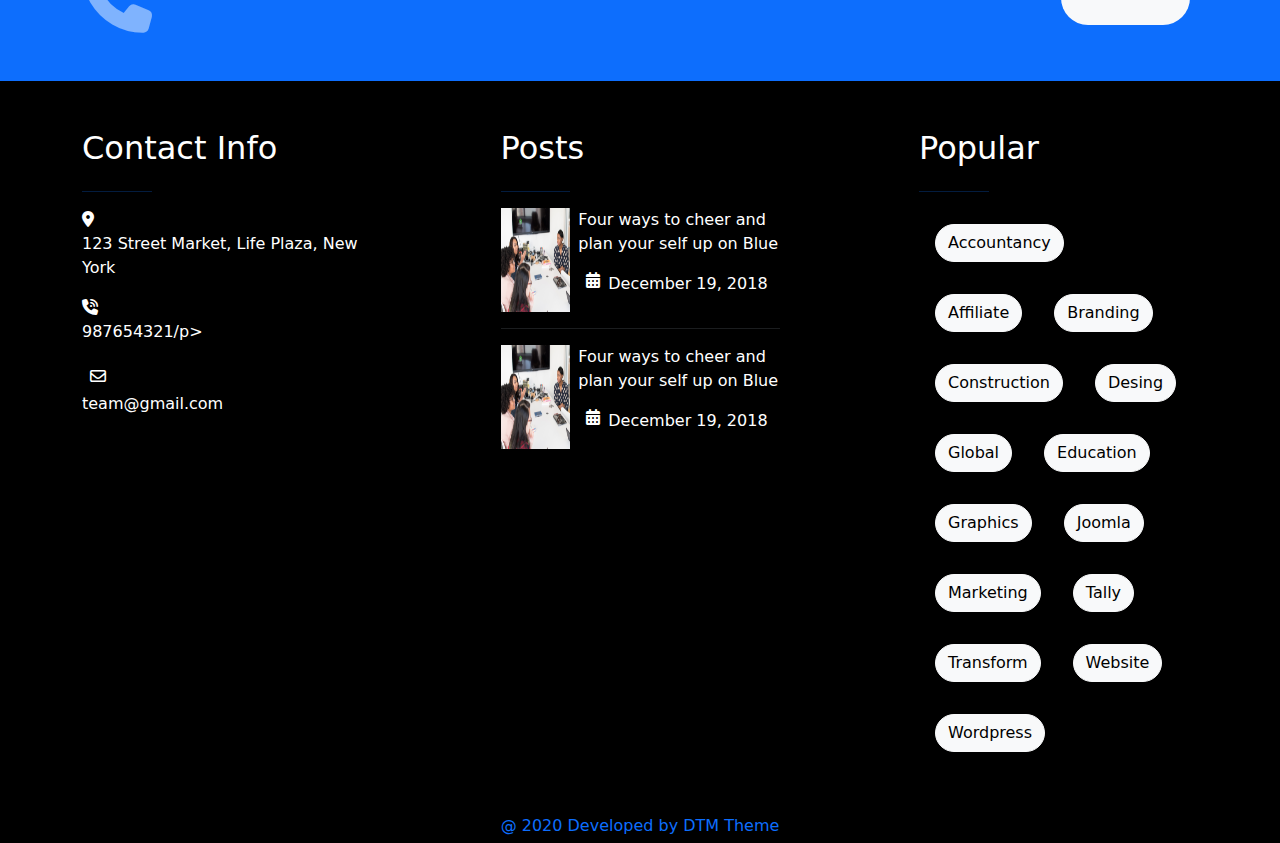
<file: final project/contact/index.html>
<!DOCTYPE html>
<html lang="en">

<head>
    <meta charset="UTF-8">
    <meta name="viewport" content="width=device-width, initial-scale=1.0">
    <title>Contact</title>
    <link href="https://cdn.jsdelivr.net/npm/bootstrap@5.3.0/dist/css/bootstrap.min.css" rel="stylesheet">
    <link rel="stylesheet" href="css/all.min.css">
    <link rel="stylesheet" href="css/style.css">
</head>

<body>
    <header class=" d-block">
        <div class="top-head bg-primary pt-1 d-none d-lg-block">
            <div class="container m-auto px-3">
                <div class="row text-white m-auto">
                    <div class="col-md-7 d-flex flex-row">
                        <ul class="list-unstyled d-flex flex-row  fs-4  ">
                            <li class="m-2"><i class="fa-brands fa-facebook"></i></li>
                            <li class="m-2"><i class="fa-brands fa-twitter"></i></li>
                            <li class="m-2"><i class="fa-brands fa-instagram"></i></li>
                            <li class="m-2"><i class="fa-brands fa-linkedin"></i></li>
                            <li class="m-2"><i class="fa-brands fa-google-plus-g"></i></li>
                        </ul>
                        <ul class="location list-unstyled d-flex flex-row ms-3 mt-2 border-start ps-2 ">
                            <li class="m-2"><i class="fa-solid fa-location-dot"></i></li>
                            <li class="m-2 ">
                                <p>225 parc de prance paris</p>
                            </li>
                        </ul>
                    </div>
                    <div class="col-md-5 d-flex flex-row ps-5 justify-content-end pt-3 ">
                        <ul class="mail  list-unstyled d-flex flex-row mx-3 ">
                            <li><i class="fa-solid fa-envelope"></i></li>
                            <li class="border-end pe-3 ps-2">
                                <p>Quick Email</p>
                            </li>
                        </ul>
                        <ul class="list-unstyled d-flex flex-row ">
                            <li class="pe-3"><i class="fa-solid fa-phone-volume"></i>
                            <li>
                                <p>+20(017)2567264</p>
                            </li>
                        </ul>
                    </div>
                </div>
            </div>

        </div>
        <nav class="d-block  ">
            <div class="container m-auto d-flex flex-row ">
                <div class="col-md-3 mt-4">
                    <img src="css/img/Trade-X-Logo.png" alt="">
                </div>
                <div class="col-md-9">
                    <ul class="nav justify-content-center gap-4 pt-4">

                        <li class="nav-item">
                            <a class="nav-link " href="#">Home <i class="fa-solid fa-angle-down"></i></a>
                            <ul class="dropdown-menu p-2 bg-white shadow">
                                <li><a class="dropdown-item" href="#">home 1</a></li>
                                <hr>
                                <li><a class="dropdown-item" href="#">home 2</a></li>
                            </ul>
                        </li>


                        <li class="nav-item">
                            <a class="nav-link" href="#">About</a>
                        </li>



                        <li class="nav-item">
                            <a class="nav-link" href="#">Header <i class="fa-solid fa-angle-down"></i></a>
                            <ul class="dropdown-menu p-2 bg-white shadow">
                                <li><a class="dropdown-item" href="#">header1</a></li>
                                <hr>
                                <li><a class="dropdown-item" href="#">header2</a></li>
                                <hr>
                                <li><a class="dropdown-item" href="#">header3</a></li>
                                <hr>
                                <li><a class="dropdown-item" href="#">header4</a></li>
                            </ul>
                        </li>


                        <li class="nav-item">
                            <a class="nav-link" href="#">Blog Post <i class="fa-solid fa-angle-down"></i></a>
                            <ul class="dropdown-menu p-2 bg-white shadow">
                                <li><a class="dropdown-item" href="#">blog grid</a></li>
                                <hr>
                                <li><a class="dropdown-item" href="#">masonary</a></li>
                                <hr>
                                <li><a class="dropdown-item" href="#">classic</a></li>
                                <hr>
                                <li><a class="dropdown-item" href="#">blog detail</a></li>
                            </ul>
                        </li>


                        <li class="nav-item">
                            <a class="nav-link" href="#">Services <i class="fa-solid fa-angle-down"></i></a>
                            <ul class="dropdown-menu p-2 bg-white shadow">
                                <li><a class="dropdown-item" href="#">full width</a></li>
                                <hr>
                                <li><a class="dropdown-item" href="#">sevice column2</a></li>
                                <hr>
                                <li><a class="dropdown-item" href="#">sevice column3</a></li>
                                <hr>
                                <li><a class="dropdown-item" href="#">sevice column4</a></li>
                            </ul>
                        </li>


                        <li class="nav-item">
                            <a class="nav-link" href="#">Features <i class="fa-solid fa-angle-down"></i></a>
                            <ul class="dropdown-menu p-2 bg-white shadow">
                                <li><a class="dropdown-item" href="#">short codes</a></li>
                                <hr>
                                <li><a class="dropdown-item" href="#">feature column2</a></li>
                                <hr>
                                <li><a class="dropdown-item" href="#">feature column3</a></li>
                                <hr>
                                <li><a class="dropdown-item" href="#">feature column4</a></li>
                            </ul>
                        </li>


                        <li class="nav-item">
                            <a class="nav-link" href="#">Pages <i class="fa-solid fa-angle-down"></i></a>
                            <ul class="dropdown-menu p-2 bg-white shadow">
                                <li><a class="dropdown-item" href="#">Page1</a></li>
                                <hr>
                                <li><a class="dropdown-item" href="#">Page2</a></li>
                                <hr>
                                <li><a class="dropdown-item" href="#">Page3</a></li>
                            </ul>
                        </li>


                        <li class="nav-item">
                            <a class="nav-link" href="contact/">Contact</a>
                        </li>
                    </ul>
                </div>

            </div>
        </nav>
    </header>

    <section class="overlay ph text-white sec1 d-flex flex-column">
        <div class="text-center d-block contant ">
            <h1 class="pt-5">Contact</h1>
        </div>
        <div class="justify-content-center  d-flex w-100 contant hom-cont ">
            <h5>
                Home
                <i class="fa-solid fa-angle-right px-2"></i>
                Contact
            </h5>

        </div>


    </section>

    <section class="w-100 sec2  py-5">
        <div class="d-flex align-items-center justify-content-center gap-3  py-2 pt-5">
            <div class="d-flex flex-column align-items-end w60-10 ">
                <div class="line-short bg-primary mb-1 w30-3"></div>
                <div class="line-long bg-primary w60-3"></div>
            </div>

            <h1 class="text-nowrap mb-0">Contact Info</h1>

            <div class="d-flex flex-column text-end w60-10">
                <div class="line-short bg-primary mb-1 w30-3"></div>
                <div class="line-long bg-primary  w60-3"></div>
            </div>

        </div>

    </section>

    <section class="pt-3 pb-5">
        <div class="container d-flex align-items-between  justify-content-evenly">
            <div class="d-flex flex-column text-center  justify-content-center w-25">
                <i class="fa-solid fa-location-dot fs-2  text-primary"></i>
                <h3 class="mb-1 mt-1">Address</h3>
                <p class="text-secondary w-100 pt-4">267-A , Street Name Park Sera Avenue , New York, NY 90210</p>

            </div>
            <div class="d-flex flex-column text-center  justify-content-center w-25">
                <i class="fa-solid fa-phone-volume fs-2  text-primary"></i>
                <h3 class="mb-4 mt-1">Call Us</h3>
                <p class="text-secondary w-100">Phone 1 : (+098) 7654 3210</p>

            </div>
            <div class="d-flex flex-column text-center  justify-content-center w-25">
                <i class="fa-solid fa-envelope fs-2  text-primary"></i>
                <h3 class="mb-4 mt-1">Address</h3>
                <p class="text-secondary w-100">support@company.com</p>

            </div>
        </div>

    </section>

    <section class="w-100 sec2  py-5 mb-4">
        <div class="d-flex align-items-center justify-content-center gap-3  py-2 pt-5">
            <div class="d-flex flex-column align-items-end w60-10 ">
                <div class="line-short bg-primary mb-1 w30-3"></div>
                <div class="line-long bg-primary w60-3"></div>
            </div>

            <h1 class="text-nowrap mb-0">Get In Touch</h1>

            <div class="d-flex flex-column text-end w60-10">
                <div class="line-short bg-primary mb-1 w30-3"></div>
                <div class="line-long bg-primary  w60-3"></div>
            </div>

        </div>

    </section>

    <section class="d-flex justify-content-center my-3">
        <form class="m-auto d-flex justify-content-evenly align-items-between flex-wrap ">
            <div class="custom-input me-4 w-25 ">
                <span class="icon"><i class="fa fa-user"></i></span>
                <input type="text" placeholder="name">
            </div>
            <div class="custom-input mx-5 w-25">
                <span class="icon"><i class="fa-solid fa-envelope"></i></span>
                <input type="email" placeholder="email">
            </div>
            <div class="custom-input ms-4 w-25">
                <span class="icon"><i class="fa-solid fa-pencil"></i></span>
                <input type="text" placeholder="subject">
            </div>

            <textarea class="mes " placeholder="message" id="message"></textarea>
            <a href="#" class="btn btn-primary me-2 justify-content-start">send message</a>

        </form>

    </section>

    <section class="bg-primary py-5">
        <div class="container d-flex justify-content-between position-relative">
            <div>
                <i class="fa-solid fa-phone-volume  up  "></i>
                <h4 class="down position-absolute text-white">If You Like This Grate Work ? Go To Your Site </h4>
            </div>
            <a href="#" class="btn rounded-5 bg-light m-2 p-2 text-primary">Purchase now </a>

        </div>

    </section>


    <footer class="bg-black">
        <div class="container d-flex m-auto mb-5 w-100 justify-content-between">
            <div class="1 text-white col-md-3">
                <div class="d-flex flex-column">
                    <h2 class="mt-5 mb-2">Contact Info </h2>
                    <hr class="w-25 text-primary fs-4">
                    <div>
                        <i class="fa-solid fa-location-dot me-2"></i>
                        <p>123 Street Market, Life Plaza, New York</p>
                    </div>
                    <div>
                        <i class="fa-solid fa-phone-volume me-2"></i>
                        <p>987654321/p>
                    </div>
                    <div>
                        <i class="fa-regular fa-envelope m-2"></i>
                        <p>team@gmail.com</p>
                    </div>
                </div>

            </div>

            <div class="1 text-white col-md-3">
                <div class="d-flex flex-column">
                    <h2 class="mt-5 mb-2">Posts</h2>
                    <hr class="w-25 text-primary fs-4">
                </div>
                <div class="d-flex ">
                    <img class="w-25" src="css/img/gallery2-1-360x260.png" alt="">

                    <div class="d-flex flex-column w-100 ms-2">
                        <p>Four ways to cheer and plan your self up on Blue</p>
                        <div class="w-100 d-flex">
                            <i class="fa-solid fa-calendar-days mx-2"></i>
                            <p> December 19, 2018</p>
                        </div>
                    </div>
                </div>
                <hr class="text-secondary">
                <div class="d-flex ">
                    <img class="w-25" src="css/img/gallery2-1-360x260.png" alt="">

                    <div class="d-flex flex-column w-100 ms-2">
                        <p>Four ways to cheer and plan your self up on Blue</p>
                        <div class="w-100 d-flex">
                            <i class="fa-solid fa-calendar-days mx-2"></i>
                            <p> December 19, 2018</p>
                        </div>
                    </div>
                </div>




            </div>
            <div class="1 text-white col-md-3">
                <div class="d-flex flex-column">
                    <h2 class="mt-5 mb-2">Popular</h2>
                    <hr class="w-25 text-primary fs-4">
                </div>
                <div class="d-flex flex-wrap w-100">
                    <button class="btn btn-light rounded-5 m-3" type="submit">Accountancy</button>
                    <button class="btn btn-light rounded-5 m-3" type="submit">Affiliate </button>
                    <button class="btn btn-light rounded-5 m-3" type="submit">Branding</button>
                    <button class="btn btn-light rounded-5 m-3" type="submit">Construction</button>
                    <button class="btn btn-light rounded-5 m-3" type="submit">Desing</button>
                    <button class="btn btn-light rounded-5 m-3" type="submit">Global</button>
                    <button class="btn btn-light rounded-5 m-3" type="submit">Education </button>
                    <button class="btn btn-light rounded-5 m-3" type="submit">Graphics</button>
                    <button class="btn btn-light rounded-5 m-3" type="submit">Joomla</button>
                    <button class="btn btn-light rounded-5 m-3" type="submit">Marketing</button>
                    <button class="btn btn-light rounded-5 m-3" type="submit">Tally</button>
                    <button class="btn btn-light rounded-5 m-3" type="submit">Transform</button>
                    <button class="btn btn-light rounded-5 m-3" type="submit">Website </button>
                    <button class="btn btn-light rounded-5 m-3" type="submit">Wordpress </button>

                </div>
            </div>

        </div>
        <div class="container d-flex justify-content-center w-100 shadow ">
            <h5 class="text-primary fs-6">@ 2020 Developed by DTM Theme </h5>
        </div>



    </footer>




    <script src="java.js"></script>
</body>

</html>
</file>
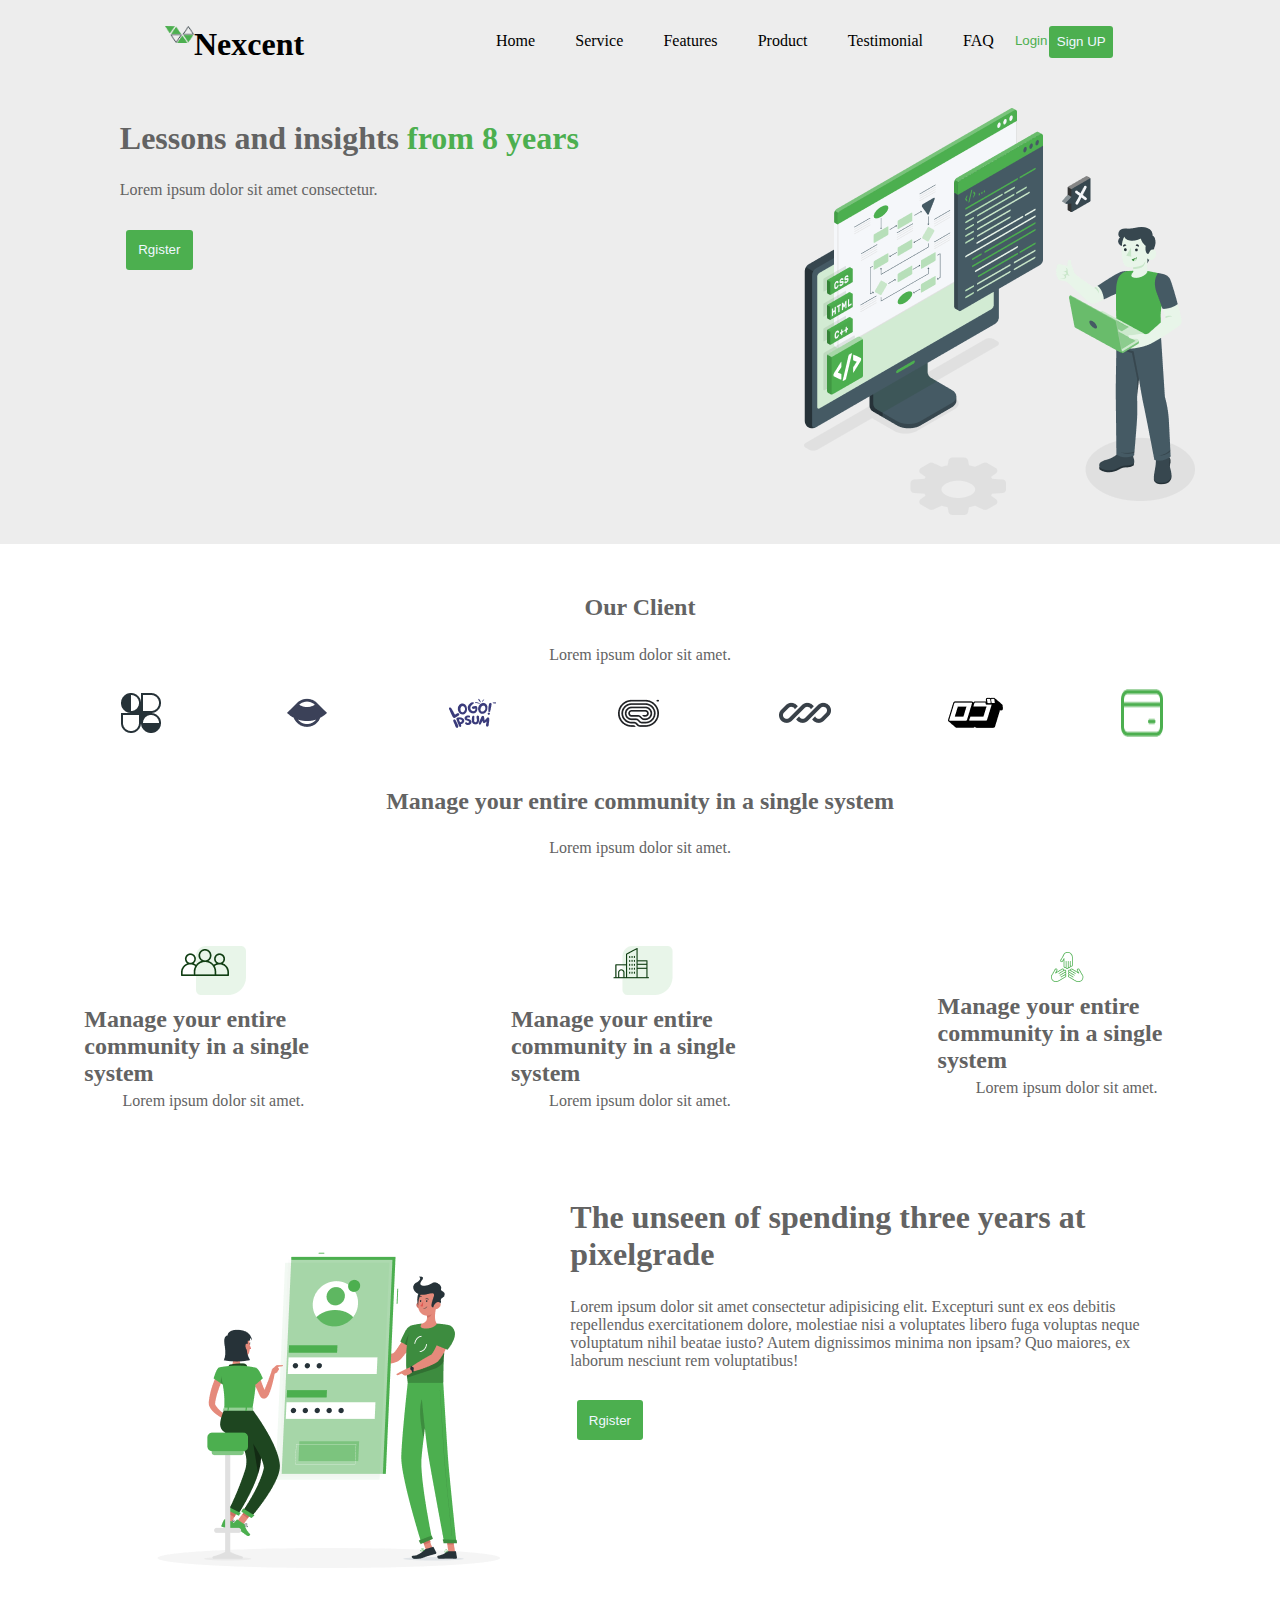
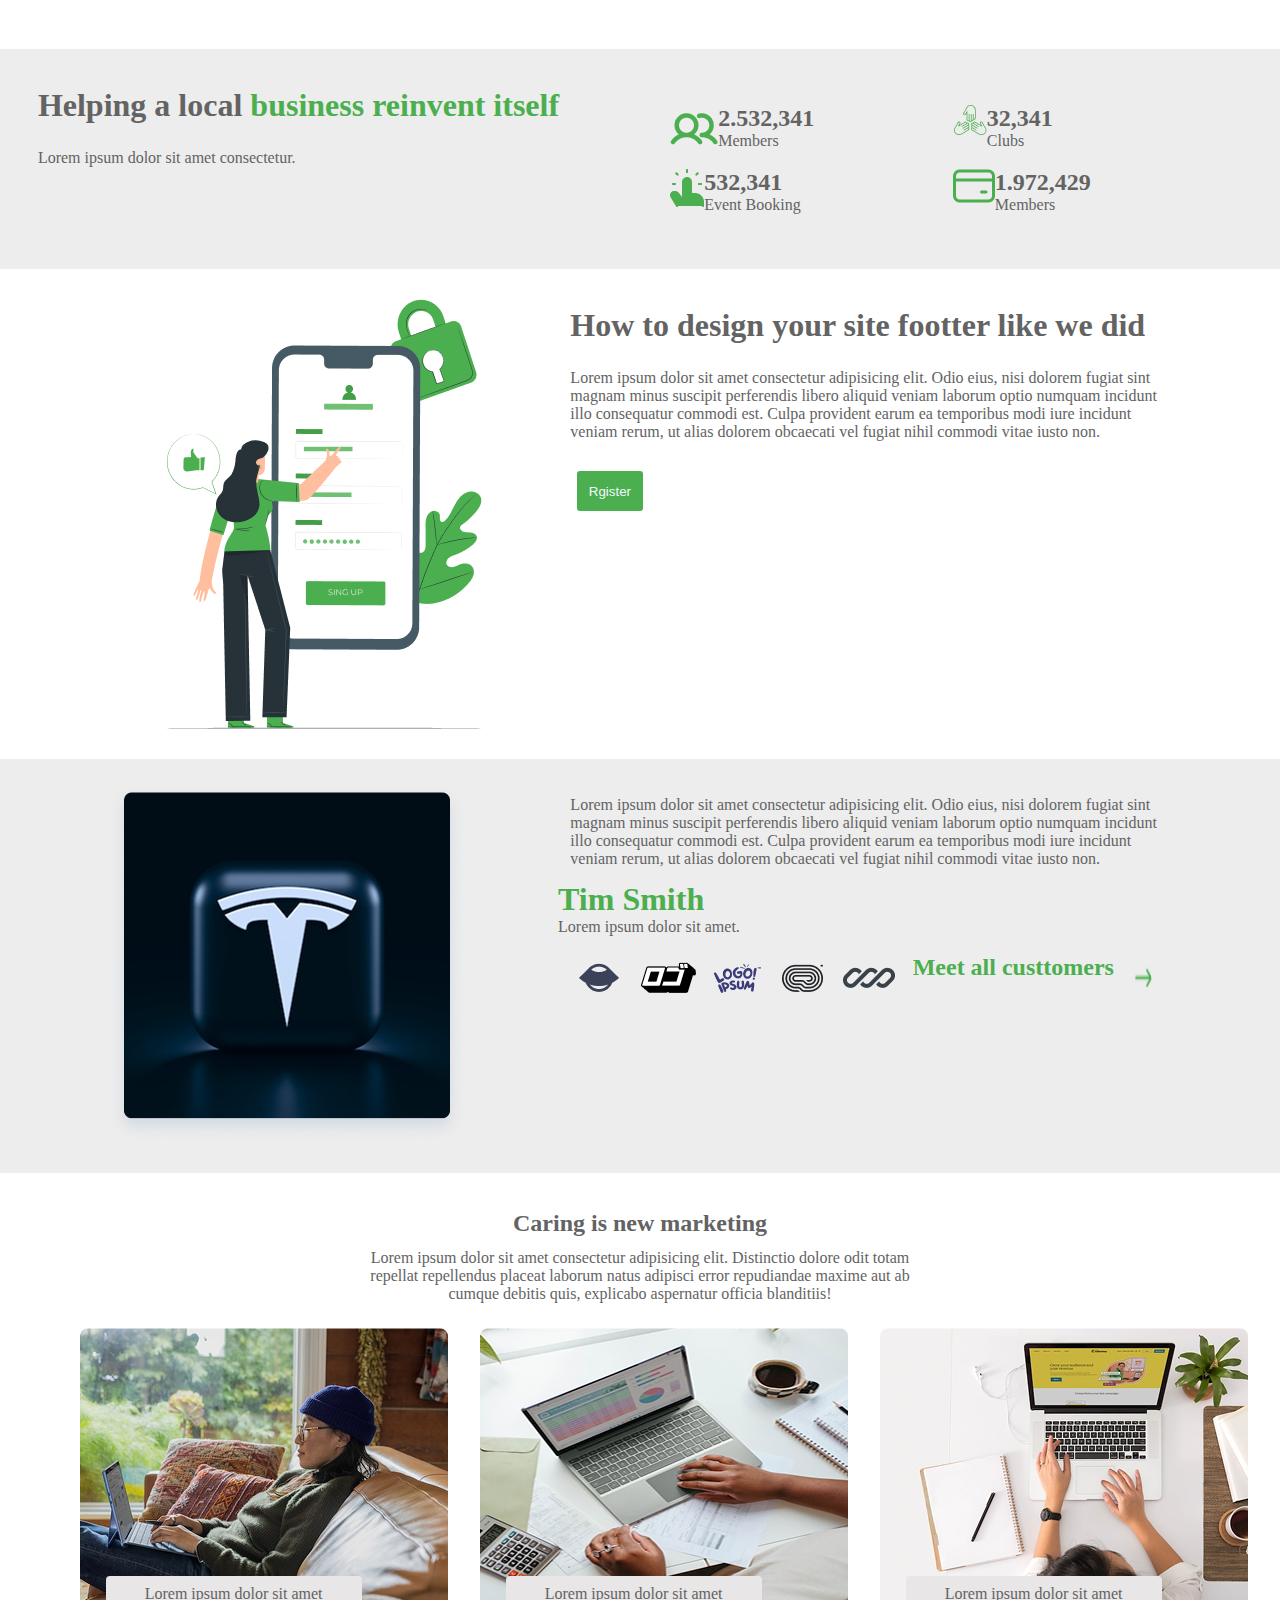
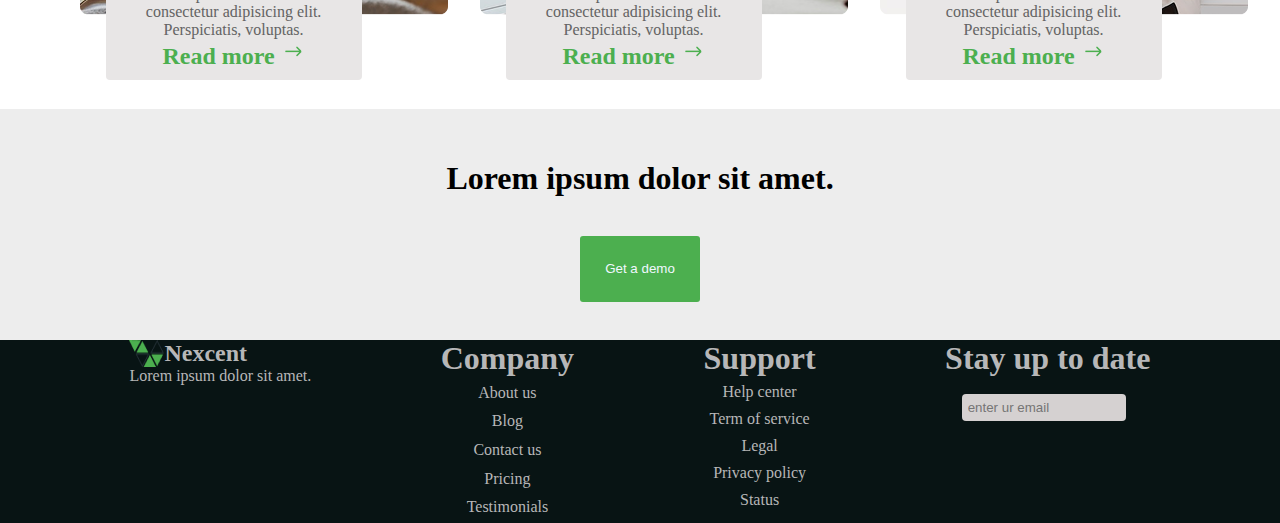
<file: session 5/indesx.html>
<!DOCTYPE html>
<html lang="en">

<head>
    <meta charset="UTF-8">
    <meta name="viewport" content="width=device-width, initial-scale=1.0">
    <title>Document</title>
    <link rel="stylesheet" href="css/style.css">
</head>

<body>
    <nav>
        <div class="container bg-grey">
            <div class="d-flex bg-grey justify-content-between align item-center  text-black margin-auto ">
                <div class="row f-logo"><img class="f-img" src="css/img/Icon (3).png" alt="">
                    <h1><a href="">Nexcent</a></h1>
                </div>
                <ul class="d-flex justify-content-between w-50 ">
                    <li><a href="">Home</a></li>
                    <li><a href="">Service</a></li>
                    <li><a href="">Features</a></li>
                    <li><a href="">Product</a></li>
                    <li><a href="">Testimonial</a></li>
                    <li><a href="">FAQ</a></li>

                    <button class="bt-1 bg-grey text-green ">Login</button><!-- --><button class="bt-2 bg-green">Sign
                        UP</button>

                </ul>

            </div>
        </div>
    </nav>
    <section>
        <div class="container bg-grey d-flex margin-auto justify-content-between padding text-grey ">
            <div class="w-50">
                <h1 class="padding">Lessons and insights <span>from 8 years</span> </h1>
                <p class=" padding">Lorem ipsum dolor sit amet consectetur.</p>
                <button class=" bg-green r-bt padding">Rgister</button>
            </div>
            <div class="w-30">
                <img src="css/img/Illustration.png" alt="">
            </div>
        </div>
    </section>
    <section>
        <div class="container">
            <div class="column margin-auto d-flex padding align-item-center ">
                <h2 class="text-grey padding">Our Client </h2>
                <p class="text-grey ">Lorem ipsum dolor sit amet.</p>
            </div>
            <div class="container justify-content-between d-flex">
                <img src="css/img/Logo.png" alt="photo">
                <img src="css/img/Logo (1).png" alt="photo">
                <img src="css/img/Logo (3).png" alt="photo">
                <img src="css/img/Logo (4).png" alt="photo">
                <img src="css/img/Logo (5).png" alt="photo">
                <img src="css/img/Logo (6).png" alt="photo">
                <img src="css/img/Vector.png" alt="photo">


            </div>
            <div class="container ">
                <div class="column margin-auto d-flex padding align-item-center ">
                    <h2 class="text-grey padding">Manage your entire community in a single system </h2>
                    <p class="text-grey ">Lorem ipsum dolor sit amet.</p>
                </div>




            </div>

        </div>


    </section>
    <section>
        <div class="container justify-content-between d-flex align-item-center ">
            <div class="card column margin-auto d-flex padding align-item-center w-30 ">
                <img class="padding" src="css/img/n_ic.png" alt="">
                <h2 class="text-grey padding">Manage your entire community in a single system </h2>
                <p class="text-grey ">Lorem ipsum dolor sit amet.</p>
            </div>
            <div class="card column margin-auto d-flex padding align-item-center w-30">
                <img class="padding" src="css/img/2_ic.png" alt="">
                <h2 class="text-grey padding">Manage your entire community in a single system </h2>
                <p class="text-grey ">Lorem ipsum dolor sit amet.</p>
            </div>
            <div class="card column margin-auto d-flex padding align-item-center w-30 margin-top-bottom">
                <img class="padding" src="css/img/Group 2.png" alt="">
                <h2 class="text-grey padding">Manage your entire community in a single system </h2>
                <p class="text-grey ">Lorem ipsum dolor sit amet.</p>
            </div>
        </div>
    </section>
    <section>
        <div class="container  d-flex margin-auto justify-content-between padding text-grey ">

            <div class="w-30">
                <img src="css/img/Frame 35.png" alt="">
            </div>
            <div class="w-50">
                <h1 class="padding">The unseen of spending three years at pixelgrade</h1>
                <p class=" padding">Lorem ipsum dolor sit amet consectetur adipisicing elit. Excepturi sunt ex eos
                    debitis repellendus exercitationem dolore, molestiae nisi a voluptates libero fuga voluptas neque
                    voluptatum nihil beatae iusto? Autem dignissimos minima non ipsam? Quo maiores, ex laborum nesciunt
                    rem voluptatibus!</p>
                <button class=" bg-green r-bt padding">Rgister</button>
            </div>
        </div>
    </section>
    <section>
        <div class="container">
            <div class="container bg-grey d-flex margin-auto justify-content-between padding text-grey wrap ">
                <div class="w-50">
                    <h1 class="padding">Helping a local <span>business reinvent itself</span> </h1>
                    <p class=" padding">Lorem ipsum dolor sit amet consectetur.</p>
                </div>

                <div class="container  margin-auto w-50 wrap justify-content-between
                 jus-far padding">
                    <div class="item1 row ">
                        <div class="img ">
                            <img src="css/img/Icon.png" alt="photo">
                        </div>
                        <div class="num">
                            <h2>2.532,341</h2>
                            <p>Members</p>
                        </div>
                    </div>
                    <div class="item1 row ">
                        <div class="img ">
                            <img src="css/img/Group 2.png" alt="photo">
                        </div>
                        <div class="num">
                            <h2>32,341</h2>
                            <p>Clubs</p>
                        </div>
                    </div>
                    <div class="item1 row ">
                        <div class="img ">
                            <img src="css/img/Vector (1).png" alt="photo">
                        </div>
                        <div class="num">
                            <h2>532,341</h2>
                            <p>Event Booking</p>
                        </div>
                    </div>
                    <div class="item1 row ">
                        <div class="img ">
                            <img src="css/img/Vector.png" alt="photo">
                        </div>
                        <div class="num">
                            <h2>1.972,429</h2>
                            <p>Members</p>
                        </div>
                    </div>
                </div>
            </div>



        </div>
    </section>

    <section>
        <div class="container  d-flex margin-auto justify-content-between padding text-grey ">

            <div class="w-30">
                <img src="css/img/pana.png" alt="">
            </div>
            <div class="w-50">
                <h1 class="padding">How to design your site footter like we did</h1>
                <p class=" padding">Lorem ipsum dolor sit amet consectetur adipisicing elit. Odio eius, nisi dolorem
                    fugiat sint magnam minus suscipit perferendis libero aliquid veniam laborum optio numquam incidunt
                    illo consequatur commodi est. Culpa provident earum ea temporibus modi iure incidunt veniam rerum,
                    ut alias dolorem obcaecati vel fugiat nihil commodi vitae iusto non.</p>
                <button class=" bg-green r-bt padding">Rgister</button>
            </div>
        </div>
    </section>
    <section>
        <div class="container  d-flex margin-auto justify-content-between padding text-grey bg-grey ">

            <div class="w-30">
                <img src="css/img/image 9.png" alt="">
            </div>
            <div class="w-50">

                <p class=" padding">Lorem ipsum dolor sit amet consectetur adipisicing elit. Odio eius, nisi dolorem
                    fugiat sint magnam minus suscipit perferendis libero aliquid veniam laborum optio numquam incidunt
                    illo consequatur commodi est. Culpa provident earum ea temporibus modi iure incidunt veniam rerum,
                    ut alias dolorem obcaecati vel fugiat nihil commodi vitae iusto non.</p>
                <h1><span> Tim Smith</span></h1>
                <p>Lorem ipsum dolor sit amet.</p>
                <div class="margin-top-bottom margin-auto  justify-content-between row ">
                    <img src="css/img/Logo (1).png" alt="photo">
                    <img src="css/img/Logo (2).png" alt="photo">
                    <img src="css/img/Logo (3).png" alt="photo">
                    <img src="css/img/Logo (4).png" alt="photo">
                    <img src="css/img/Logo (5).png" alt="photo">
                    <h2><span>Meet all custtomers </span></h2>
                    <img src="css/img/Right.png" alt="photo">
                </div>


            </div>
        </div>
    </section>
    <div class="column text-3 margin-auto d-flex padding align-item-center ">
        <h2 class="text-grey padding">Caring is new marketing</h2>
        <p class="text-grey ">Lorem ipsum dolor sit amet consectetur adipisicing elit. Distinctio dolore odit totam
            repellat repellendus placeat laborum natus adipisci error repudiandae maxime aut ab cumque debitis quis,
            explicabo aspernatur officia blanditiis!</p>

    </div>
    <section>

        <div class="container-2 justify-content-between row ">
            <div class="card">
                <div class="img">
                    <img src="css/img/image 18.png" alt="">
                </div>
                <div class="overlay text-2 text-align-center column">
                    <p class="text-grey">Lorem ipsum dolor sit amet consectetur adipisicing elit. Perspiciatis,
                        voluptas.</p>
                    <h2><span>Read more </span><img src="css/img/Right.png" alt=""></h2>
                </div>
            </div>
            <div class="card">
                <div class="img">
                    <img src="css/img/image 19.png" alt="">
                </div>
                <div class="overlay text-2 text-align-center column">
                    <p class="text-grey">Lorem ipsum dolor sit amet consectetur adipisicing elit. Perspiciatis,
                        voluptas.</p>
                    <h2><span>Read more </span><img src="css/img/Right.png" alt=""></h2>
                </div>
            </div>
            <div class="card">
                <div class="img">
                    <img src="css/img/image 20.png" alt="">
                </div>
                <div class="overlay text-2 text-align-center column">
                    <p class="text-grey">Lorem ipsum dolor sit amet consectetur adipisicing elit. Perspiciatis,
                        voluptas.</p>
                    <h2><span>Read more </span><img src="css/img/Right.png" alt=""></h2>
                </div>
            </div>


        </div>



    </section>
    <section>
        <div class="fix container text-align-center  bg-grey ">
            <h1>Lorem ipsum dolor sit amet.</h1>
            <button class="bg-green r-bt ">Get a demo <i class="fa-solid fa-right-long "></i> </button>
        </div>
    </section>
    <footer>
        <div class="container row justify-content-between margin-auto bg-blue text-w">
            <div class="f-side  ">
                <div>
                    <div class="row">
                        <img src="css/img/Icon (3).png" alt="">
                        <h2>Nexcent</h2>
                    </div>
                </div>
                <div>
                    <p>Lorem ipsum dolor sit amet.</p>
                </div>
                <div>
                    <i class="fa-brands fa-twitter"></i>
                    <i class="fa-brands fa-youtube"></i>
                    <i class="fa-brands fa-instagram"></i>
                    <i class="fa-brands fa-facebook"></i>

                </div>


            </div>
            <div class="l-one">
                <h1>Company</h1>
                <ul>
                    <li>About us </li>
                    <li>Blog</li>
                    <li>Contact us</li>
                    <li>Pricing</li>
                    <li>Testimonials</li>
                </ul>

            </div>
            <div class="l-one">
                <h1>Support</h1>
                <ul>
                    <li>Help center</li>
                    <li>Term of service</li>
                    <li>Legal</li>
                    <li>Privacy policy</li>
                    <li>Status</li>
                </ul>

            </div>
            <div class="l-div">
                <h1>Stay up to date</h1>
                <form action="">
                    <input type="email" placeholder="enter ur email">
                </form>

            </div>
        </div>
    </footer>
</body>

</html>
</file>
<file: final project/css/style.css>
* {
    margin: 0;
    padding: 0;
    box-sizing: border-box;
}

body {
    margin: 0;
    overflow-x: hidden;
}


/*custom style*/
.w-90 {
    width: 80%;
}


.dropdown-menu {
    display: block;
    opacity: 0;
    visibility: hidden;
    transform: translateX(-30px);

    transition: all 0.2s ease-in-out;
    position: absolute;
    right: 0;
    border: none;
}

.nav-item {
    position: relative;
}

.nav-item:hover .dropdown-menu {
    opacity: 1;
    visibility: visible;
    transform: translateX(0);

}


.nav-link {
    color: black;
    transition: color 0.3s;
}

.nav-link:hover {
    color: #0d6efd;

}


.nav-link:hover {
    color: #0d6efd;

}

.sec1 {
    height: 100vh;
}







.ph1 {
    background-image: url(img/ecommerce-cover-2.jpg);

}

.ph2 {
    background-image: url(img/slider3.jpg);

}

.ph3 {
    background-image: url(img/slider2.jpg);
}

.ph4 {
    background-image: url(img/slider1.jpg);
}

.carousel-item {
    height: 100vh;

    background-size: cover;
    background-position: center;
    position: relative;
}

.carousel-item::before {
    content: '';
    position: absolute;
    inset: 0;
    background-color: rgba(0, 0, 0, 0.5);

    z-index: 1;
}

.carousel-caption {
    z-index: 2;
    position: absolute;
    top: 50%;
    left: 50%;
    transform: translate(-50%, -50%);
    text-align: center;
}

.carousel-indicators {
    right: 1rem;
    left: auto;
    top: 50%;
    transform: translateY(-50%);
    bottom: auto;
    flex-direction: column;
}

.carousel-indicators [data-bs-target] {
    width: 15px;
    height: 15px;
    border-radius: 50%;
    margin: 0.5rem 0;
}

.fade-in-up {
    opacity: 0;
    transform: translateY(30px);
    animation: fadeInUp 1s forwards;
}

.fade-in-right {
    opacity: 0;
    transform: translateX(100px);
    animation: fadeInRight 1s forwards;
}

.scale-in {
    opacity: 0;
    transform: scale(0.8);
    animation: scaleIn 1s forwards;
}


.delay-1 {
    animation-delay: 0.3s;
}

.delay-2 {
    animation-delay: 0.4s;
}

.delay-3 {
    animation-delay: 0.5s;
}


@keyframes fadeInUp {
    to {
        opacity: 1;
        transform: translateY(0);
    }
}

@keyframes fadeInRight {
    to {
        opacity: 1;
        transform: translateX(0);
    }
}

@keyframes scaleIn {
    to {
        opacity: 1;
        transform: scale(1);
    }
}




.line-short {
    width: 30px;
    height: 3px;
    opacity: 0.7;
}

.line-long {
    width: 60px;
    height: 3px;
}

.marg {
    margin-right: 8%;
}

.sec3 {
    position: relative;
}

.bcolor {

    border-color: rgb(169, 169, 169)
}

.flo {
    position: absolute;
    left: 13%;
    top: 8%;

}

.bg-ph {
    background-image: url(img/bg3.jpg);
    background-size: cover;
    background-repeat: no-repeat;
    background-position: center;
    min-height: 80vh;
    position: relative;
}

.overlay {
    background-color: rgba(0, 0, 0, 0.7);
    height: 100%;
}

.pad {
    padding-top: 5%;
    padding-bottom: 5%;
    padding-left: 12%;
    padding-right: 12%;
}

.bor {
    border: solid rgb(160, 157, 157);
    border-radius: 10px;

}

.wid {
    width: 100vh;
}

.parent {
    position: relative;
    overflow: hidden;
    height: 200px;
}



.hid {
    background-color: rgba(255, 255, 255, 1);
    transform: translateY(100%);
    opacity: 0;
    transition: all 0.4s ease;
    z-index: 1;
    position: absolute;
    height: 200px;
    bottom: 0%;



}

.parent:hover .hid {
    transform: translateY(0);
    opacity: 1;
}



.phot {
    z-index: 1;
    width: fit-content;
}

.son {

    left: 11%;
    bottom: 6%;
    transform: scaleX(0%);
    transition: transform 0.4s ease;
    z-index: 5;
    opacity: 80%;
}


.father:hover .son {
    transform: scaleX(100%);
    ;
}

.father:hover .phot {
    box-shadow: 30px;
}


.son2 {


    top: 82%;

    transition: 0.4s ease;
    z-index: 5;

}

.father2:hover .son2 {
    top: 50%;

}

.bot {
    bottom: 0%;
}

.hi {
    height: 150px;
}

.up {
    z-index: 0;
    font-size: 70px;
    opacity: 50%;
    color: aliceblue;
}

.down {
    z-index: 5;
    top: 4%;
}

.w-foot {
    width: 14%;
    height: 20%;
}

.rot {
    transition: transform 0.4s ease;
}

.rot-father:hover .rot {
    transform: scale(1.3) rotate(-5deg);


}

.be-blue {
    background-color: black;
    transition: 0.4s ease;
}

.rot2 h5 {

    transition: 0.4s ease;

}

.rot-father:hover .be-blue {
    background-color: #0d6efd;
}

.rot-father:hover .rot2 h5 {
    color: #0d6efd;
}

.progresss-bar {
    width: 30%;
    transform: 0.4s;
}

.rot-father:hover .progresss-bar {
    width: 100%;
}






.btn:hover {
    -webkit-animation: jello-vertical 0.9s both;
    animation: jello-vertical 0.9s both;
}

@-webkit-keyframes jello-vertical {
    0% {
        -webkit-transform: scale3d(1, 1, 1);
        transform: scale3d(1, 1, 1);
    }

    30% {
        -webkit-transform: scale3d(0.75, 1.25, 1);
        transform: scale3d(0.75, 1.25, 1);
    }

    40% {
        -webkit-transform: scale3d(1.25, 0.75, 1);
        transform: scale3d(1.25, 0.75, 1);
    }

    50% {
        -webkit-transform: scale3d(0.85, 1.15, 1);
        transform: scale3d(0.85, 1.15, 1);
    }

    65% {
        -webkit-transform: scale3d(1.05, 0.95, 1);
        transform: scale3d(1.05, 0.95, 1);
    }

    75% {
        -webkit-transform: scale3d(0.95, 1.05, 1);
        transform: scale3d(0.95, 1.05, 1);
    }

    100% {
        -webkit-transform: scale3d(1, 1, 1);
        transform: scale3d(1, 1, 1);
    }
}

@keyframes jello-vertical {
    0% {
        -webkit-transform: scale3d(1, 1, 1);
        transform: scale3d(1, 1, 1);
    }

    30% {
        -webkit-transform: scale3d(0.75, 1.25, 1);
        transform: scale3d(0.75, 1.25, 1);
    }

    40% {
        -webkit-transform: scale3d(1.25, 0.75, 1);
        transform: scale3d(1.25, 0.75, 1);
    }

    50% {
        -webkit-transform: scale3d(0.85, 1.15, 1);
        transform: scale3d(0.85, 1.15, 1);
    }

    65% {
        -webkit-transform: scale3d(1.05, 0.95, 1);
        transform: scale3d(1.05, 0.95, 1);
    }

    75% {
        -webkit-transform: scale3d(0.95, 1.05, 1);
        transform: scale3d(0.95, 1.05, 1);
    }

    100% {
        -webkit-transform: scale3d(1, 1, 1);
        transform: scale3d(1, 1, 1);
    }
}

.comp {
    width: 30%;
}

.rot-father:hover .comp {
    width: 100%;
}
</file>
<file: session 4/css/style.css>
* {
    margin: 0;
    padding: 0;
    box-sizing: border-box;
    font-family: monospace;
}

.clear-fix {
    clear: both;
}

a {
    text-decoration: none;
}

ul {
    list-style: none;
}

.bg-white {
    background-color: #f9f9f9;
}

.bg-grey {
    background-color: #dcdcdc;
}

.d-inline-block {
    display: inline-block;
}

.flex-mid {
    justify-content: center;
}




/* global style */
h1 {
    font-size: 350%;

}

h3 {
    font-size: 30px;
    padding-bottom: 4%;
    text-align: center;

}

h4 {
    font-size: 27px;
    padding-bottom: 1%;
    margin-left: 5%;
    margin-top: 5%;

}

.soc {
    width: 40%
}

.section2 {
    background-color: #c3c0c0;
    width: 100%;
    overflow: hidden;
    height: 20vh;
}



.container3-1 {
    background-color: orange;
    height: 100%;
    padding: 2%;
    margin-top: 4%;
    margin-left: 3%;
    border-radius: 7px;

}


p {
    font-size: 150%;
    padding: 4%;
    color: rgb(154, 154, 149);

}



.container1 {
    width: 80%;
    margin: auto;
}

.img {
    font-size: 100px;
}

.container {
    width: 30%;
    margin-left: 10%;
    text-align: left;
    padding-top: 7%;


}

.words {

    width: 40%;
    margin-left: 4%;
    height: 5%;
}

.butt-name {
    margin-top: 2%;
    width: 30%;
    padding: 1%;
    background-color: transparent;
    color: white;
    border: 2px solid;
    text-align: center;
}



.text-white {
    color: white;
    font-size: 100%;
}

.d-inline-block {
    display: inline-block;
    width: 10%;

}

.d1-inline-block {
    display: inline-block;
    box-sizing: ;


}

.d2-inline-block {
    display: inline-block;
    box-sizing: content-box;
}

.float-right {
    float: right;
}

.float-left {
    float: left;
}


.bg-black {
    background-color: black;
    height: 40px;
}

.form-box {
    width: 25%;
    margin-top: 8%;
    margin-right: 7%;
    padding-top: 2%;

    background: rgb(255, 255, 255);
}

h3 {
    color: #010101;
}



form input {

    width: 90%;
    margin-left: 4%;
    padding: 12px 10px;
    margin-bottom: 3%;
    border: none;
    border-bottom: 2px solid #ccc;
    background-color: white;
    font-size: 14px;
    outline: none;

}

form button {
    width: 100%;
    padding-top: 2%;
    padding-bottom: 2%;
    background-color: orange;
    color: white;
    border: none;
    margin-top: 4%;
    font-size: 16px;
    cursor: pointer;
}

.butt-name2 {
    width: 30%;
    border-radius: 4px;
    padding-top: 2%;
    padding-bottom: 2%;
    background-color: orange;
    color: white;
    border: none;
    margin-top: 4%;
    font-size: 16px;
    cursor: pointer;

}


.form-box span {
    color: orange;
}





/* position ==> static(default) , fixed , sticky , relative , absolute */
/* top , left , bottom , right , z-index */

/* custom style */


nav {
    padding: 3% 0%;
    position: sticky;
    top: 0;
    z-index: 999999;
}

nav ul {
    width: 35%;
}

nav li {
    margin-left: 6%;
}

span {
    color: orange;
    font-size: 100%;
}

.banner {
    background-image: url(img/img1.jpg);
    height: 100vh;
    background-repeat: no-repeat;
    width: 100%;
    background-position: center;
    margin-top: 0%;
    background-size: 100% 100%;
}

.overlay {
    height: 100%;
    background-color: rgba(0, 0, 0, .621);
}

.logo-place {
    font-size: 30px;
    width: 56%;
    margin: 0%;
    color: rgb(23, 51, 51);
    border: none;
    float: right;
    padding;

}

.list {
    width: 150px;
    text-align: center;
    color: rgb(0, 0, 0);
    border-radius: 5px;




}

.container3-1 {
    margin: 7%;
    margin-top: 5%;



}

.container3-2 {
    margin-left: 5%;
    height: 80vh;
    width: 25%;


}

.section3 li {
    padding: 3%;
}

.section4 {
    margin-bottom: 5%;


}

.container-img {
    width: fit-content;
    float: right;
    margin: 5% 7%;
    text-align: center;
    top: 0%;
}

.original {
    width: 300px;
    display: block;
}

.reflection {
    width: 300px;
    display: block;
    margin-top: -5px;
    transform: scaleY(-1);
    opacity: 0.3;
    filter: blur(1px);
}

.section3 {
    margin-top: 4%;
    background-color: rgb(44, 228, 228);
}

.logo-shape {
    color: white;
}


height: 20vh;


.right-container {
    width: 50%;
}

.left {
    width: 50%;
    float: left;
    padding: 20px;
    background-color: #f9f9f9;
    height: 100vh;
}

.right {
    width: 50%;
    float: right;
    padding: 20px;
    background-color: #fff;
    height: 100vh;
}

.box {
    border: 1px solid #eee;
    padding: 4%;
    overflow: hidden;
    border-radius: 10px;
    background-color: #fff;
    margin-top: 20px;
    width: 50%;
}

.icon {
    float: left;
    margin-right: 15px;
}



.text {
    overflow: hidden;
}

.text h4 {
    margin: 0 0 5px 0;
    font-size: 16px;
    color: #333;
}

.text p {
    margin: 0;
    color: #5f5e5e;
    font-size: 14px;
    line-height: 1.5;
}

.dis-flex {
    display: flex;
    justify-content: center;
}



.contflex-direction: column;

    {
    display: flex;
    align-content: center;
    flex-direction: row;


}

.card {
    background-color: white;
    border: 1px solid #ccc;
    border-radius: 10px;

    width: 250px;
    height: 300px;
    display: flex;
    flex-direction: column;

    align-content: center;
    justify-content: space-between;
    box-shadow: 0 0 10px rgba(0, 0, 0, 0.1);
}

.card ul {

    padding: 0;
}

.card li {
    justify-content: center;
    padding: 8px;
    border-bottom: 1px solid #eee;
}

.card li:first-child {
    background-color: #ffcc00;
    font-weight: bold;
    height: 10vh;
    font-size: 30px;
}

.cont {
    display: flex;
    flex-direction: row;
    align-items: flex-end;
    flex-wrap: nowrap;
    width: 100%;

}

.cont2 {
    justify-content: space-between;
}

.card span {
    font-size: 20px;
}

.text-place {
    padding: 60px 20px;
    text-align: center;
}

.underline {
    width: 60px;
    height: 3px;
    background-color: #ff9900;
    margin: 0 auto 20px auto;
}

.form-container {
    display: flex;
    justify-content: center;
    gap: 40px;
    flex-wrap: wrap;
}

.form-left,
.form-right {
    flex: 1;
    min-width: 300px;
    max-width: 500px;
}

.form-left {
    padding-bottom: 2%;
}

input,
textarea {
    width: 100%;
    padding: 2%;
    margin-bottom: 4%;
    border: none;
    border-bottom: 1px solid #ccc;
    background: transparent;
    font-size: 16px;
    outline: none;
}

textarea {
    height: 160px;
    resize: none;
}

.submit-btn {
    background-color: #ff9900;
    color: white;
    padding: 1% 1%;
    border: none;
    border-radius: 4px;
    font-size: 16px;
    cursor: pointer;
    margin-top: 4%;
    margin-left: 46%;
}

.submit-btn:hover {
    background-color: #e68a00;
}

footer {
    background-color: #000;
    color: #fff;
    padding: 30px 20px;
    text-align: center;
    margin-top: 60px;
}

.last-icons {
    margin-bottom: 10px;
    width: 70%;
}

.last-icons i {
    margin: 0 10px;
    font-size: 30px;
    cursor: pointer;
    width: 50%;

}

.last-icons i:hover {
    color: #ff9900;
}
</file>
<file: session 6/css/media.css>
@media (max-width: 991.98px) {

    .left-aside,
    .right-aside {
        width: 100%;
    }


    .left-aside {
        background-color: goldenrod;
    }

}


@media (max-width: 575.98px) {

    .left-aside,
    .right-aside {
        width: 100%;
    }


    .w-45 {
        width: 100%;
    }

    .left-aside {
        background-color: lightgray;
    }
}


@media (min-width:1200px) {
    .right-aside {
        background-color: aqua;
    }
}


@media (min-width:400px) and (max-width:800px) {
    .card-lg {
        background: black;
        color: white;
    }

    .hidden-section {
        display: none;
    }
}


@media print {
    .left-aside {
        display: none;
    }
}
</file>
<file: final project/contact/css/style.css>
* {
    margin: 0;
    padding: 0;
    box-sizing: border-box;
}

body {
    margin: 0;
    overflow-x: hidden;
}


/*custom style*/
.w-90 {
    width: 80%;
}


.dropdown-menu {
    display: block;
    opacity: 0;
    visibility: hidden;
    transform: translateX(-30px);

    transition: all 0.2s ease-in-out;
    position: absolute;
    right: 0;
    border: none;
}

.nav-item {
    position: relative;
}

.nav-item:hover .dropdown-menu {
    opacity: 1;
    visibility: visible;
    transform: translateX(0);

}


.nav-link {
    color: black;
    transition: color 0.3s;
}

.nav-link:hover {
    color: #0d6efd;

}


.nav-link:hover {
    color: #0d6efd;

}



.ph {
    background-image: linear-gradient(rgba(0, 0, 0, 0.5), rgba(0, 0, 0, 0.5)), url(img/slider1.jpg);
    background-size: contain;

    background-repeat: no-repeat;
    background-position: center;
    min-height: 47vh;
    position: relative;
    width: 100%;

    height: 100%;
    z-index: 1;

}

.content {
    z-index: 5;
    position: absolute;
}

.sec1 {
    min-height: 47vh;

}

.hom-cont {
    background: rgba(0, 0, 0, 0.5);
    padding: 2% 0% 2% 0%;
    margin-top: 8.5%;
}


.w60-10 {
    width: 60px;
    height: 10px;
}

.w30-3 {
    width: 30px;
    height: 3px;
}

.w60-3 {
    width: 60px;
    height: 3px;
}


.custom-input {
    position: relative;
    width: 100%;
    max-width: 400px;
    margin: 20px 0;
    border-bottom: 2px solid #000000;
    display: flex;
    align-items: center;
}

.custom-input .icon {
    color: #000000;
    padding: 0 10px;
    font-size: 18px;
}

.custom-input input {
    border: none;
    outline: none;
    flex: 1;
    padding: 10px 5px;
    font-size: 16px;
    background: transparent;
}



.mes {
    position: relative;
    width: 95%;
    border: none;
    margin: 20px 0;
    border-bottom: 2px solid #000000;
    display: flex;
    align-items: center;
}

.up {
    z-index: 0;
    font-size: 70px;
    opacity: 50%;
    color: aliceblue;
}

.down {
    z-index: 5;
    top: 4%;
}
</file>
<file: session 3/css/style.css>
/* Reset Style */

* {
    margin: 0;
    padding: 0;
    box-sizing: border-box;
    font-family: monospace;
}

a {
    text-decoration: none;
}

ul {
    list-style: none;
}




/* global style */
h1 {
    font-size: 350%;

}

h3 {
    font-size: 30px;
    padding-bottom: 4%;

}

p {
    font-size: 150%;
    padding: 4%;
    color: rgb(154, 154, 149);

}



.container1 {
    width: 80%;
    margin: auto;
}

.img {
    font-size: 100px;
}

.container {
    width: 30%;
    margin-left: 10%;
    text-align: left;
    padding-top: 7%;


}

.butt-name {
    margin-top: 2%;
    width: 30%;
    padding: 1%;
    background-color: transparent;
    color: white;
    border: 2px solid;
    text-align: center;
}



.text-white {
    color: white;
    font-size: 100%;
}

.d-inline-block {
    display: inline-block;

}

.d1-inline-block {
    display: inline-block;
    box-sizing: content-box;

}

.float-right {
    float: right;
}



.bg-black {
    background-color: black;
    height: 40px;
}

.form-box {
    width: 25%;
    margin-top: 8%;
    margin-right: 7%;
    padding-top: 2%;

    background: rgb(255, 255, 255);
}

h3 {
    color: #ccc;
    text-align: center;
}



form input {

    width: 90%;
    margin-left: 4%;
    padding: 12px 10px;
    margin-bottom: 3%;
    border: none;
    border-bottom: 2px solid #ccc;
    background-color: white;
    font-size: 14px;
    outline: none;

}

form button {
    width: 100%;
    padding-top: 2%;
    padding-bottom: 2%;
    background-color: orange;
    color: white;
    border: none;
    margin-top: 4%;
    font-size: 16px;
    cursor: pointer;
}


.form-box span {
    color: orange;
}





/* position ==> static(default) , fixed , sticky , relative , absolute */
/* top , left , bottom , right , z-index */

/* custom style */


nav {
    padding: 3% 0%;
    position: sticky;
    top: 0;
    z-index: 999999;
}

nav ul {
    width: 45%;
}

nav li {
    margin-left: 10%;
}

span {
    color: orange;
    font-size: 100%;
}

section {
    background-image: url(img.jpg);
    height: 100vh;
    background-repeat: no-repeat;
    width: 100%;
    background-position: center;
    margin-top: 0%;
    background-size: 100% 100%;
}

.overlay {
    height: 100%;
    background-color: rgba(0, 0, 0, .621);
}
</file>
<file: session 6/css/style.css>
/*reset*/
* {
    margin: 0;
    padding: 0;
    box-sizing: border-box;
}

body {
    margin: 0;
    overflow-x: hidden;
}


a {
    text-decoration: none;
    color: black;
}

ul {
    list-style: none;
    margin-top: 0%;
}

li {
    width: 100px;
    text-decoration: none;
    margin-top: 2%;
    margin-bottom: 2%;
    text-align: center;
    padding: 3%;

}




/*global*/

.d-flex {
    display: flex;
}

.m-auto {
    margin: auto;
}

.wrap {
    flex-wrap: wrap;
}

.padding {}

.row {
    display: flex;
    flex-direction: row;
}

.column {
    display: flex;
    flex-direction: column;
}

.align-item {
    align-items: center;

}

.w-90 {
    width: 90%;
}

.gap {
    gap: 20px;
}

.w-50 {
    width: 50%;
}

.w-40 {
    width: 40%;
}

.w-45 {
    width: 45%;
}

.w-35 {
    width: 35%;
}

.w-70 {
    width: 70%;
}

.justify-content {
    justify-content: space-between;
}

.align-item {
    align-content: space-between;
}







/*custom*/


.get-s-btn {
    border: none;
    padding: 1%;
    border-radius: 50px;
    color: black;
    background-color: aliceblue;
}

.shop-n-btn {
    width: 20%;
    padding: 2%;
    border-radius: 50px;
    color: black;
    background: transparent;
    border-color: black;
    border-style: solid;
    margin: 3%;
}

.hero {
    margin-left: 4%;
    margin-top: 5%;
    position: relative;
    z-index: 1;
}

.hero h1 {
    font-size: xx-large;
}

.navbar {
    position: relative;
    z-index: 1;
}

.background {
    position: absolute;
    z-index: 0;
    width: 1520px;
    background-size: cover;
    height: 90%;
    ;
    background: url(img/dog.png);
    background-repeat: no-repeat;
    background-position-x: 0px;







}

.hand {
    width: 18px;
    height: 18px;

}

.section2 {
    margin-top: 25%;
    margin-left: 5%;
    margin-right: 5%;
    margin-bottom: 7%;
    width: 90%;
}

.view-more {
    margin-left: 80%;
}

.section2 hr {
    margin-top: 5%;
    margin-bottom: 4%;

}

.container2 {
    width: 90%;

}

.lst {
    padding: 20%;
    border-color: aliceblue;
    border-radius: 10px;
    background-color: aliceblue;
    border-style: none;
}

.form input {
    background-color: rgb(222, 222, 222);
    color: rgb(142, 142, 142);
    border-radius: 15px;
    border-style: none;
    padding: 5%;

}

.view-more {
    margin-top: 3%;
}

.section2 hr {
    margin-top: 1%;
}

.left {
    display: flex;
    flex-wrap: wrap;
    width: 60%;

}

.right {
    display: block;
    width: 35%;
}

.r-img {
    width: 90%;
    height: 95%;
    border-radius: 10px;
}

.l-img {
    width: 48%;
    height: 47%;
    border-radius: 10px;
    align-content: first baseline;
}

.section3 {
    margin-top: 7%;
    margin-bottom: 7%;
}

.section4 {
    margin-top: 7%;
}

.container4 {
    position: relative;
}

.cat1 {
    width: 450px;
}

.cat2 {
    position: absolute;
    width: 175px;
    border: 10px solid rgb(255, 255, 254);
    border-radius: 7px;
    bottom: 5%;
    right: 28%;
}

.section5 {
    margin-top: 7%;
    margin-bottom: 2%;
}

.card1 {

    width: 23%;
    gap: 10px;
}

.c-img {
    border-radius: 7px;
    height: 70%;
}

.logos {
    justify-content: space-evenly;
}

.section6 {
    margin-top: 6%;
}

.rm-btn {
    padding: 3%;
    color: aliceblue;
    background-color: rgb(27, 27, 53);
    border-radius: 8px;
    border-style: none;
    width: 20%;
    margin-left: 4%;
    margin-top: 4%;
}

.container6 hr {
    margin-top: 8%;
}

.container6 p {
    margin-top: 3%;
    margin-bottom: 3%;
    color: rgb(79, 78, 78);
}

.r-side {
    position: relative;
}

.pl {
    position: absolute;
    top: 40%;
    font-size: 40px;
    left: 32%;
    width: 15%;
    padding: 5%;
    border-radius: 55%;
    color: rgb(97, 97, 97);
    background: transparent;
    border-color: rgb(127, 125, 125);
    border-style: solid;
    margin: 3%;

}


.cel {
    width: 78%;
    height: 90%;
}

.section7 {
    background-color: rgb(5, 5, 34);
    );
    background-size: cover;
    width: 100vw;
    margin-left: calc(-50vw + 50%);
}

.form-group {
    display: flex;
    flex-direction: column;
    margin-bottom: 20px;
}

.form-group label {
    margin-bottom: 5px;
    font-weight: 500;
    color: #333;
}

.form-group input,
.form-group textarea {
    padding: 10px;
    border: 1px solid #cbcaca;
    border-radius: 8px;
    font-size: 16px;
}

.lform {
    border-style: none;
    border-radius: 7px;
    background-color: rgb(255, 255, 255);
    padding: 3%;
    margin-left: 3%;
    width: 70%;

}

.bigger {

    padding-left: 3%;
    font-size: 20px;
    padding-top: 2%;
    color: white;
}

.bigger img {
    width: 30px;
    height: 30px;

}

.section7 hr {
    padding-bottom: 2%;
    padding-top: 2%;
}

.s-btn {
    padding: 3%;
    color: aliceblue;
    background-color: rgb(5, 5, 34);
    border-radius: 8px;
    border-style: none;
    width: 70%;
    margin-left: 4%;
    margin-top: 4%;
}

.l-t {
    width: 40%;
    display: flex;
    gap: 10px;
}

.ml {
    width: 15px;
    height: 15px;
}

.container8 {
    color: rgb(255, 255, 255);
    gap: 60px;
}

footer {
    padding-top: 5%;
    padding-bottom: 5%;
    margin: auto;
    background-color: rgb(5, 5, 34);
    color: lightgrey;
    background-size: cover;
    width: 100vw;
    margin-left: calc(-50vw + 50%);
}

.even {
    margin-left: 7%;
}

.last {
    border-style: none;
    border-radius: 7px;
    background-color: rgb(196, 194, 194);
    padding: 1%;


}

.sub {
    border-style: none;
    border-radius: 7px;
    background-color: rgb(247, 247, 247);
    padding: 1%;

}

.lastt {
    margin-top: 4%;
    wi
}

.mleft {
    margin-left: 3%;
}

.mright {
    margin-right: 4%;
}

.lst5 li:first-child {
    font-size: x-large;
}

footer hr {
    width: 90%;
    margin: auto;
}
</file>
<file: session 5/css/style.css>
/* reset style */
* {
    margin: 0;
    padding: 0;
    box-sizing: border-box;
}

a {
    text-decoration: none;
    color: black;
}

ul {
    list-style: none;
    margin-top: 0%;
}

h1 {
    font-size: xx-large;
}

i {
    width: 10%;
    height: 10%;
}

li {
    margin-top: 2%;
    margin-bottom: 2%;
    text-align: center;
    padding: 3%;
}



/*global*/

.d-flex {
    display: flex;
}

.margin-auto {
    margin: auto;
}

.margin-top-bottom {
    margin-top: 3%;
    margin-bottom: 3%;
}

.justify-content-between {
    justify-content: space-evenly;
}



.align-item-center {
    align-items: center;
}

.text-align-center {
    text-align: center;
}

.bg-grey {
    background-color: rgb(237, 237, 237);
}

.bg-blue {
    background-color: rgb(8, 20, 20);

}

.w-50 {
    width: 50%;
}

.w-30 {
    width: 30%;
}

.w-25 {
    width: 25%;
}



.position-re {
    position: relative;
}

.position-ab {
    position: absolute;
}



.text-green {
    color: #4CAF4F;
}

.text-grey {
    color: rgb(99, 99, 99);
}

.text-w {
    color: rgb(183, 183, 184);
}

.padding {
    padding: 2%;
}

.text-black {
    color: black;
}

.column {
    display: flex;
    flex-direction: column;
}

.row {
    display: flex;
    flex-direction: row;
}

.wrap {
    display: flex;
    flex-wrap: wrap;
}

span {
    color: #4CAF4F;
}

/*custom*/
.f-img {
    width: 20%;
    height: 30%;

}

.bt-1 {

    border-style: none;
}

.bt-2 {
    background-color: #4CAF4F;
    border-radius: 3px;
    border-style: none;
    color: aliceblue;
    height: 40%;
    width: 10%;
    margin-top: 4%;
}

.r-bt {
    background-color: #4CAF4F;
    border-radius: 3px;
    border-style: none;
    color: aliceblue;
    margin: 3%;
    padding: 2%;


}

.overlay {
    position: absolute;
    background-color: rgb(232, 230, 230);
    border-radius: 4px;
    border-style: none;
    display: flex;
    align-items: center;
    justify-content: center;
    margin: auto;
    top: 85%;
    padding: 3%;
    width: 80%;
    left: 8%;
}

.card {
    position: relative;
    width: 25%;

}

.fix {
    padding-top: 4%;
    margin-top: 7%;
}



.text-3 {
    width: 50%;
    text-align: center;
}

.item1 {
    width: 50%;
    padding: 1%;
}




.arr {
    color: aliceblue;
}



input {
    background-color: rgb(213, 209, 209);
    border-radius: 4px;
    border-style: none;
    width: 80%;
    margin: 8%;
    padding: 3%;

}

.f-logo {
    margin-top: 2%;
}
</file>
